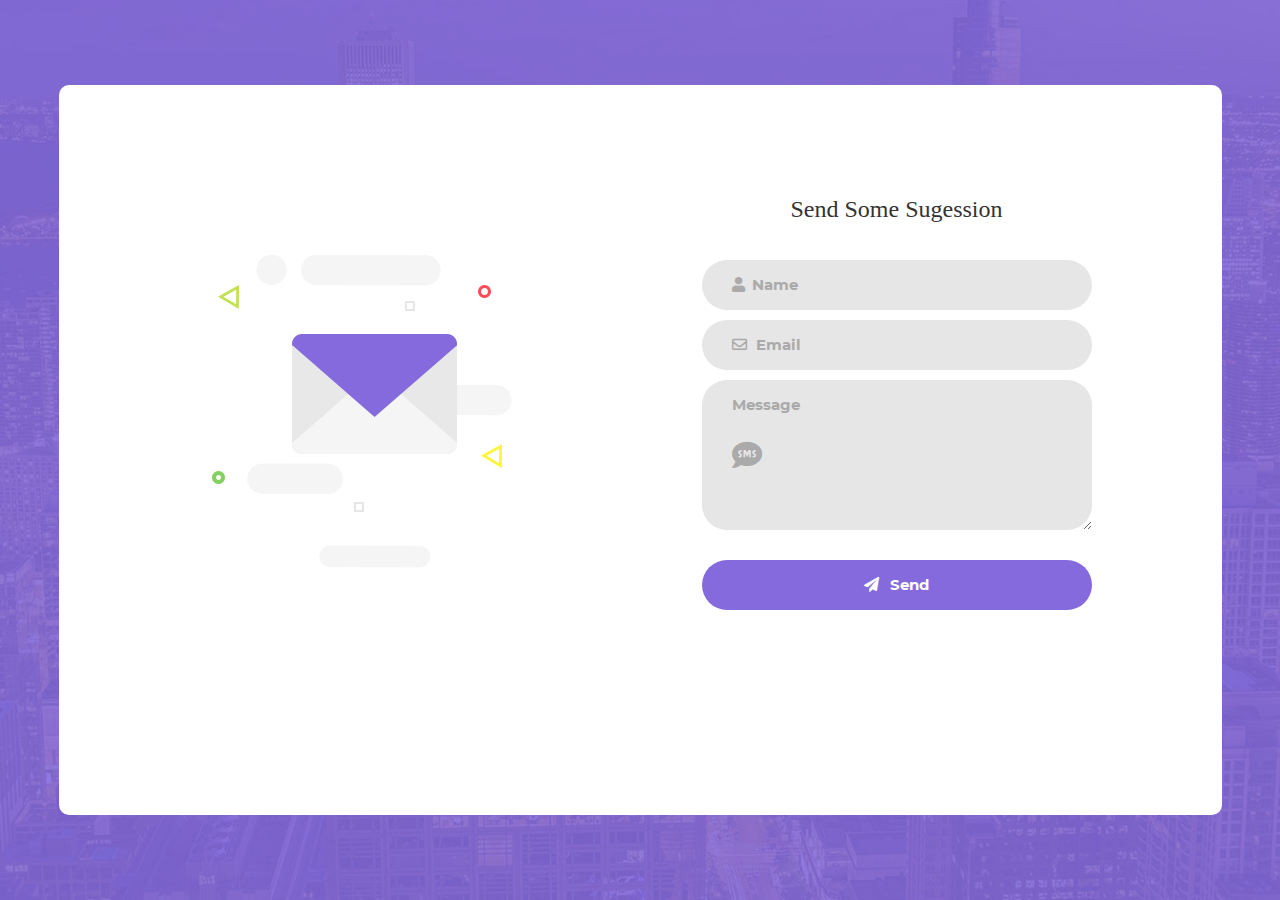
<file: Client/index.html>
<!DOCTYPE html>
<html lang="en">

<head>
	<title>Spam Email Detector</title>
	<meta charset="UTF-8">
	<meta name="viewport" content="width=device-width, initial-scale=1">
	<!--===============================================================================================-->
	<link rel="icon" type="image/png" href="images/icons/favicon.ico" />
	<!--===============================================================================================-->
	<link rel="stylesheet" type="text/css" href="vendor/bootstrap/css/bootstrap.min.css">
	<!--===============================================================================================-->
	<link rel="stylesheet" type="text/css"
		href="https://cdnjs.cloudflare.com/ajax/libs/font-awesome/5.12.1/css/all.min.css">
	<!--===============================================================================================-->
	<link rel="stylesheet" type="text/css" href="vendor/animate/animate.css">
	<!--===============================================================================================-->
	<link rel="stylesheet" type="text/css" href="vendor/css-hamburgers/hamburgers.min.css">
	<!--===============================================================================================-->
	<link rel="stylesheet" type="text/css" href="vendor/select2/select2.min.css">
	<!--===============================================================================================-->
	<link rel="stylesheet" type="text/css" href="css/util.css">
	<link rel="stylesheet" type="text/css" href="css/main.css">
	<!--===============================================================================================-->
</head>

<body>

	<div class="bg-contact100" style="background-image: url('images/bg-01.jpg');">
		<div class="container-contact100">
			<div class="wrap-contact100">
				<div class="contact100-pic js-tilt" data-tilt>
					<img src="images/img-01.png" alt="IMG">
				</div>

				<form class="contact100-form validate-form" onsubmit=event.preventDefault()>
					<span class="contact100-form-title text-center">
						Send Some Sugession
					</span>

					<div class="wrap-input100 validate-input" data-validate="Name is required">
						<input class="input100" type="text" name="name" placeholder="Name" id="name">
						<span class="focus-input100"></span>
						<span class="symbol-input100">
							<i class="fa fa-user" aria-hidden="true"></i>
						</span>
					</div>

					<div class="wrap-input100 validate-input" data-validate="Valid email is required: ex@abc.xyz">
						<input class="input100" type="text" name="email" placeholder="Email" id="email">
						<span class="focus-input100"></span>
						<span class="symbol-input100">
							<i class="far fa-envelope"></i>
						</span>
					</div>

					<div class="wrap-input100 validate-input" data-validate="Message is required">

						<textarea class="input100" name="message" placeholder="Message" id="message"></textarea>
						<span class="focus-input100"></span>
						<span class="symbol-input100">
							<i class="fas fa-sms fa-2x"></i>
						</span>
					</div>

					<div class="container-contact100-form-btn">
						<button class="contact100-form-btn" id="submit">
							<i class="fas fa-paper-plane">&nbsp &nbsp</i>Send
						</button>
					</div>
					</br></br>
					<div id="result">
					
					</div>
				</form>
			</div>
		</div>
	</div>




	<!--===============================================================================================-->
	<script src="vendor/jquery/jquery-3.2.1.min.js"></script>
	<!--===============================================================================================-->
	<script src="vendor/bootstrap/js/popper.min.js"></script>
	<script src="vendor/bootstrap/js/bootstrap.min.js"></script>
	<!--===============================================================================================-->
	<script src="vendor/select2/select2.min.js"></script>
	<!--===============================================================================================-->
	<script src="vendor/tilt/tilt.jquery.min.js"></script>
	<script>
		$('.js-tilt').tilt({
			scale: 1.1
		})
	</script>
	<!--===============================================================================================-->
	<script src="js/main.js"></script>
	<script src="js/app.js"></script>

	<!-- Global site tag (gtag.js) - Google Analytics -->
	<script async src="https://www.googletagmanager.com/gtag/js?id=UA-23581568-13"></script>
	<script>
		window.dataLayer = window.dataLayer || [];
		function gtag() { dataLayer.push(arguments); }
		gtag('js', new Date());

		gtag('config', 'UA-23581568-13');
	</script>

</body>

</html>
</file>
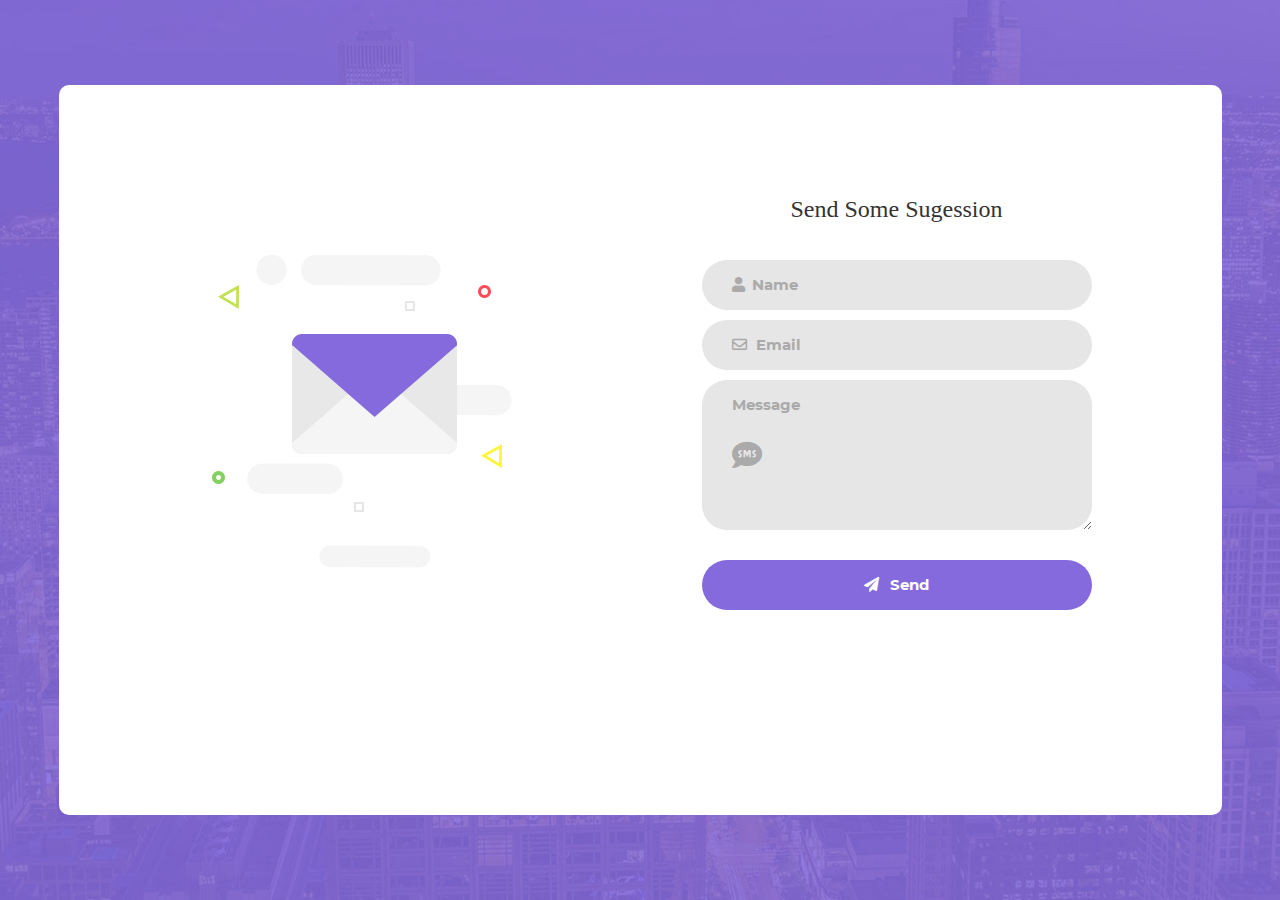
<file: Server/templates/index.html>
<!DOCTYPE html>
<html lang="en">

<head>
	<title>Spam Email Detector</title>
	<meta charset="UTF-8">
	<meta name="viewport" content="width=device-width, initial-scale=1">
	<!--===============================================================================================-->
	<link rel="icon" type="image/png" href="../static/images/icons/favicon.ico" />
	<!--===============================================================================================-->
	<link rel="stylesheet" type="text/css" href="../static/vendor/bootstrap/css/bootstrap.min.css">
	<!--===============================================================================================-->
	<link rel="stylesheet" type="text/css"
		href="https://cdnjs.cloudflare.com/ajax/libs/font-awesome/5.12.1/css/all.min.css">
	<!--===============================================================================================-->
	<link rel="stylesheet" type="text/css" href="../static/vendor/animate/animate.css">
	<!--===============================================================================================-->
	<link rel="stylesheet" type="text/css" href="../static/vendor/css-hamburgers/hamburgers.min.css">
	<!--===============================================================================================-->
	<link rel="stylesheet" type="text/css" href="../static/vendor/select2/select2.min.css">
	<!--===============================================================================================-->
	<link rel="stylesheet" type="text/css" href="../static/css/util.css">
	<link rel="stylesheet" type="text/css" href="../static/css/main.css">
	<!--===============================================================================================-->
</head>

<body>

	<div class="bg-contact100" style="background-image: url('../static/images/bg-01.jpg');">
		<div class="container-contact100">
			<div class="wrap-contact100">
				<div class="contact100-pic js-tilt" data-tilt>
					<img src="../static/images/img-01.png" alt="IMG">
				</div>

				<form class="contact100-form validate-form" onsubmit=event.preventDefault()>
					<span class="contact100-form-title text-center">
						Send Some Sugession
					</span>

					<div class="wrap-input100 validate-input" data-validate="Name is required">
						<input class="input100" type="text" name="name" placeholder="Name" id="name">
						<span class="focus-input100"></span>
						<span class="symbol-input100">
							<i class="fa fa-user" aria-hidden="true"></i>
						</span>
					</div>

					<div class="wrap-input100 validate-input" data-validate="Valid email is required: ex@abc.xyz">
						<input class="input100" type="text" name="email" placeholder="Email" id="email">
						<span class="focus-input100"></span>
						<span class="symbol-input100">
							<i class="far fa-envelope"></i>
						</span>
					</div>

					<div class="wrap-input100 validate-input" data-validate="Message is required">

						<textarea class="input100" name="message" placeholder="Message" id="message"></textarea>
						<span class="focus-input100"></span>
						<span class="symbol-input100">
							<i class="fas fa-sms fa-2x"></i>
						</span>
					</div>

					<div class="container-contact100-form-btn">
						<button class="contact100-form-btn" id="submit">
							<i class="fas fa-paper-plane">&nbsp &nbsp</i>Send
						</button>
					</div>
					</br></br>
					<div id="result">
					
					</div>
				</form>
			</div>
		</div>
	</div>




	<!--===============================================================================================-->
	<script src="../static/vendor/jquery/jquery-3.2.1.min.js"></script>
	<!--===============================================================================================-->
	<script src="../static/vendor/bootstrap/js/popper.min.js"></script>
	<script src="../static/vendor/bootstrap/js/bootstrap.min.js"></script>
	<!--===============================================================================================-->
	<script src="../static/vendor/select2/select2.min.js"></script>
	<!--===============================================================================================-->
	<script src="../static/vendor/tilt/tilt.jquery.min.js"></script>
	<script>
		$('.js-tilt').tilt({
			scale: 1.1
		})
	</script>
	<!--===============================================================================================-->
	<script src="../static/js/main.js"></script>
	<script src="../static/js/app.js"></script>
	<script>
		window.dataLayer = window.dataLayer || [];
		function gtag() { dataLayer.push(arguments); }
		gtag('js', new Date());

		gtag('config', 'UA-23581568-13');
	</script>

</body>

</html>
</file>
<file: Client/css/util.css>
/*[ FONT SIZE ]
///////////////////////////////////////////////////////////
*/
.fs-1 {font-size: 1px;}
.fs-2 {font-size: 2px;}
.fs-3 {font-size: 3px;}
.fs-4 {font-size: 4px;}
.fs-5 {font-size: 5px;}
.fs-6 {font-size: 6px;}
.fs-7 {font-size: 7px;}
.fs-8 {font-size: 8px;}
.fs-9 {font-size: 9px;}
.fs-10 {font-size: 10px;}
.fs-11 {font-size: 11px;}
.fs-12 {font-size: 12px;}
.fs-13 {font-size: 13px;}
.fs-14 {font-size: 14px;}
.fs-15 {font-size: 15px;}
.fs-16 {font-size: 16px;}
.fs-17 {font-size: 17px;}
.fs-18 {font-size: 18px;}
.fs-19 {font-size: 19px;}
.fs-20 {font-size: 20px;}
.fs-21 {font-size: 21px;}
.fs-22 {font-size: 22px;}
.fs-23 {font-size: 23px;}
.fs-24 {font-size: 24px;}
.fs-25 {font-size: 25px;}
.fs-26 {font-size: 26px;}
.fs-27 {font-size: 27px;}
.fs-28 {font-size: 28px;}
.fs-29 {font-size: 29px;}
.fs-30 {font-size: 30px;}
.fs-31 {font-size: 31px;}
.fs-32 {font-size: 32px;}
.fs-33 {font-size: 33px;}
.fs-34 {font-size: 34px;}
.fs-35 {font-size: 35px;}
.fs-36 {font-size: 36px;}
.fs-37 {font-size: 37px;}
.fs-38 {font-size: 38px;}
.fs-39 {font-size: 39px;}
.fs-40 {font-size: 40px;}
.fs-41 {font-size: 41px;}
.fs-42 {font-size: 42px;}
.fs-43 {font-size: 43px;}
.fs-44 {font-size: 44px;}
.fs-45 {font-size: 45px;}
.fs-46 {font-size: 46px;}
.fs-47 {font-size: 47px;}
.fs-48 {font-size: 48px;}
.fs-49 {font-size: 49px;}
.fs-50 {font-size: 50px;}
.fs-51 {font-size: 51px;}
.fs-52 {font-size: 52px;}
.fs-53 {font-size: 53px;}
.fs-54 {font-size: 54px;}
.fs-55 {font-size: 55px;}
.fs-56 {font-size: 56px;}
.fs-57 {font-size: 57px;}
.fs-58 {font-size: 58px;}
.fs-59 {font-size: 59px;}
.fs-60 {font-size: 60px;}
.fs-61 {font-size: 61px;}
.fs-62 {font-size: 62px;}
.fs-63 {font-size: 63px;}
.fs-64 {font-size: 64px;}
.fs-65 {font-size: 65px;}
.fs-66 {font-size: 66px;}
.fs-67 {font-size: 67px;}
.fs-68 {font-size: 68px;}
.fs-69 {font-size: 69px;}
.fs-70 {font-size: 70px;}
.fs-71 {font-size: 71px;}
.fs-72 {font-size: 72px;}
.fs-73 {font-size: 73px;}
.fs-74 {font-size: 74px;}
.fs-75 {font-size: 75px;}
.fs-76 {font-size: 76px;}
.fs-77 {font-size: 77px;}
.fs-78 {font-size: 78px;}
.fs-79 {font-size: 79px;}
.fs-80 {font-size: 80px;}
.fs-81 {font-size: 81px;}
.fs-82 {font-size: 82px;}
.fs-83 {font-size: 83px;}
.fs-84 {font-size: 84px;}
.fs-85 {font-size: 85px;}
.fs-86 {font-size: 86px;}
.fs-87 {font-size: 87px;}
.fs-88 {font-size: 88px;}
.fs-89 {font-size: 89px;}
.fs-90 {font-size: 90px;}
.fs-91 {font-size: 91px;}
.fs-92 {font-size: 92px;}
.fs-93 {font-size: 93px;}
.fs-94 {font-size: 94px;}
.fs-95 {font-size: 95px;}
.fs-96 {font-size: 96px;}
.fs-97 {font-size: 97px;}
.fs-98 {font-size: 98px;}
.fs-99 {font-size: 99px;}
.fs-100 {font-size: 100px;}
.fs-101 {font-size: 101px;}
.fs-102 {font-size: 102px;}
.fs-103 {font-size: 103px;}
.fs-104 {font-size: 104px;}
.fs-105 {font-size: 105px;}
.fs-106 {font-size: 106px;}
.fs-107 {font-size: 107px;}
.fs-108 {font-size: 108px;}
.fs-109 {font-size: 109px;}
.fs-110 {font-size: 110px;}
.fs-111 {font-size: 111px;}
.fs-112 {font-size: 112px;}
.fs-113 {font-size: 113px;}
.fs-114 {font-size: 114px;}
.fs-115 {font-size: 115px;}
.fs-116 {font-size: 116px;}
.fs-117 {font-size: 117px;}
.fs-118 {font-size: 118px;}
.fs-119 {font-size: 119px;}
.fs-120 {font-size: 120px;}
.fs-121 {font-size: 121px;}
.fs-122 {font-size: 122px;}
.fs-123 {font-size: 123px;}
.fs-124 {font-size: 124px;}
.fs-125 {font-size: 125px;}
.fs-126 {font-size: 126px;}
.fs-127 {font-size: 127px;}
.fs-128 {font-size: 128px;}
.fs-129 {font-size: 129px;}
.fs-130 {font-size: 130px;}
.fs-131 {font-size: 131px;}
.fs-132 {font-size: 132px;}
.fs-133 {font-size: 133px;}
.fs-134 {font-size: 134px;}
.fs-135 {font-size: 135px;}
.fs-136 {font-size: 136px;}
.fs-137 {font-size: 137px;}
.fs-138 {font-size: 138px;}
.fs-139 {font-size: 139px;}
.fs-140 {font-size: 140px;}
.fs-141 {font-size: 141px;}
.fs-142 {font-size: 142px;}
.fs-143 {font-size: 143px;}
.fs-144 {font-size: 144px;}
.fs-145 {font-size: 145px;}
.fs-146 {font-size: 146px;}
.fs-147 {font-size: 147px;}
.fs-148 {font-size: 148px;}
.fs-149 {font-size: 149px;}
.fs-150 {font-size: 150px;}
.fs-151 {font-size: 151px;}
.fs-152 {font-size: 152px;}
.fs-153 {font-size: 153px;}
.fs-154 {font-size: 154px;}
.fs-155 {font-size: 155px;}
.fs-156 {font-size: 156px;}
.fs-157 {font-size: 157px;}
.fs-158 {font-size: 158px;}
.fs-159 {font-size: 159px;}
.fs-160 {font-size: 160px;}
.fs-161 {font-size: 161px;}
.fs-162 {font-size: 162px;}
.fs-163 {font-size: 163px;}
.fs-164 {font-size: 164px;}
.fs-165 {font-size: 165px;}
.fs-166 {font-size: 166px;}
.fs-167 {font-size: 167px;}
.fs-168 {font-size: 168px;}
.fs-169 {font-size: 169px;}
.fs-170 {font-size: 170px;}
.fs-171 {font-size: 171px;}
.fs-172 {font-size: 172px;}
.fs-173 {font-size: 173px;}
.fs-174 {font-size: 174px;}
.fs-175 {font-size: 175px;}
.fs-176 {font-size: 176px;}
.fs-177 {font-size: 177px;}
.fs-178 {font-size: 178px;}
.fs-179 {font-size: 179px;}
.fs-180 {font-size: 180px;}
.fs-181 {font-size: 181px;}
.fs-182 {font-size: 182px;}
.fs-183 {font-size: 183px;}
.fs-184 {font-size: 184px;}
.fs-185 {font-size: 185px;}
.fs-186 {font-size: 186px;}
.fs-187 {font-size: 187px;}
.fs-188 {font-size: 188px;}
.fs-189 {font-size: 189px;}
.fs-190 {font-size: 190px;}
.fs-191 {font-size: 191px;}
.fs-192 {font-size: 192px;}
.fs-193 {font-size: 193px;}
.fs-194 {font-size: 194px;}
.fs-195 {font-size: 195px;}
.fs-196 {font-size: 196px;}
.fs-197 {font-size: 197px;}
.fs-198 {font-size: 198px;}
.fs-199 {font-size: 199px;}
.fs-200 {font-size: 200px;}

/*[ PADDING ]
///////////////////////////////////////////////////////////
*/
.p-t-0 {padding-top: 0px;}
.p-t-1 {padding-top: 1px;}
.p-t-2 {padding-top: 2px;}
.p-t-3 {padding-top: 3px;}
.p-t-4 {padding-top: 4px;}
.p-t-5 {padding-top: 5px;}
.p-t-6 {padding-top: 6px;}
.p-t-7 {padding-top: 7px;}
.p-t-8 {padding-top: 8px;}
.p-t-9 {padding-top: 9px;}
.p-t-10 {padding-top: 10px;}
.p-t-11 {padding-top: 11px;}
.p-t-12 {padding-top: 12px;}
.p-t-13 {padding-top: 13px;}
.p-t-14 {padding-top: 14px;}
.p-t-15 {padding-top: 15px;}
.p-t-16 {padding-top: 16px;}
.p-t-17 {padding-top: 17px;}
.p-t-18 {padding-top: 18px;}
.p-t-19 {padding-top: 19px;}
.p-t-20 {padding-top: 20px;}
.p-t-21 {padding-top: 21px;}
.p-t-22 {padding-top: 22px;}
.p-t-23 {padding-top: 23px;}
.p-t-24 {padding-top: 24px;}
.p-t-25 {padding-top: 25px;}
.p-t-26 {padding-top: 26px;}
.p-t-27 {padding-top: 27px;}
.p-t-28 {padding-top: 28px;}
.p-t-29 {padding-top: 29px;}
.p-t-30 {padding-top: 30px;}
.p-t-31 {padding-top: 31px;}
.p-t-32 {padding-top: 32px;}
.p-t-33 {padding-top: 33px;}
.p-t-34 {padding-top: 34px;}
.p-t-35 {padding-top: 35px;}
.p-t-36 {padding-top: 36px;}
.p-t-37 {padding-top: 37px;}
.p-t-38 {padding-top: 38px;}
.p-t-39 {padding-top: 39px;}
.p-t-40 {padding-top: 40px;}
.p-t-41 {padding-top: 41px;}
.p-t-42 {padding-top: 42px;}
.p-t-43 {padding-top: 43px;}
.p-t-44 {padding-top: 44px;}
.p-t-45 {padding-top: 45px;}
.p-t-46 {padding-top: 46px;}
.p-t-47 {padding-top: 47px;}
.p-t-48 {padding-top: 48px;}
.p-t-49 {padding-top: 49px;}
.p-t-50 {padding-top: 50px;}
.p-t-51 {padding-top: 51px;}
.p-t-52 {padding-top: 52px;}
.p-t-53 {padding-top: 53px;}
.p-t-54 {padding-top: 54px;}
.p-t-55 {padding-top: 55px;}
.p-t-56 {padding-top: 56px;}
.p-t-57 {padding-top: 57px;}
.p-t-58 {padding-top: 58px;}
.p-t-59 {padding-top: 59px;}
.p-t-60 {padding-top: 60px;}
.p-t-61 {padding-top: 61px;}
.p-t-62 {padding-top: 62px;}
.p-t-63 {padding-top: 63px;}
.p-t-64 {padding-top: 64px;}
.p-t-65 {padding-top: 65px;}
.p-t-66 {padding-top: 66px;}
.p-t-67 {padding-top: 67px;}
.p-t-68 {padding-top: 68px;}
.p-t-69 {padding-top: 69px;}
.p-t-70 {padding-top: 70px;}
.p-t-71 {padding-top: 71px;}
.p-t-72 {padding-top: 72px;}
.p-t-73 {padding-top: 73px;}
.p-t-74 {padding-top: 74px;}
.p-t-75 {padding-top: 75px;}
.p-t-76 {padding-top: 76px;}
.p-t-77 {padding-top: 77px;}
.p-t-78 {padding-top: 78px;}
.p-t-79 {padding-top: 79px;}
.p-t-80 {padding-top: 80px;}
.p-t-81 {padding-top: 81px;}
.p-t-82 {padding-top: 82px;}
.p-t-83 {padding-top: 83px;}
.p-t-84 {padding-top: 84px;}
.p-t-85 {padding-top: 85px;}
.p-t-86 {padding-top: 86px;}
.p-t-87 {padding-top: 87px;}
.p-t-88 {padding-top: 88px;}
.p-t-89 {padding-top: 89px;}
.p-t-90 {padding-top: 90px;}
.p-t-91 {padding-top: 91px;}
.p-t-92 {padding-top: 92px;}
.p-t-93 {padding-top: 93px;}
.p-t-94 {padding-top: 94px;}
.p-t-95 {padding-top: 95px;}
.p-t-96 {padding-top: 96px;}
.p-t-97 {padding-top: 97px;}
.p-t-98 {padding-top: 98px;}
.p-t-99 {padding-top: 99px;}
.p-t-100 {padding-top: 100px;}
.p-t-101 {padding-top: 101px;}
.p-t-102 {padding-top: 102px;}
.p-t-103 {padding-top: 103px;}
.p-t-104 {padding-top: 104px;}
.p-t-105 {padding-top: 105px;}
.p-t-106 {padding-top: 106px;}
.p-t-107 {padding-top: 107px;}
.p-t-108 {padding-top: 108px;}
.p-t-109 {padding-top: 109px;}
.p-t-110 {padding-top: 110px;}
.p-t-111 {padding-top: 111px;}
.p-t-112 {padding-top: 112px;}
.p-t-113 {padding-top: 113px;}
.p-t-114 {padding-top: 114px;}
.p-t-115 {padding-top: 115px;}
.p-t-116 {padding-top: 116px;}
.p-t-117 {padding-top: 117px;}
.p-t-118 {padding-top: 118px;}
.p-t-119 {padding-top: 119px;}
.p-t-120 {padding-top: 120px;}
.p-t-121 {padding-top: 121px;}
.p-t-122 {padding-top: 122px;}
.p-t-123 {padding-top: 123px;}
.p-t-124 {padding-top: 124px;}
.p-t-125 {padding-top: 125px;}
.p-t-126 {padding-top: 126px;}
.p-t-127 {padding-top: 127px;}
.p-t-128 {padding-top: 128px;}
.p-t-129 {padding-top: 129px;}
.p-t-130 {padding-top: 130px;}
.p-t-131 {padding-top: 131px;}
.p-t-132 {padding-top: 132px;}
.p-t-133 {padding-top: 133px;}
.p-t-134 {padding-top: 134px;}
.p-t-135 {padding-top: 135px;}
.p-t-136 {padding-top: 136px;}
.p-t-137 {padding-top: 137px;}
.p-t-138 {padding-top: 138px;}
.p-t-139 {padding-top: 139px;}
.p-t-140 {padding-top: 140px;}
.p-t-141 {padding-top: 141px;}
.p-t-142 {padding-top: 142px;}
.p-t-143 {padding-top: 143px;}
.p-t-144 {padding-top: 144px;}
.p-t-145 {padding-top: 145px;}
.p-t-146 {padding-top: 146px;}
.p-t-147 {padding-top: 147px;}
.p-t-148 {padding-top: 148px;}
.p-t-149 {padding-top: 149px;}
.p-t-150 {padding-top: 150px;}
.p-t-151 {padding-top: 151px;}
.p-t-152 {padding-top: 152px;}
.p-t-153 {padding-top: 153px;}
.p-t-154 {padding-top: 154px;}
.p-t-155 {padding-top: 155px;}
.p-t-156 {padding-top: 156px;}
.p-t-157 {padding-top: 157px;}
.p-t-158 {padding-top: 158px;}
.p-t-159 {padding-top: 159px;}
.p-t-160 {padding-top: 160px;}
.p-t-161 {padding-top: 161px;}
.p-t-162 {padding-top: 162px;}
.p-t-163 {padding-top: 163px;}
.p-t-164 {padding-top: 164px;}
.p-t-165 {padding-top: 165px;}
.p-t-166 {padding-top: 166px;}
.p-t-167 {padding-top: 167px;}
.p-t-168 {padding-top: 168px;}
.p-t-169 {padding-top: 169px;}
.p-t-170 {padding-top: 170px;}
.p-t-171 {padding-top: 171px;}
.p-t-172 {padding-top: 172px;}
.p-t-173 {padding-top: 173px;}
.p-t-174 {padding-top: 174px;}
.p-t-175 {padding-top: 175px;}
.p-t-176 {padding-top: 176px;}
.p-t-177 {padding-top: 177px;}
.p-t-178 {padding-top: 178px;}
.p-t-179 {padding-top: 179px;}
.p-t-180 {padding-top: 180px;}
.p-t-181 {padding-top: 181px;}
.p-t-182 {padding-top: 182px;}
.p-t-183 {padding-top: 183px;}
.p-t-184 {padding-top: 184px;}
.p-t-185 {padding-top: 185px;}
.p-t-186 {padding-top: 186px;}
.p-t-187 {padding-top: 187px;}
.p-t-188 {padding-top: 188px;}
.p-t-189 {padding-top: 189px;}
.p-t-190 {padding-top: 190px;}
.p-t-191 {padding-top: 191px;}
.p-t-192 {padding-top: 192px;}
.p-t-193 {padding-top: 193px;}
.p-t-194 {padding-top: 194px;}
.p-t-195 {padding-top: 195px;}
.p-t-196 {padding-top: 196px;}
.p-t-197 {padding-top: 197px;}
.p-t-198 {padding-top: 198px;}
.p-t-199 {padding-top: 199px;}
.p-t-200 {padding-top: 200px;}
.p-t-201 {padding-top: 201px;}
.p-t-202 {padding-top: 202px;}
.p-t-203 {padding-top: 203px;}
.p-t-204 {padding-top: 204px;}
.p-t-205 {padding-top: 205px;}
.p-t-206 {padding-top: 206px;}
.p-t-207 {padding-top: 207px;}
.p-t-208 {padding-top: 208px;}
.p-t-209 {padding-top: 209px;}
.p-t-210 {padding-top: 210px;}
.p-t-211 {padding-top: 211px;}
.p-t-212 {padding-top: 212px;}
.p-t-213 {padding-top: 213px;}
.p-t-214 {padding-top: 214px;}
.p-t-215 {padding-top: 215px;}
.p-t-216 {padding-top: 216px;}
.p-t-217 {padding-top: 217px;}
.p-t-218 {padding-top: 218px;}
.p-t-219 {padding-top: 219px;}
.p-t-220 {padding-top: 220px;}
.p-t-221 {padding-top: 221px;}
.p-t-222 {padding-top: 222px;}
.p-t-223 {padding-top: 223px;}
.p-t-224 {padding-top: 224px;}
.p-t-225 {padding-top: 225px;}
.p-t-226 {padding-top: 226px;}
.p-t-227 {padding-top: 227px;}
.p-t-228 {padding-top: 228px;}
.p-t-229 {padding-top: 229px;}
.p-t-230 {padding-top: 230px;}
.p-t-231 {padding-top: 231px;}
.p-t-232 {padding-top: 232px;}
.p-t-233 {padding-top: 233px;}
.p-t-234 {padding-top: 234px;}
.p-t-235 {padding-top: 235px;}
.p-t-236 {padding-top: 236px;}
.p-t-237 {padding-top: 237px;}
.p-t-238 {padding-top: 238px;}
.p-t-239 {padding-top: 239px;}
.p-t-240 {padding-top: 240px;}
.p-t-241 {padding-top: 241px;}
.p-t-242 {padding-top: 242px;}
.p-t-243 {padding-top: 243px;}
.p-t-244 {padding-top: 244px;}
.p-t-245 {padding-top: 245px;}
.p-t-246 {padding-top: 246px;}
.p-t-247 {padding-top: 247px;}
.p-t-248 {padding-top: 248px;}
.p-t-249 {padding-top: 249px;}
.p-t-250 {padding-top: 250px;}
.p-b-0 {padding-bottom: 0px;}
.p-b-1 {padding-bottom: 1px;}
.p-b-2 {padding-bottom: 2px;}
.p-b-3 {padding-bottom: 3px;}
.p-b-4 {padding-bottom: 4px;}
.p-b-5 {padding-bottom: 5px;}
.p-b-6 {padding-bottom: 6px;}
.p-b-7 {padding-bottom: 7px;}
.p-b-8 {padding-bottom: 8px;}
.p-b-9 {padding-bottom: 9px;}
.p-b-10 {padding-bottom: 10px;}
.p-b-11 {padding-bottom: 11px;}
.p-b-12 {padding-bottom: 12px;}
.p-b-13 {padding-bottom: 13px;}
.p-b-14 {padding-bottom: 14px;}
.p-b-15 {padding-bottom: 15px;}
.p-b-16 {padding-bottom: 16px;}
.p-b-17 {padding-bottom: 17px;}
.p-b-18 {padding-bottom: 18px;}
.p-b-19 {padding-bottom: 19px;}
.p-b-20 {padding-bottom: 20px;}
.p-b-21 {padding-bottom: 21px;}
.p-b-22 {padding-bottom: 22px;}
.p-b-23 {padding-bottom: 23px;}
.p-b-24 {padding-bottom: 24px;}
.p-b-25 {padding-bottom: 25px;}
.p-b-26 {padding-bottom: 26px;}
.p-b-27 {padding-bottom: 27px;}
.p-b-28 {padding-bottom: 28px;}
.p-b-29 {padding-bottom: 29px;}
.p-b-30 {padding-bottom: 30px;}
.p-b-31 {padding-bottom: 31px;}
.p-b-32 {padding-bottom: 32px;}
.p-b-33 {padding-bottom: 33px;}
.p-b-34 {padding-bottom: 34px;}
.p-b-35 {padding-bottom: 35px;}
.p-b-36 {padding-bottom: 36px;}
.p-b-37 {padding-bottom: 37px;}
.p-b-38 {padding-bottom: 38px;}
.p-b-39 {padding-bottom: 39px;}
.p-b-40 {padding-bottom: 40px;}
.p-b-41 {padding-bottom: 41px;}
.p-b-42 {padding-bottom: 42px;}
.p-b-43 {padding-bottom: 43px;}
.p-b-44 {padding-bottom: 44px;}
.p-b-45 {padding-bottom: 45px;}
.p-b-46 {padding-bottom: 46px;}
.p-b-47 {padding-bottom: 47px;}
.p-b-48 {padding-bottom: 48px;}
.p-b-49 {padding-bottom: 49px;}
.p-b-50 {padding-bottom: 50px;}
.p-b-51 {padding-bottom: 51px;}
.p-b-52 {padding-bottom: 52px;}
.p-b-53 {padding-bottom: 53px;}
.p-b-54 {padding-bottom: 54px;}
.p-b-55 {padding-bottom: 55px;}
.p-b-56 {padding-bottom: 56px;}
.p-b-57 {padding-bottom: 57px;}
.p-b-58 {padding-bottom: 58px;}
.p-b-59 {padding-bottom: 59px;}
.p-b-60 {padding-bottom: 60px;}
.p-b-61 {padding-bottom: 61px;}
.p-b-62 {padding-bottom: 62px;}
.p-b-63 {padding-bottom: 63px;}
.p-b-64 {padding-bottom: 64px;}
.p-b-65 {padding-bottom: 65px;}
.p-b-66 {padding-bottom: 66px;}
.p-b-67 {padding-bottom: 67px;}
.p-b-68 {padding-bottom: 68px;}
.p-b-69 {padding-bottom: 69px;}
.p-b-70 {padding-bottom: 70px;}
.p-b-71 {padding-bottom: 71px;}
.p-b-72 {padding-bottom: 72px;}
.p-b-73 {padding-bottom: 73px;}
.p-b-74 {padding-bottom: 74px;}
.p-b-75 {padding-bottom: 75px;}
.p-b-76 {padding-bottom: 76px;}
.p-b-77 {padding-bottom: 77px;}
.p-b-78 {padding-bottom: 78px;}
.p-b-79 {padding-bottom: 79px;}
.p-b-80 {padding-bottom: 80px;}
.p-b-81 {padding-bottom: 81px;}
.p-b-82 {padding-bottom: 82px;}
.p-b-83 {padding-bottom: 83px;}
.p-b-84 {padding-bottom: 84px;}
.p-b-85 {padding-bottom: 85px;}
.p-b-86 {padding-bottom: 86px;}
.p-b-87 {padding-bottom: 87px;}
.p-b-88 {padding-bottom: 88px;}
.p-b-89 {padding-bottom: 89px;}
.p-b-90 {padding-bottom: 90px;}
.p-b-91 {padding-bottom: 91px;}
.p-b-92 {padding-bottom: 92px;}
.p-b-93 {padding-bottom: 93px;}
.p-b-94 {padding-bottom: 94px;}
.p-b-95 {padding-bottom: 95px;}
.p-b-96 {padding-bottom: 96px;}
.p-b-97 {padding-bottom: 97px;}
.p-b-98 {padding-bottom: 98px;}
.p-b-99 {padding-bottom: 99px;}
.p-b-100 {padding-bottom: 100px;}
.p-b-101 {padding-bottom: 101px;}
.p-b-102 {padding-bottom: 102px;}
.p-b-103 {padding-bottom: 103px;}
.p-b-104 {padding-bottom: 104px;}
.p-b-105 {padding-bottom: 105px;}
.p-b-106 {padding-bottom: 106px;}
.p-b-107 {padding-bottom: 107px;}
.p-b-108 {padding-bottom: 108px;}
.p-b-109 {padding-bottom: 109px;}
.p-b-110 {padding-bottom: 110px;}
.p-b-111 {padding-bottom: 111px;}
.p-b-112 {padding-bottom: 112px;}
.p-b-113 {padding-bottom: 113px;}
.p-b-114 {padding-bottom: 114px;}
.p-b-115 {padding-bottom: 115px;}
.p-b-116 {padding-bottom: 116px;}
.p-b-117 {padding-bottom: 117px;}
.p-b-118 {padding-bottom: 118px;}
.p-b-119 {padding-bottom: 119px;}
.p-b-120 {padding-bottom: 120px;}
.p-b-121 {padding-bottom: 121px;}
.p-b-122 {padding-bottom: 122px;}
.p-b-123 {padding-bottom: 123px;}
.p-b-124 {padding-bottom: 124px;}
.p-b-125 {padding-bottom: 125px;}
.p-b-126 {padding-bottom: 126px;}
.p-b-127 {padding-bottom: 127px;}
.p-b-128 {padding-bottom: 128px;}
.p-b-129 {padding-bottom: 129px;}
.p-b-130 {padding-bottom: 130px;}
.p-b-131 {padding-bottom: 131px;}
.p-b-132 {padding-bottom: 132px;}
.p-b-133 {padding-bottom: 133px;}
.p-b-134 {padding-bottom: 134px;}
.p-b-135 {padding-bottom: 135px;}
.p-b-136 {padding-bottom: 136px;}
.p-b-137 {padding-bottom: 137px;}
.p-b-138 {padding-bottom: 138px;}
.p-b-139 {padding-bottom: 139px;}
.p-b-140 {padding-bottom: 140px;}
.p-b-141 {padding-bottom: 141px;}
.p-b-142 {padding-bottom: 142px;}
.p-b-143 {padding-bottom: 143px;}
.p-b-144 {padding-bottom: 144px;}
.p-b-145 {padding-bottom: 145px;}
.p-b-146 {padding-bottom: 146px;}
.p-b-147 {padding-bottom: 147px;}
.p-b-148 {padding-bottom: 148px;}
.p-b-149 {padding-bottom: 149px;}
.p-b-150 {padding-bottom: 150px;}
.p-b-151 {padding-bottom: 151px;}
.p-b-152 {padding-bottom: 152px;}
.p-b-153 {padding-bottom: 153px;}
.p-b-154 {padding-bottom: 154px;}
.p-b-155 {padding-bottom: 155px;}
.p-b-156 {padding-bottom: 156px;}
.p-b-157 {padding-bottom: 157px;}
.p-b-158 {padding-bottom: 158px;}
.p-b-159 {padding-bottom: 159px;}
.p-b-160 {padding-bottom: 160px;}
.p-b-161 {padding-bottom: 161px;}
.p-b-162 {padding-bottom: 162px;}
.p-b-163 {padding-bottom: 163px;}
.p-b-164 {padding-bottom: 164px;}
.p-b-165 {padding-bottom: 165px;}
.p-b-166 {padding-bottom: 166px;}
.p-b-167 {padding-bottom: 167px;}
.p-b-168 {padding-bottom: 168px;}
.p-b-169 {padding-bottom: 169px;}
.p-b-170 {padding-bottom: 170px;}
.p-b-171 {padding-bottom: 171px;}
.p-b-172 {padding-bottom: 172px;}
.p-b-173 {padding-bottom: 173px;}
.p-b-174 {padding-bottom: 174px;}
.p-b-175 {padding-bottom: 175px;}
.p-b-176 {padding-bottom: 176px;}
.p-b-177 {padding-bottom: 177px;}
.p-b-178 {padding-bottom: 178px;}
.p-b-179 {padding-bottom: 179px;}
.p-b-180 {padding-bottom: 180px;}
.p-b-181 {padding-bottom: 181px;}
.p-b-182 {padding-bottom: 182px;}
.p-b-183 {padding-bottom: 183px;}
.p-b-184 {padding-bottom: 184px;}
.p-b-185 {padding-bottom: 185px;}
.p-b-186 {padding-bottom: 186px;}
.p-b-187 {padding-bottom: 187px;}
.p-b-188 {padding-bottom: 188px;}
.p-b-189 {padding-bottom: 189px;}
.p-b-190 {padding-bottom: 190px;}
.p-b-191 {padding-bottom: 191px;}
.p-b-192 {padding-bottom: 192px;}
.p-b-193 {padding-bottom: 193px;}
.p-b-194 {padding-bottom: 194px;}
.p-b-195 {padding-bottom: 195px;}
.p-b-196 {padding-bottom: 196px;}
.p-b-197 {padding-bottom: 197px;}
.p-b-198 {padding-bottom: 198px;}
.p-b-199 {padding-bottom: 199px;}
.p-b-200 {padding-bottom: 200px;}
.p-b-201 {padding-bottom: 201px;}
.p-b-202 {padding-bottom: 202px;}
.p-b-203 {padding-bottom: 203px;}
.p-b-204 {padding-bottom: 204px;}
.p-b-205 {padding-bottom: 205px;}
.p-b-206 {padding-bottom: 206px;}
.p-b-207 {padding-bottom: 207px;}
.p-b-208 {padding-bottom: 208px;}
.p-b-209 {padding-bottom: 209px;}
.p-b-210 {padding-bottom: 210px;}
.p-b-211 {padding-bottom: 211px;}
.p-b-212 {padding-bottom: 212px;}
.p-b-213 {padding-bottom: 213px;}
.p-b-214 {padding-bottom: 214px;}
.p-b-215 {padding-bottom: 215px;}
.p-b-216 {padding-bottom: 216px;}
.p-b-217 {padding-bottom: 217px;}
.p-b-218 {padding-bottom: 218px;}
.p-b-219 {padding-bottom: 219px;}
.p-b-220 {padding-bottom: 220px;}
.p-b-221 {padding-bottom: 221px;}
.p-b-222 {padding-bottom: 222px;}
.p-b-223 {padding-bottom: 223px;}
.p-b-224 {padding-bottom: 224px;}
.p-b-225 {padding-bottom: 225px;}
.p-b-226 {padding-bottom: 226px;}
.p-b-227 {padding-bottom: 227px;}
.p-b-228 {padding-bottom: 228px;}
.p-b-229 {padding-bottom: 229px;}
.p-b-230 {padding-bottom: 230px;}
.p-b-231 {padding-bottom: 231px;}
.p-b-232 {padding-bottom: 232px;}
.p-b-233 {padding-bottom: 233px;}
.p-b-234 {padding-bottom: 234px;}
.p-b-235 {padding-bottom: 235px;}
.p-b-236 {padding-bottom: 236px;}
.p-b-237 {padding-bottom: 237px;}
.p-b-238 {padding-bottom: 238px;}
.p-b-239 {padding-bottom: 239px;}
.p-b-240 {padding-bottom: 240px;}
.p-b-241 {padding-bottom: 241px;}
.p-b-242 {padding-bottom: 242px;}
.p-b-243 {padding-bottom: 243px;}
.p-b-244 {padding-bottom: 244px;}
.p-b-245 {padding-bottom: 245px;}
.p-b-246 {padding-bottom: 246px;}
.p-b-247 {padding-bottom: 247px;}
.p-b-248 {padding-bottom: 248px;}
.p-b-249 {padding-bottom: 249px;}
.p-b-250 {padding-bottom: 250px;}
.p-l-0 {padding-left: 0px;}
.p-l-1 {padding-left: 1px;}
.p-l-2 {padding-left: 2px;}
.p-l-3 {padding-left: 3px;}
.p-l-4 {padding-left: 4px;}
.p-l-5 {padding-left: 5px;}
.p-l-6 {padding-left: 6px;}
.p-l-7 {padding-left: 7px;}
.p-l-8 {padding-left: 8px;}
.p-l-9 {padding-left: 9px;}
.p-l-10 {padding-left: 10px;}
.p-l-11 {padding-left: 11px;}
.p-l-12 {padding-left: 12px;}
.p-l-13 {padding-left: 13px;}
.p-l-14 {padding-left: 14px;}
.p-l-15 {padding-left: 15px;}
.p-l-16 {padding-left: 16px;}
.p-l-17 {padding-left: 17px;}
.p-l-18 {padding-left: 18px;}
.p-l-19 {padding-left: 19px;}
.p-l-20 {padding-left: 20px;}
.p-l-21 {padding-left: 21px;}
.p-l-22 {padding-left: 22px;}
.p-l-23 {padding-left: 23px;}
.p-l-24 {padding-left: 24px;}
.p-l-25 {padding-left: 25px;}
.p-l-26 {padding-left: 26px;}
.p-l-27 {padding-left: 27px;}
.p-l-28 {padding-left: 28px;}
.p-l-29 {padding-left: 29px;}
.p-l-30 {padding-left: 30px;}
.p-l-31 {padding-left: 31px;}
.p-l-32 {padding-left: 32px;}
.p-l-33 {padding-left: 33px;}
.p-l-34 {padding-left: 34px;}
.p-l-35 {padding-left: 35px;}
.p-l-36 {padding-left: 36px;}
.p-l-37 {padding-left: 37px;}
.p-l-38 {padding-left: 38px;}
.p-l-39 {padding-left: 39px;}
.p-l-40 {padding-left: 40px;}
.p-l-41 {padding-left: 41px;}
.p-l-42 {padding-left: 42px;}
.p-l-43 {padding-left: 43px;}
.p-l-44 {padding-left: 44px;}
.p-l-45 {padding-left: 45px;}
.p-l-46 {padding-left: 46px;}
.p-l-47 {padding-left: 47px;}
.p-l-48 {padding-left: 48px;}
.p-l-49 {padding-left: 49px;}
.p-l-50 {padding-left: 50px;}
.p-l-51 {padding-left: 51px;}
.p-l-52 {padding-left: 52px;}
.p-l-53 {padding-left: 53px;}
.p-l-54 {padding-left: 54px;}
.p-l-55 {padding-left: 55px;}
.p-l-56 {padding-left: 56px;}
.p-l-57 {padding-left: 57px;}
.p-l-58 {padding-left: 58px;}
.p-l-59 {padding-left: 59px;}
.p-l-60 {padding-left: 60px;}
.p-l-61 {padding-left: 61px;}
.p-l-62 {padding-left: 62px;}
.p-l-63 {padding-left: 63px;}
.p-l-64 {padding-left: 64px;}
.p-l-65 {padding-left: 65px;}
.p-l-66 {padding-left: 66px;}
.p-l-67 {padding-left: 67px;}
.p-l-68 {padding-left: 68px;}
.p-l-69 {padding-left: 69px;}
.p-l-70 {padding-left: 70px;}
.p-l-71 {padding-left: 71px;}
.p-l-72 {padding-left: 72px;}
.p-l-73 {padding-left: 73px;}
.p-l-74 {padding-left: 74px;}
.p-l-75 {padding-left: 75px;}
.p-l-76 {padding-left: 76px;}
.p-l-77 {padding-left: 77px;}
.p-l-78 {padding-left: 78px;}
.p-l-79 {padding-left: 79px;}
.p-l-80 {padding-left: 80px;}
.p-l-81 {padding-left: 81px;}
.p-l-82 {padding-left: 82px;}
.p-l-83 {padding-left: 83px;}
.p-l-84 {padding-left: 84px;}
.p-l-85 {padding-left: 85px;}
.p-l-86 {padding-left: 86px;}
.p-l-87 {padding-left: 87px;}
.p-l-88 {padding-left: 88px;}
.p-l-89 {padding-left: 89px;}
.p-l-90 {padding-left: 90px;}
.p-l-91 {padding-left: 91px;}
.p-l-92 {padding-left: 92px;}
.p-l-93 {padding-left: 93px;}
.p-l-94 {padding-left: 94px;}
.p-l-95 {padding-left: 95px;}
.p-l-96 {padding-left: 96px;}
.p-l-97 {padding-left: 97px;}
.p-l-98 {padding-left: 98px;}
.p-l-99 {padding-left: 99px;}
.p-l-100 {padding-left: 100px;}
.p-l-101 {padding-left: 101px;}
.p-l-102 {padding-left: 102px;}
.p-l-103 {padding-left: 103px;}
.p-l-104 {padding-left: 104px;}
.p-l-105 {padding-left: 105px;}
.p-l-106 {padding-left: 106px;}
.p-l-107 {padding-left: 107px;}
.p-l-108 {padding-left: 108px;}
.p-l-109 {padding-left: 109px;}
.p-l-110 {padding-left: 110px;}
.p-l-111 {padding-left: 111px;}
.p-l-112 {padding-left: 112px;}
.p-l-113 {padding-left: 113px;}
.p-l-114 {padding-left: 114px;}
.p-l-115 {padding-left: 115px;}
.p-l-116 {padding-left: 116px;}
.p-l-117 {padding-left: 117px;}
.p-l-118 {padding-left: 118px;}
.p-l-119 {padding-left: 119px;}
.p-l-120 {padding-left: 120px;}
.p-l-121 {padding-left: 121px;}
.p-l-122 {padding-left: 122px;}
.p-l-123 {padding-left: 123px;}
.p-l-124 {padding-left: 124px;}
.p-l-125 {padding-left: 125px;}
.p-l-126 {padding-left: 126px;}
.p-l-127 {padding-left: 127px;}
.p-l-128 {padding-left: 128px;}
.p-l-129 {padding-left: 129px;}
.p-l-130 {padding-left: 130px;}
.p-l-131 {padding-left: 131px;}
.p-l-132 {padding-left: 132px;}
.p-l-133 {padding-left: 133px;}
.p-l-134 {padding-left: 134px;}
.p-l-135 {padding-left: 135px;}
.p-l-136 {padding-left: 136px;}
.p-l-137 {padding-left: 137px;}
.p-l-138 {padding-left: 138px;}
.p-l-139 {padding-left: 139px;}
.p-l-140 {padding-left: 140px;}
.p-l-141 {padding-left: 141px;}
.p-l-142 {padding-left: 142px;}
.p-l-143 {padding-left: 143px;}
.p-l-144 {padding-left: 144px;}
.p-l-145 {padding-left: 145px;}
.p-l-146 {padding-left: 146px;}
.p-l-147 {padding-left: 147px;}
.p-l-148 {padding-left: 148px;}
.p-l-149 {padding-left: 149px;}
.p-l-150 {padding-left: 150px;}
.p-l-151 {padding-left: 151px;}
.p-l-152 {padding-left: 152px;}
.p-l-153 {padding-left: 153px;}
.p-l-154 {padding-left: 154px;}
.p-l-155 {padding-left: 155px;}
.p-l-156 {padding-left: 156px;}
.p-l-157 {padding-left: 157px;}
.p-l-158 {padding-left: 158px;}
.p-l-159 {padding-left: 159px;}
.p-l-160 {padding-left: 160px;}
.p-l-161 {padding-left: 161px;}
.p-l-162 {padding-left: 162px;}
.p-l-163 {padding-left: 163px;}
.p-l-164 {padding-left: 164px;}
.p-l-165 {padding-left: 165px;}
.p-l-166 {padding-left: 166px;}
.p-l-167 {padding-left: 167px;}
.p-l-168 {padding-left: 168px;}
.p-l-169 {padding-left: 169px;}
.p-l-170 {padding-left: 170px;}
.p-l-171 {padding-left: 171px;}
.p-l-172 {padding-left: 172px;}
.p-l-173 {padding-left: 173px;}
.p-l-174 {padding-left: 174px;}
.p-l-175 {padding-left: 175px;}
.p-l-176 {padding-left: 176px;}
.p-l-177 {padding-left: 177px;}
.p-l-178 {padding-left: 178px;}
.p-l-179 {padding-left: 179px;}
.p-l-180 {padding-left: 180px;}
.p-l-181 {padding-left: 181px;}
.p-l-182 {padding-left: 182px;}
.p-l-183 {padding-left: 183px;}
.p-l-184 {padding-left: 184px;}
.p-l-185 {padding-left: 185px;}
.p-l-186 {padding-left: 186px;}
.p-l-187 {padding-left: 187px;}
.p-l-188 {padding-left: 188px;}
.p-l-189 {padding-left: 189px;}
.p-l-190 {padding-left: 190px;}
.p-l-191 {padding-left: 191px;}
.p-l-192 {padding-left: 192px;}
.p-l-193 {padding-left: 193px;}
.p-l-194 {padding-left: 194px;}
.p-l-195 {padding-left: 195px;}
.p-l-196 {padding-left: 196px;}
.p-l-197 {padding-left: 197px;}
.p-l-198 {padding-left: 198px;}
.p-l-199 {padding-left: 199px;}
.p-l-200 {padding-left: 200px;}
.p-l-201 {padding-left: 201px;}
.p-l-202 {padding-left: 202px;}
.p-l-203 {padding-left: 203px;}
.p-l-204 {padding-left: 204px;}
.p-l-205 {padding-left: 205px;}
.p-l-206 {padding-left: 206px;}
.p-l-207 {padding-left: 207px;}
.p-l-208 {padding-left: 208px;}
.p-l-209 {padding-left: 209px;}
.p-l-210 {padding-left: 210px;}
.p-l-211 {padding-left: 211px;}
.p-l-212 {padding-left: 212px;}
.p-l-213 {padding-left: 213px;}
.p-l-214 {padding-left: 214px;}
.p-l-215 {padding-left: 215px;}
.p-l-216 {padding-left: 216px;}
.p-l-217 {padding-left: 217px;}
.p-l-218 {padding-left: 218px;}
.p-l-219 {padding-left: 219px;}
.p-l-220 {padding-left: 220px;}
.p-l-221 {padding-left: 221px;}
.p-l-222 {padding-left: 222px;}
.p-l-223 {padding-left: 223px;}
.p-l-224 {padding-left: 224px;}
.p-l-225 {padding-left: 225px;}
.p-l-226 {padding-left: 226px;}
.p-l-227 {padding-left: 227px;}
.p-l-228 {padding-left: 228px;}
.p-l-229 {padding-left: 229px;}
.p-l-230 {padding-left: 230px;}
.p-l-231 {padding-left: 231px;}
.p-l-232 {padding-left: 232px;}
.p-l-233 {padding-left: 233px;}
.p-l-234 {padding-left: 234px;}
.p-l-235 {padding-left: 235px;}
.p-l-236 {padding-left: 236px;}
.p-l-237 {padding-left: 237px;}
.p-l-238 {padding-left: 238px;}
.p-l-239 {padding-left: 239px;}
.p-l-240 {padding-left: 240px;}
.p-l-241 {padding-left: 241px;}
.p-l-242 {padding-left: 242px;}
.p-l-243 {padding-left: 243px;}
.p-l-244 {padding-left: 244px;}
.p-l-245 {padding-left: 245px;}
.p-l-246 {padding-left: 246px;}
.p-l-247 {padding-left: 247px;}
.p-l-248 {padding-left: 248px;}
.p-l-249 {padding-left: 249px;}
.p-l-250 {padding-left: 250px;}
.p-r-0 {padding-right: 0px;}
.p-r-1 {padding-right: 1px;}
.p-r-2 {padding-right: 2px;}
.p-r-3 {padding-right: 3px;}
.p-r-4 {padding-right: 4px;}
.p-r-5 {padding-right: 5px;}
.p-r-6 {padding-right: 6px;}
.p-r-7 {padding-right: 7px;}
.p-r-8 {padding-right: 8px;}
.p-r-9 {padding-right: 9px;}
.p-r-10 {padding-right: 10px;}
.p-r-11 {padding-right: 11px;}
.p-r-12 {padding-right: 12px;}
.p-r-13 {padding-right: 13px;}
.p-r-14 {padding-right: 14px;}
.p-r-15 {padding-right: 15px;}
.p-r-16 {padding-right: 16px;}
.p-r-17 {padding-right: 17px;}
.p-r-18 {padding-right: 18px;}
.p-r-19 {padding-right: 19px;}
.p-r-20 {padding-right: 20px;}
.p-r-21 {padding-right: 21px;}
.p-r-22 {padding-right: 22px;}
.p-r-23 {padding-right: 23px;}
.p-r-24 {padding-right: 24px;}
.p-r-25 {padding-right: 25px;}
.p-r-26 {padding-right: 26px;}
.p-r-27 {padding-right: 27px;}
.p-r-28 {padding-right: 28px;}
.p-r-29 {padding-right: 29px;}
.p-r-30 {padding-right: 30px;}
.p-r-31 {padding-right: 31px;}
.p-r-32 {padding-right: 32px;}
.p-r-33 {padding-right: 33px;}
.p-r-34 {padding-right: 34px;}
.p-r-35 {padding-right: 35px;}
.p-r-36 {padding-right: 36px;}
.p-r-37 {padding-right: 37px;}
.p-r-38 {padding-right: 38px;}
.p-r-39 {padding-right: 39px;}
.p-r-40 {padding-right: 40px;}
.p-r-41 {padding-right: 41px;}
.p-r-42 {padding-right: 42px;}
.p-r-43 {padding-right: 43px;}
.p-r-44 {padding-right: 44px;}
.p-r-45 {padding-right: 45px;}
.p-r-46 {padding-right: 46px;}
.p-r-47 {padding-right: 47px;}
.p-r-48 {padding-right: 48px;}
.p-r-49 {padding-right: 49px;}
.p-r-50 {padding-right: 50px;}
.p-r-51 {padding-right: 51px;}
.p-r-52 {padding-right: 52px;}
.p-r-53 {padding-right: 53px;}
.p-r-54 {padding-right: 54px;}
.p-r-55 {padding-right: 55px;}
.p-r-56 {padding-right: 56px;}
.p-r-57 {padding-right: 57px;}
.p-r-58 {padding-right: 58px;}
.p-r-59 {padding-right: 59px;}
.p-r-60 {padding-right: 60px;}
.p-r-61 {padding-right: 61px;}
.p-r-62 {padding-right: 62px;}
.p-r-63 {padding-right: 63px;}
.p-r-64 {padding-right: 64px;}
.p-r-65 {padding-right: 65px;}
.p-r-66 {padding-right: 66px;}
.p-r-67 {padding-right: 67px;}
.p-r-68 {padding-right: 68px;}
.p-r-69 {padding-right: 69px;}
.p-r-70 {padding-right: 70px;}
.p-r-71 {padding-right: 71px;}
.p-r-72 {padding-right: 72px;}
.p-r-73 {padding-right: 73px;}
.p-r-74 {padding-right: 74px;}
.p-r-75 {padding-right: 75px;}
.p-r-76 {padding-right: 76px;}
.p-r-77 {padding-right: 77px;}
.p-r-78 {padding-right: 78px;}
.p-r-79 {padding-right: 79px;}
.p-r-80 {padding-right: 80px;}
.p-r-81 {padding-right: 81px;}
.p-r-82 {padding-right: 82px;}
.p-r-83 {padding-right: 83px;}
.p-r-84 {padding-right: 84px;}
.p-r-85 {padding-right: 85px;}
.p-r-86 {padding-right: 86px;}
.p-r-87 {padding-right: 87px;}
.p-r-88 {padding-right: 88px;}
.p-r-89 {padding-right: 89px;}
.p-r-90 {padding-right: 90px;}
.p-r-91 {padding-right: 91px;}
.p-r-92 {padding-right: 92px;}
.p-r-93 {padding-right: 93px;}
.p-r-94 {padding-right: 94px;}
.p-r-95 {padding-right: 95px;}
.p-r-96 {padding-right: 96px;}
.p-r-97 {padding-right: 97px;}
.p-r-98 {padding-right: 98px;}
.p-r-99 {padding-right: 99px;}
.p-r-100 {padding-right: 100px;}
.p-r-101 {padding-right: 101px;}
.p-r-102 {padding-right: 102px;}
.p-r-103 {padding-right: 103px;}
.p-r-104 {padding-right: 104px;}
.p-r-105 {padding-right: 105px;}
.p-r-106 {padding-right: 106px;}
.p-r-107 {padding-right: 107px;}
.p-r-108 {padding-right: 108px;}
.p-r-109 {padding-right: 109px;}
.p-r-110 {padding-right: 110px;}
.p-r-111 {padding-right: 111px;}
.p-r-112 {padding-right: 112px;}
.p-r-113 {padding-right: 113px;}
.p-r-114 {padding-right: 114px;}
.p-r-115 {padding-right: 115px;}
.p-r-116 {padding-right: 116px;}
.p-r-117 {padding-right: 117px;}
.p-r-118 {padding-right: 118px;}
.p-r-119 {padding-right: 119px;}
.p-r-120 {padding-right: 120px;}
.p-r-121 {padding-right: 121px;}
.p-r-122 {padding-right: 122px;}
.p-r-123 {padding-right: 123px;}
.p-r-124 {padding-right: 124px;}
.p-r-125 {padding-right: 125px;}
.p-r-126 {padding-right: 126px;}
.p-r-127 {padding-right: 127px;}
.p-r-128 {padding-right: 128px;}
.p-r-129 {padding-right: 129px;}
.p-r-130 {padding-right: 130px;}
.p-r-131 {padding-right: 131px;}
.p-r-132 {padding-right: 132px;}
.p-r-133 {padding-right: 133px;}
.p-r-134 {padding-right: 134px;}
.p-r-135 {padding-right: 135px;}
.p-r-136 {padding-right: 136px;}
.p-r-137 {padding-right: 137px;}
.p-r-138 {padding-right: 138px;}
.p-r-139 {padding-right: 139px;}
.p-r-140 {padding-right: 140px;}
.p-r-141 {padding-right: 141px;}
.p-r-142 {padding-right: 142px;}
.p-r-143 {padding-right: 143px;}
.p-r-144 {padding-right: 144px;}
.p-r-145 {padding-right: 145px;}
.p-r-146 {padding-right: 146px;}
.p-r-147 {padding-right: 147px;}
.p-r-148 {padding-right: 148px;}
.p-r-149 {padding-right: 149px;}
.p-r-150 {padding-right: 150px;}
.p-r-151 {padding-right: 151px;}
.p-r-152 {padding-right: 152px;}
.p-r-153 {padding-right: 153px;}
.p-r-154 {padding-right: 154px;}
.p-r-155 {padding-right: 155px;}
.p-r-156 {padding-right: 156px;}
.p-r-157 {padding-right: 157px;}
.p-r-158 {padding-right: 158px;}
.p-r-159 {padding-right: 159px;}
.p-r-160 {padding-right: 160px;}
.p-r-161 {padding-right: 161px;}
.p-r-162 {padding-right: 162px;}
.p-r-163 {padding-right: 163px;}
.p-r-164 {padding-right: 164px;}
.p-r-165 {padding-right: 165px;}
.p-r-166 {padding-right: 166px;}
.p-r-167 {padding-right: 167px;}
.p-r-168 {padding-right: 168px;}
.p-r-169 {padding-right: 169px;}
.p-r-170 {padding-right: 170px;}
.p-r-171 {padding-right: 171px;}
.p-r-172 {padding-right: 172px;}
.p-r-173 {padding-right: 173px;}
.p-r-174 {padding-right: 174px;}
.p-r-175 {padding-right: 175px;}
.p-r-176 {padding-right: 176px;}
.p-r-177 {padding-right: 177px;}
.p-r-178 {padding-right: 178px;}
.p-r-179 {padding-right: 179px;}
.p-r-180 {padding-right: 180px;}
.p-r-181 {padding-right: 181px;}
.p-r-182 {padding-right: 182px;}
.p-r-183 {padding-right: 183px;}
.p-r-184 {padding-right: 184px;}
.p-r-185 {padding-right: 185px;}
.p-r-186 {padding-right: 186px;}
.p-r-187 {padding-right: 187px;}
.p-r-188 {padding-right: 188px;}
.p-r-189 {padding-right: 189px;}
.p-r-190 {padding-right: 190px;}
.p-r-191 {padding-right: 191px;}
.p-r-192 {padding-right: 192px;}
.p-r-193 {padding-right: 193px;}
.p-r-194 {padding-right: 194px;}
.p-r-195 {padding-right: 195px;}
.p-r-196 {padding-right: 196px;}
.p-r-197 {padding-right: 197px;}
.p-r-198 {padding-right: 198px;}
.p-r-199 {padding-right: 199px;}
.p-r-200 {padding-right: 200px;}
.p-r-201 {padding-right: 201px;}
.p-r-202 {padding-right: 202px;}
.p-r-203 {padding-right: 203px;}
.p-r-204 {padding-right: 204px;}
.p-r-205 {padding-right: 205px;}
.p-r-206 {padding-right: 206px;}
.p-r-207 {padding-right: 207px;}
.p-r-208 {padding-right: 208px;}
.p-r-209 {padding-right: 209px;}
.p-r-210 {padding-right: 210px;}
.p-r-211 {padding-right: 211px;}
.p-r-212 {padding-right: 212px;}
.p-r-213 {padding-right: 213px;}
.p-r-214 {padding-right: 214px;}
.p-r-215 {padding-right: 215px;}
.p-r-216 {padding-right: 216px;}
.p-r-217 {padding-right: 217px;}
.p-r-218 {padding-right: 218px;}
.p-r-219 {padding-right: 219px;}
.p-r-220 {padding-right: 220px;}
.p-r-221 {padding-right: 221px;}
.p-r-222 {padding-right: 222px;}
.p-r-223 {padding-right: 223px;}
.p-r-224 {padding-right: 224px;}
.p-r-225 {padding-right: 225px;}
.p-r-226 {padding-right: 226px;}
.p-r-227 {padding-right: 227px;}
.p-r-228 {padding-right: 228px;}
.p-r-229 {padding-right: 229px;}
.p-r-230 {padding-right: 230px;}
.p-r-231 {padding-right: 231px;}
.p-r-232 {padding-right: 232px;}
.p-r-233 {padding-right: 233px;}
.p-r-234 {padding-right: 234px;}
.p-r-235 {padding-right: 235px;}
.p-r-236 {padding-right: 236px;}
.p-r-237 {padding-right: 237px;}
.p-r-238 {padding-right: 238px;}
.p-r-239 {padding-right: 239px;}
.p-r-240 {padding-right: 240px;}
.p-r-241 {padding-right: 241px;}
.p-r-242 {padding-right: 242px;}
.p-r-243 {padding-right: 243px;}
.p-r-244 {padding-right: 244px;}
.p-r-245 {padding-right: 245px;}
.p-r-246 {padding-right: 246px;}
.p-r-247 {padding-right: 247px;}
.p-r-248 {padding-right: 248px;}
.p-r-249 {padding-right: 249px;}
.p-r-250 {padding-right: 250px;}

/*[ MARGIN ]
///////////////////////////////////////////////////////////
*/
.m-t-0 {margin-top: 0px;}
.m-t-1 {margin-top: 1px;}
.m-t-2 {margin-top: 2px;}
.m-t-3 {margin-top: 3px;}
.m-t-4 {margin-top: 4px;}
.m-t-5 {margin-top: 5px;}
.m-t-6 {margin-top: 6px;}
.m-t-7 {margin-top: 7px;}
.m-t-8 {margin-top: 8px;}
.m-t-9 {margin-top: 9px;}
.m-t-10 {margin-top: 10px;}
.m-t-11 {margin-top: 11px;}
.m-t-12 {margin-top: 12px;}
.m-t-13 {margin-top: 13px;}
.m-t-14 {margin-top: 14px;}
.m-t-15 {margin-top: 15px;}
.m-t-16 {margin-top: 16px;}
.m-t-17 {margin-top: 17px;}
.m-t-18 {margin-top: 18px;}
.m-t-19 {margin-top: 19px;}
.m-t-20 {margin-top: 20px;}
.m-t-21 {margin-top: 21px;}
.m-t-22 {margin-top: 22px;}
.m-t-23 {margin-top: 23px;}
.m-t-24 {margin-top: 24px;}
.m-t-25 {margin-top: 25px;}
.m-t-26 {margin-top: 26px;}
.m-t-27 {margin-top: 27px;}
.m-t-28 {margin-top: 28px;}
.m-t-29 {margin-top: 29px;}
.m-t-30 {margin-top: 30px;}
.m-t-31 {margin-top: 31px;}
.m-t-32 {margin-top: 32px;}
.m-t-33 {margin-top: 33px;}
.m-t-34 {margin-top: 34px;}
.m-t-35 {margin-top: 35px;}
.m-t-36 {margin-top: 36px;}
.m-t-37 {margin-top: 37px;}
.m-t-38 {margin-top: 38px;}
.m-t-39 {margin-top: 39px;}
.m-t-40 {margin-top: 40px;}
.m-t-41 {margin-top: 41px;}
.m-t-42 {margin-top: 42px;}
.m-t-43 {margin-top: 43px;}
.m-t-44 {margin-top: 44px;}
.m-t-45 {margin-top: 45px;}
.m-t-46 {margin-top: 46px;}
.m-t-47 {margin-top: 47px;}
.m-t-48 {margin-top: 48px;}
.m-t-49 {margin-top: 49px;}
.m-t-50 {margin-top: 50px;}
.m-t-51 {margin-top: 51px;}
.m-t-52 {margin-top: 52px;}
.m-t-53 {margin-top: 53px;}
.m-t-54 {margin-top: 54px;}
.m-t-55 {margin-top: 55px;}
.m-t-56 {margin-top: 56px;}
.m-t-57 {margin-top: 57px;}
.m-t-58 {margin-top: 58px;}
.m-t-59 {margin-top: 59px;}
.m-t-60 {margin-top: 60px;}
.m-t-61 {margin-top: 61px;}
.m-t-62 {margin-top: 62px;}
.m-t-63 {margin-top: 63px;}
.m-t-64 {margin-top: 64px;}
.m-t-65 {margin-top: 65px;}
.m-t-66 {margin-top: 66px;}
.m-t-67 {margin-top: 67px;}
.m-t-68 {margin-top: 68px;}
.m-t-69 {margin-top: 69px;}
.m-t-70 {margin-top: 70px;}
.m-t-71 {margin-top: 71px;}
.m-t-72 {margin-top: 72px;}
.m-t-73 {margin-top: 73px;}
.m-t-74 {margin-top: 74px;}
.m-t-75 {margin-top: 75px;}
.m-t-76 {margin-top: 76px;}
.m-t-77 {margin-top: 77px;}
.m-t-78 {margin-top: 78px;}
.m-t-79 {margin-top: 79px;}
.m-t-80 {margin-top: 80px;}
.m-t-81 {margin-top: 81px;}
.m-t-82 {margin-top: 82px;}
.m-t-83 {margin-top: 83px;}
.m-t-84 {margin-top: 84px;}
.m-t-85 {margin-top: 85px;}
.m-t-86 {margin-top: 86px;}
.m-t-87 {margin-top: 87px;}
.m-t-88 {margin-top: 88px;}
.m-t-89 {margin-top: 89px;}
.m-t-90 {margin-top: 90px;}
.m-t-91 {margin-top: 91px;}
.m-t-92 {margin-top: 92px;}
.m-t-93 {margin-top: 93px;}
.m-t-94 {margin-top: 94px;}
.m-t-95 {margin-top: 95px;}
.m-t-96 {margin-top: 96px;}
.m-t-97 {margin-top: 97px;}
.m-t-98 {margin-top: 98px;}
.m-t-99 {margin-top: 99px;}
.m-t-100 {margin-top: 100px;}
.m-t-101 {margin-top: 101px;}
.m-t-102 {margin-top: 102px;}
.m-t-103 {margin-top: 103px;}
.m-t-104 {margin-top: 104px;}
.m-t-105 {margin-top: 105px;}
.m-t-106 {margin-top: 106px;}
.m-t-107 {margin-top: 107px;}
.m-t-108 {margin-top: 108px;}
.m-t-109 {margin-top: 109px;}
.m-t-110 {margin-top: 110px;}
.m-t-111 {margin-top: 111px;}
.m-t-112 {margin-top: 112px;}
.m-t-113 {margin-top: 113px;}
.m-t-114 {margin-top: 114px;}
.m-t-115 {margin-top: 115px;}
.m-t-116 {margin-top: 116px;}
.m-t-117 {margin-top: 117px;}
.m-t-118 {margin-top: 118px;}
.m-t-119 {margin-top: 119px;}
.m-t-120 {margin-top: 120px;}
.m-t-121 {margin-top: 121px;}
.m-t-122 {margin-top: 122px;}
.m-t-123 {margin-top: 123px;}
.m-t-124 {margin-top: 124px;}
.m-t-125 {margin-top: 125px;}
.m-t-126 {margin-top: 126px;}
.m-t-127 {margin-top: 127px;}
.m-t-128 {margin-top: 128px;}
.m-t-129 {margin-top: 129px;}
.m-t-130 {margin-top: 130px;}
.m-t-131 {margin-top: 131px;}
.m-t-132 {margin-top: 132px;}
.m-t-133 {margin-top: 133px;}
.m-t-134 {margin-top: 134px;}
.m-t-135 {margin-top: 135px;}
.m-t-136 {margin-top: 136px;}
.m-t-137 {margin-top: 137px;}
.m-t-138 {margin-top: 138px;}
.m-t-139 {margin-top: 139px;}
.m-t-140 {margin-top: 140px;}
.m-t-141 {margin-top: 141px;}
.m-t-142 {margin-top: 142px;}
.m-t-143 {margin-top: 143px;}
.m-t-144 {margin-top: 144px;}
.m-t-145 {margin-top: 145px;}
.m-t-146 {margin-top: 146px;}
.m-t-147 {margin-top: 147px;}
.m-t-148 {margin-top: 148px;}
.m-t-149 {margin-top: 149px;}
.m-t-150 {margin-top: 150px;}
.m-t-151 {margin-top: 151px;}
.m-t-152 {margin-top: 152px;}
.m-t-153 {margin-top: 153px;}
.m-t-154 {margin-top: 154px;}
.m-t-155 {margin-top: 155px;}
.m-t-156 {margin-top: 156px;}
.m-t-157 {margin-top: 157px;}
.m-t-158 {margin-top: 158px;}
.m-t-159 {margin-top: 159px;}
.m-t-160 {margin-top: 160px;}
.m-t-161 {margin-top: 161px;}
.m-t-162 {margin-top: 162px;}
.m-t-163 {margin-top: 163px;}
.m-t-164 {margin-top: 164px;}
.m-t-165 {margin-top: 165px;}
.m-t-166 {margin-top: 166px;}
.m-t-167 {margin-top: 167px;}
.m-t-168 {margin-top: 168px;}
.m-t-169 {margin-top: 169px;}
.m-t-170 {margin-top: 170px;}
.m-t-171 {margin-top: 171px;}
.m-t-172 {margin-top: 172px;}
.m-t-173 {margin-top: 173px;}
.m-t-174 {margin-top: 174px;}
.m-t-175 {margin-top: 175px;}
.m-t-176 {margin-top: 176px;}
.m-t-177 {margin-top: 177px;}
.m-t-178 {margin-top: 178px;}
.m-t-179 {margin-top: 179px;}
.m-t-180 {margin-top: 180px;}
.m-t-181 {margin-top: 181px;}
.m-t-182 {margin-top: 182px;}
.m-t-183 {margin-top: 183px;}
.m-t-184 {margin-top: 184px;}
.m-t-185 {margin-top: 185px;}
.m-t-186 {margin-top: 186px;}
.m-t-187 {margin-top: 187px;}
.m-t-188 {margin-top: 188px;}
.m-t-189 {margin-top: 189px;}
.m-t-190 {margin-top: 190px;}
.m-t-191 {margin-top: 191px;}
.m-t-192 {margin-top: 192px;}
.m-t-193 {margin-top: 193px;}
.m-t-194 {margin-top: 194px;}
.m-t-195 {margin-top: 195px;}
.m-t-196 {margin-top: 196px;}
.m-t-197 {margin-top: 197px;}
.m-t-198 {margin-top: 198px;}
.m-t-199 {margin-top: 199px;}
.m-t-200 {margin-top: 200px;}
.m-t-201 {margin-top: 201px;}
.m-t-202 {margin-top: 202px;}
.m-t-203 {margin-top: 203px;}
.m-t-204 {margin-top: 204px;}
.m-t-205 {margin-top: 205px;}
.m-t-206 {margin-top: 206px;}
.m-t-207 {margin-top: 207px;}
.m-t-208 {margin-top: 208px;}
.m-t-209 {margin-top: 209px;}
.m-t-210 {margin-top: 210px;}
.m-t-211 {margin-top: 211px;}
.m-t-212 {margin-top: 212px;}
.m-t-213 {margin-top: 213px;}
.m-t-214 {margin-top: 214px;}
.m-t-215 {margin-top: 215px;}
.m-t-216 {margin-top: 216px;}
.m-t-217 {margin-top: 217px;}
.m-t-218 {margin-top: 218px;}
.m-t-219 {margin-top: 219px;}
.m-t-220 {margin-top: 220px;}
.m-t-221 {margin-top: 221px;}
.m-t-222 {margin-top: 222px;}
.m-t-223 {margin-top: 223px;}
.m-t-224 {margin-top: 224px;}
.m-t-225 {margin-top: 225px;}
.m-t-226 {margin-top: 226px;}
.m-t-227 {margin-top: 227px;}
.m-t-228 {margin-top: 228px;}
.m-t-229 {margin-top: 229px;}
.m-t-230 {margin-top: 230px;}
.m-t-231 {margin-top: 231px;}
.m-t-232 {margin-top: 232px;}
.m-t-233 {margin-top: 233px;}
.m-t-234 {margin-top: 234px;}
.m-t-235 {margin-top: 235px;}
.m-t-236 {margin-top: 236px;}
.m-t-237 {margin-top: 237px;}
.m-t-238 {margin-top: 238px;}
.m-t-239 {margin-top: 239px;}
.m-t-240 {margin-top: 240px;}
.m-t-241 {margin-top: 241px;}
.m-t-242 {margin-top: 242px;}
.m-t-243 {margin-top: 243px;}
.m-t-244 {margin-top: 244px;}
.m-t-245 {margin-top: 245px;}
.m-t-246 {margin-top: 246px;}
.m-t-247 {margin-top: 247px;}
.m-t-248 {margin-top: 248px;}
.m-t-249 {margin-top: 249px;}
.m-t-250 {margin-top: 250px;}
.m-b-0 {margin-bottom: 0px;}
.m-b-1 {margin-bottom: 1px;}
.m-b-2 {margin-bottom: 2px;}
.m-b-3 {margin-bottom: 3px;}
.m-b-4 {margin-bottom: 4px;}
.m-b-5 {margin-bottom: 5px;}
.m-b-6 {margin-bottom: 6px;}
.m-b-7 {margin-bottom: 7px;}
.m-b-8 {margin-bottom: 8px;}
.m-b-9 {margin-bottom: 9px;}
.m-b-10 {margin-bottom: 10px;}
.m-b-11 {margin-bottom: 11px;}
.m-b-12 {margin-bottom: 12px;}
.m-b-13 {margin-bottom: 13px;}
.m-b-14 {margin-bottom: 14px;}
.m-b-15 {margin-bottom: 15px;}
.m-b-16 {margin-bottom: 16px;}
.m-b-17 {margin-bottom: 17px;}
.m-b-18 {margin-bottom: 18px;}
.m-b-19 {margin-bottom: 19px;}
.m-b-20 {margin-bottom: 20px;}
.m-b-21 {margin-bottom: 21px;}
.m-b-22 {margin-bottom: 22px;}
.m-b-23 {margin-bottom: 23px;}
.m-b-24 {margin-bottom: 24px;}
.m-b-25 {margin-bottom: 25px;}
.m-b-26 {margin-bottom: 26px;}
.m-b-27 {margin-bottom: 27px;}
.m-b-28 {margin-bottom: 28px;}
.m-b-29 {margin-bottom: 29px;}
.m-b-30 {margin-bottom: 30px;}
.m-b-31 {margin-bottom: 31px;}
.m-b-32 {margin-bottom: 32px;}
.m-b-33 {margin-bottom: 33px;}
.m-b-34 {margin-bottom: 34px;}
.m-b-35 {margin-bottom: 35px;}
.m-b-36 {margin-bottom: 36px;}
.m-b-37 {margin-bottom: 37px;}
.m-b-38 {margin-bottom: 38px;}
.m-b-39 {margin-bottom: 39px;}
.m-b-40 {margin-bottom: 40px;}
.m-b-41 {margin-bottom: 41px;}
.m-b-42 {margin-bottom: 42px;}
.m-b-43 {margin-bottom: 43px;}
.m-b-44 {margin-bottom: 44px;}
.m-b-45 {margin-bottom: 45px;}
.m-b-46 {margin-bottom: 46px;}
.m-b-47 {margin-bottom: 47px;}
.m-b-48 {margin-bottom: 48px;}
.m-b-49 {margin-bottom: 49px;}
.m-b-50 {margin-bottom: 50px;}
.m-b-51 {margin-bottom: 51px;}
.m-b-52 {margin-bottom: 52px;}
.m-b-53 {margin-bottom: 53px;}
.m-b-54 {margin-bottom: 54px;}
.m-b-55 {margin-bottom: 55px;}
.m-b-56 {margin-bottom: 56px;}
.m-b-57 {margin-bottom: 57px;}
.m-b-58 {margin-bottom: 58px;}
.m-b-59 {margin-bottom: 59px;}
.m-b-60 {margin-bottom: 60px;}
.m-b-61 {margin-bottom: 61px;}
.m-b-62 {margin-bottom: 62px;}
.m-b-63 {margin-bottom: 63px;}
.m-b-64 {margin-bottom: 64px;}
.m-b-65 {margin-bottom: 65px;}
.m-b-66 {margin-bottom: 66px;}
.m-b-67 {margin-bottom: 67px;}
.m-b-68 {margin-bottom: 68px;}
.m-b-69 {margin-bottom: 69px;}
.m-b-70 {margin-bottom: 70px;}
.m-b-71 {margin-bottom: 71px;}
.m-b-72 {margin-bottom: 72px;}
.m-b-73 {margin-bottom: 73px;}
.m-b-74 {margin-bottom: 74px;}
.m-b-75 {margin-bottom: 75px;}
.m-b-76 {margin-bottom: 76px;}
.m-b-77 {margin-bottom: 77px;}
.m-b-78 {margin-bottom: 78px;}
.m-b-79 {margin-bottom: 79px;}
.m-b-80 {margin-bottom: 80px;}
.m-b-81 {margin-bottom: 81px;}
.m-b-82 {margin-bottom: 82px;}
.m-b-83 {margin-bottom: 83px;}
.m-b-84 {margin-bottom: 84px;}
.m-b-85 {margin-bottom: 85px;}
.m-b-86 {margin-bottom: 86px;}
.m-b-87 {margin-bottom: 87px;}
.m-b-88 {margin-bottom: 88px;}
.m-b-89 {margin-bottom: 89px;}
.m-b-90 {margin-bottom: 90px;}
.m-b-91 {margin-bottom: 91px;}
.m-b-92 {margin-bottom: 92px;}
.m-b-93 {margin-bottom: 93px;}
.m-b-94 {margin-bottom: 94px;}
.m-b-95 {margin-bottom: 95px;}
.m-b-96 {margin-bottom: 96px;}
.m-b-97 {margin-bottom: 97px;}
.m-b-98 {margin-bottom: 98px;}
.m-b-99 {margin-bottom: 99px;}
.m-b-100 {margin-bottom: 100px;}
.m-b-101 {margin-bottom: 101px;}
.m-b-102 {margin-bottom: 102px;}
.m-b-103 {margin-bottom: 103px;}
.m-b-104 {margin-bottom: 104px;}
.m-b-105 {margin-bottom: 105px;}
.m-b-106 {margin-bottom: 106px;}
.m-b-107 {margin-bottom: 107px;}
.m-b-108 {margin-bottom: 108px;}
.m-b-109 {margin-bottom: 109px;}
.m-b-110 {margin-bottom: 110px;}
.m-b-111 {margin-bottom: 111px;}
.m-b-112 {margin-bottom: 112px;}
.m-b-113 {margin-bottom: 113px;}
.m-b-114 {margin-bottom: 114px;}
.m-b-115 {margin-bottom: 115px;}
.m-b-116 {margin-bottom: 116px;}
.m-b-117 {margin-bottom: 117px;}
.m-b-118 {margin-bottom: 118px;}
.m-b-119 {margin-bottom: 119px;}
.m-b-120 {margin-bottom: 120px;}
.m-b-121 {margin-bottom: 121px;}
.m-b-122 {margin-bottom: 122px;}
.m-b-123 {margin-bottom: 123px;}
.m-b-124 {margin-bottom: 124px;}
.m-b-125 {margin-bottom: 125px;}
.m-b-126 {margin-bottom: 126px;}
.m-b-127 {margin-bottom: 127px;}
.m-b-128 {margin-bottom: 128px;}
.m-b-129 {margin-bottom: 129px;}
.m-b-130 {margin-bottom: 130px;}
.m-b-131 {margin-bottom: 131px;}
.m-b-132 {margin-bottom: 132px;}
.m-b-133 {margin-bottom: 133px;}
.m-b-134 {margin-bottom: 134px;}
.m-b-135 {margin-bottom: 135px;}
.m-b-136 {margin-bottom: 136px;}
.m-b-137 {margin-bottom: 137px;}
.m-b-138 {margin-bottom: 138px;}
.m-b-139 {margin-bottom: 139px;}
.m-b-140 {margin-bottom: 140px;}
.m-b-141 {margin-bottom: 141px;}
.m-b-142 {margin-bottom: 142px;}
.m-b-143 {margin-bottom: 143px;}
.m-b-144 {margin-bottom: 144px;}
.m-b-145 {margin-bottom: 145px;}
.m-b-146 {margin-bottom: 146px;}
.m-b-147 {margin-bottom: 147px;}
.m-b-148 {margin-bottom: 148px;}
.m-b-149 {margin-bottom: 149px;}
.m-b-150 {margin-bottom: 150px;}
.m-b-151 {margin-bottom: 151px;}
.m-b-152 {margin-bottom: 152px;}
.m-b-153 {margin-bottom: 153px;}
.m-b-154 {margin-bottom: 154px;}
.m-b-155 {margin-bottom: 155px;}
.m-b-156 {margin-bottom: 156px;}
.m-b-157 {margin-bottom: 157px;}
.m-b-158 {margin-bottom: 158px;}
.m-b-159 {margin-bottom: 159px;}
.m-b-160 {margin-bottom: 160px;}
.m-b-161 {margin-bottom: 161px;}
.m-b-162 {margin-bottom: 162px;}
.m-b-163 {margin-bottom: 163px;}
.m-b-164 {margin-bottom: 164px;}
.m-b-165 {margin-bottom: 165px;}
.m-b-166 {margin-bottom: 166px;}
.m-b-167 {margin-bottom: 167px;}
.m-b-168 {margin-bottom: 168px;}
.m-b-169 {margin-bottom: 169px;}
.m-b-170 {margin-bottom: 170px;}
.m-b-171 {margin-bottom: 171px;}
.m-b-172 {margin-bottom: 172px;}
.m-b-173 {margin-bottom: 173px;}
.m-b-174 {margin-bottom: 174px;}
.m-b-175 {margin-bottom: 175px;}
.m-b-176 {margin-bottom: 176px;}
.m-b-177 {margin-bottom: 177px;}
.m-b-178 {margin-bottom: 178px;}
.m-b-179 {margin-bottom: 179px;}
.m-b-180 {margin-bottom: 180px;}
.m-b-181 {margin-bottom: 181px;}
.m-b-182 {margin-bottom: 182px;}
.m-b-183 {margin-bottom: 183px;}
.m-b-184 {margin-bottom: 184px;}
.m-b-185 {margin-bottom: 185px;}
.m-b-186 {margin-bottom: 186px;}
.m-b-187 {margin-bottom: 187px;}
.m-b-188 {margin-bottom: 188px;}
.m-b-189 {margin-bottom: 189px;}
.m-b-190 {margin-bottom: 190px;}
.m-b-191 {margin-bottom: 191px;}
.m-b-192 {margin-bottom: 192px;}
.m-b-193 {margin-bottom: 193px;}
.m-b-194 {margin-bottom: 194px;}
.m-b-195 {margin-bottom: 195px;}
.m-b-196 {margin-bottom: 196px;}
.m-b-197 {margin-bottom: 197px;}
.m-b-198 {margin-bottom: 198px;}
.m-b-199 {margin-bottom: 199px;}
.m-b-200 {margin-bottom: 200px;}
.m-b-201 {margin-bottom: 201px;}
.m-b-202 {margin-bottom: 202px;}
.m-b-203 {margin-bottom: 203px;}
.m-b-204 {margin-bottom: 204px;}
.m-b-205 {margin-bottom: 205px;}
.m-b-206 {margin-bottom: 206px;}
.m-b-207 {margin-bottom: 207px;}
.m-b-208 {margin-bottom: 208px;}
.m-b-209 {margin-bottom: 209px;}
.m-b-210 {margin-bottom: 210px;}
.m-b-211 {margin-bottom: 211px;}
.m-b-212 {margin-bottom: 212px;}
.m-b-213 {margin-bottom: 213px;}
.m-b-214 {margin-bottom: 214px;}
.m-b-215 {margin-bottom: 215px;}
.m-b-216 {margin-bottom: 216px;}
.m-b-217 {margin-bottom: 217px;}
.m-b-218 {margin-bottom: 218px;}
.m-b-219 {margin-bottom: 219px;}
.m-b-220 {margin-bottom: 220px;}
.m-b-221 {margin-bottom: 221px;}
.m-b-222 {margin-bottom: 222px;}
.m-b-223 {margin-bottom: 223px;}
.m-b-224 {margin-bottom: 224px;}
.m-b-225 {margin-bottom: 225px;}
.m-b-226 {margin-bottom: 226px;}
.m-b-227 {margin-bottom: 227px;}
.m-b-228 {margin-bottom: 228px;}
.m-b-229 {margin-bottom: 229px;}
.m-b-230 {margin-bottom: 230px;}
.m-b-231 {margin-bottom: 231px;}
.m-b-232 {margin-bottom: 232px;}
.m-b-233 {margin-bottom: 233px;}
.m-b-234 {margin-bottom: 234px;}
.m-b-235 {margin-bottom: 235px;}
.m-b-236 {margin-bottom: 236px;}
.m-b-237 {margin-bottom: 237px;}
.m-b-238 {margin-bottom: 238px;}
.m-b-239 {margin-bottom: 239px;}
.m-b-240 {margin-bottom: 240px;}
.m-b-241 {margin-bottom: 241px;}
.m-b-242 {margin-bottom: 242px;}
.m-b-243 {margin-bottom: 243px;}
.m-b-244 {margin-bottom: 244px;}
.m-b-245 {margin-bottom: 245px;}
.m-b-246 {margin-bottom: 246px;}
.m-b-247 {margin-bottom: 247px;}
.m-b-248 {margin-bottom: 248px;}
.m-b-249 {margin-bottom: 249px;}
.m-b-250 {margin-bottom: 250px;}
.m-l-0 {margin-left: 0px;}
.m-l-1 {margin-left: 1px;}
.m-l-2 {margin-left: 2px;}
.m-l-3 {margin-left: 3px;}
.m-l-4 {margin-left: 4px;}
.m-l-5 {margin-left: 5px;}
.m-l-6 {margin-left: 6px;}
.m-l-7 {margin-left: 7px;}
.m-l-8 {margin-left: 8px;}
.m-l-9 {margin-left: 9px;}
.m-l-10 {margin-left: 10px;}
.m-l-11 {margin-left: 11px;}
.m-l-12 {margin-left: 12px;}
.m-l-13 {margin-left: 13px;}
.m-l-14 {margin-left: 14px;}
.m-l-15 {margin-left: 15px;}
.m-l-16 {margin-left: 16px;}
.m-l-17 {margin-left: 17px;}
.m-l-18 {margin-left: 18px;}
.m-l-19 {margin-left: 19px;}
.m-l-20 {margin-left: 20px;}
.m-l-21 {margin-left: 21px;}
.m-l-22 {margin-left: 22px;}
.m-l-23 {margin-left: 23px;}
.m-l-24 {margin-left: 24px;}
.m-l-25 {margin-left: 25px;}
.m-l-26 {margin-left: 26px;}
.m-l-27 {margin-left: 27px;}
.m-l-28 {margin-left: 28px;}
.m-l-29 {margin-left: 29px;}
.m-l-30 {margin-left: 30px;}
.m-l-31 {margin-left: 31px;}
.m-l-32 {margin-left: 32px;}
.m-l-33 {margin-left: 33px;}
.m-l-34 {margin-left: 34px;}
.m-l-35 {margin-left: 35px;}
.m-l-36 {margin-left: 36px;}
.m-l-37 {margin-left: 37px;}
.m-l-38 {margin-left: 38px;}
.m-l-39 {margin-left: 39px;}
.m-l-40 {margin-left: 40px;}
.m-l-41 {margin-left: 41px;}
.m-l-42 {margin-left: 42px;}
.m-l-43 {margin-left: 43px;}
.m-l-44 {margin-left: 44px;}
.m-l-45 {margin-left: 45px;}
.m-l-46 {margin-left: 46px;}
.m-l-47 {margin-left: 47px;}
.m-l-48 {margin-left: 48px;}
.m-l-49 {margin-left: 49px;}
.m-l-50 {margin-left: 50px;}
.m-l-51 {margin-left: 51px;}
.m-l-52 {margin-left: 52px;}
.m-l-53 {margin-left: 53px;}
.m-l-54 {margin-left: 54px;}
.m-l-55 {margin-left: 55px;}
.m-l-56 {margin-left: 56px;}
.m-l-57 {margin-left: 57px;}
.m-l-58 {margin-left: 58px;}
.m-l-59 {margin-left: 59px;}
.m-l-60 {margin-left: 60px;}
.m-l-61 {margin-left: 61px;}
.m-l-62 {margin-left: 62px;}
.m-l-63 {margin-left: 63px;}
.m-l-64 {margin-left: 64px;}
.m-l-65 {margin-left: 65px;}
.m-l-66 {margin-left: 66px;}
.m-l-67 {margin-left: 67px;}
.m-l-68 {margin-left: 68px;}
.m-l-69 {margin-left: 69px;}
.m-l-70 {margin-left: 70px;}
.m-l-71 {margin-left: 71px;}
.m-l-72 {margin-left: 72px;}
.m-l-73 {margin-left: 73px;}
.m-l-74 {margin-left: 74px;}
.m-l-75 {margin-left: 75px;}
.m-l-76 {margin-left: 76px;}
.m-l-77 {margin-left: 77px;}
.m-l-78 {margin-left: 78px;}
.m-l-79 {margin-left: 79px;}
.m-l-80 {margin-left: 80px;}
.m-l-81 {margin-left: 81px;}
.m-l-82 {margin-left: 82px;}
.m-l-83 {margin-left: 83px;}
.m-l-84 {margin-left: 84px;}
.m-l-85 {margin-left: 85px;}
.m-l-86 {margin-left: 86px;}
.m-l-87 {margin-left: 87px;}
.m-l-88 {margin-left: 88px;}
.m-l-89 {margin-left: 89px;}
.m-l-90 {margin-left: 90px;}
.m-l-91 {margin-left: 91px;}
.m-l-92 {margin-left: 92px;}
.m-l-93 {margin-left: 93px;}
.m-l-94 {margin-left: 94px;}
.m-l-95 {margin-left: 95px;}
.m-l-96 {margin-left: 96px;}
.m-l-97 {margin-left: 97px;}
.m-l-98 {margin-left: 98px;}
.m-l-99 {margin-left: 99px;}
.m-l-100 {margin-left: 100px;}
.m-l-101 {margin-left: 101px;}
.m-l-102 {margin-left: 102px;}
.m-l-103 {margin-left: 103px;}
.m-l-104 {margin-left: 104px;}
.m-l-105 {margin-left: 105px;}
.m-l-106 {margin-left: 106px;}
.m-l-107 {margin-left: 107px;}
.m-l-108 {margin-left: 108px;}
.m-l-109 {margin-left: 109px;}
.m-l-110 {margin-left: 110px;}
.m-l-111 {margin-left: 111px;}
.m-l-112 {margin-left: 112px;}
.m-l-113 {margin-left: 113px;}
.m-l-114 {margin-left: 114px;}
.m-l-115 {margin-left: 115px;}
.m-l-116 {margin-left: 116px;}
.m-l-117 {margin-left: 117px;}
.m-l-118 {margin-left: 118px;}
.m-l-119 {margin-left: 119px;}
.m-l-120 {margin-left: 120px;}
.m-l-121 {margin-left: 121px;}
.m-l-122 {margin-left: 122px;}
.m-l-123 {margin-left: 123px;}
.m-l-124 {margin-left: 124px;}
.m-l-125 {margin-left: 125px;}
.m-l-126 {margin-left: 126px;}
.m-l-127 {margin-left: 127px;}
.m-l-128 {margin-left: 128px;}
.m-l-129 {margin-left: 129px;}
.m-l-130 {margin-left: 130px;}
.m-l-131 {margin-left: 131px;}
.m-l-132 {margin-left: 132px;}
.m-l-133 {margin-left: 133px;}
.m-l-134 {margin-left: 134px;}
.m-l-135 {margin-left: 135px;}
.m-l-136 {margin-left: 136px;}
.m-l-137 {margin-left: 137px;}
.m-l-138 {margin-left: 138px;}
.m-l-139 {margin-left: 139px;}
.m-l-140 {margin-left: 140px;}
.m-l-141 {margin-left: 141px;}
.m-l-142 {margin-left: 142px;}
.m-l-143 {margin-left: 143px;}
.m-l-144 {margin-left: 144px;}
.m-l-145 {margin-left: 145px;}
.m-l-146 {margin-left: 146px;}
.m-l-147 {margin-left: 147px;}
.m-l-148 {margin-left: 148px;}
.m-l-149 {margin-left: 149px;}
.m-l-150 {margin-left: 150px;}
.m-l-151 {margin-left: 151px;}
.m-l-152 {margin-left: 152px;}
.m-l-153 {margin-left: 153px;}
.m-l-154 {margin-left: 154px;}
.m-l-155 {margin-left: 155px;}
.m-l-156 {margin-left: 156px;}
.m-l-157 {margin-left: 157px;}
.m-l-158 {margin-left: 158px;}
.m-l-159 {margin-left: 159px;}
.m-l-160 {margin-left: 160px;}
.m-l-161 {margin-left: 161px;}
.m-l-162 {margin-left: 162px;}
.m-l-163 {margin-left: 163px;}
.m-l-164 {margin-left: 164px;}
.m-l-165 {margin-left: 165px;}
.m-l-166 {margin-left: 166px;}
.m-l-167 {margin-left: 167px;}
.m-l-168 {margin-left: 168px;}
.m-l-169 {margin-left: 169px;}
.m-l-170 {margin-left: 170px;}
.m-l-171 {margin-left: 171px;}
.m-l-172 {margin-left: 172px;}
.m-l-173 {margin-left: 173px;}
.m-l-174 {margin-left: 174px;}
.m-l-175 {margin-left: 175px;}
.m-l-176 {margin-left: 176px;}
.m-l-177 {margin-left: 177px;}
.m-l-178 {margin-left: 178px;}
.m-l-179 {margin-left: 179px;}
.m-l-180 {margin-left: 180px;}
.m-l-181 {margin-left: 181px;}
.m-l-182 {margin-left: 182px;}
.m-l-183 {margin-left: 183px;}
.m-l-184 {margin-left: 184px;}
.m-l-185 {margin-left: 185px;}
.m-l-186 {margin-left: 186px;}
.m-l-187 {margin-left: 187px;}
.m-l-188 {margin-left: 188px;}
.m-l-189 {margin-left: 189px;}
.m-l-190 {margin-left: 190px;}
.m-l-191 {margin-left: 191px;}
.m-l-192 {margin-left: 192px;}
.m-l-193 {margin-left: 193px;}
.m-l-194 {margin-left: 194px;}
.m-l-195 {margin-left: 195px;}
.m-l-196 {margin-left: 196px;}
.m-l-197 {margin-left: 197px;}
.m-l-198 {margin-left: 198px;}
.m-l-199 {margin-left: 199px;}
.m-l-200 {margin-left: 200px;}
.m-l-201 {margin-left: 201px;}
.m-l-202 {margin-left: 202px;}
.m-l-203 {margin-left: 203px;}
.m-l-204 {margin-left: 204px;}
.m-l-205 {margin-left: 205px;}
.m-l-206 {margin-left: 206px;}
.m-l-207 {margin-left: 207px;}
.m-l-208 {margin-left: 208px;}
.m-l-209 {margin-left: 209px;}
.m-l-210 {margin-left: 210px;}
.m-l-211 {margin-left: 211px;}
.m-l-212 {margin-left: 212px;}
.m-l-213 {margin-left: 213px;}
.m-l-214 {margin-left: 214px;}
.m-l-215 {margin-left: 215px;}
.m-l-216 {margin-left: 216px;}
.m-l-217 {margin-left: 217px;}
.m-l-218 {margin-left: 218px;}
.m-l-219 {margin-left: 219px;}
.m-l-220 {margin-left: 220px;}
.m-l-221 {margin-left: 221px;}
.m-l-222 {margin-left: 222px;}
.m-l-223 {margin-left: 223px;}
.m-l-224 {margin-left: 224px;}
.m-l-225 {margin-left: 225px;}
.m-l-226 {margin-left: 226px;}
.m-l-227 {margin-left: 227px;}
.m-l-228 {margin-left: 228px;}
.m-l-229 {margin-left: 229px;}
.m-l-230 {margin-left: 230px;}
.m-l-231 {margin-left: 231px;}
.m-l-232 {margin-left: 232px;}
.m-l-233 {margin-left: 233px;}
.m-l-234 {margin-left: 234px;}
.m-l-235 {margin-left: 235px;}
.m-l-236 {margin-left: 236px;}
.m-l-237 {margin-left: 237px;}
.m-l-238 {margin-left: 238px;}
.m-l-239 {margin-left: 239px;}
.m-l-240 {margin-left: 240px;}
.m-l-241 {margin-left: 241px;}
.m-l-242 {margin-left: 242px;}
.m-l-243 {margin-left: 243px;}
.m-l-244 {margin-left: 244px;}
.m-l-245 {margin-left: 245px;}
.m-l-246 {margin-left: 246px;}
.m-l-247 {margin-left: 247px;}
.m-l-248 {margin-left: 248px;}
.m-l-249 {margin-left: 249px;}
.m-l-250 {margin-left: 250px;}
.m-r-0 {margin-right: 0px;}
.m-r-1 {margin-right: 1px;}
.m-r-2 {margin-right: 2px;}
.m-r-3 {margin-right: 3px;}
.m-r-4 {margin-right: 4px;}
.m-r-5 {margin-right: 5px;}
.m-r-6 {margin-right: 6px;}
.m-r-7 {margin-right: 7px;}
.m-r-8 {margin-right: 8px;}
.m-r-9 {margin-right: 9px;}
.m-r-10 {margin-right: 10px;}
.m-r-11 {margin-right: 11px;}
.m-r-12 {margin-right: 12px;}
.m-r-13 {margin-right: 13px;}
.m-r-14 {margin-right: 14px;}
.m-r-15 {margin-right: 15px;}
.m-r-16 {margin-right: 16px;}
.m-r-17 {margin-right: 17px;}
.m-r-18 {margin-right: 18px;}
.m-r-19 {margin-right: 19px;}
.m-r-20 {margin-right: 20px;}
.m-r-21 {margin-right: 21px;}
.m-r-22 {margin-right: 22px;}
.m-r-23 {margin-right: 23px;}
.m-r-24 {margin-right: 24px;}
.m-r-25 {margin-right: 25px;}
.m-r-26 {margin-right: 26px;}
.m-r-27 {margin-right: 27px;}
.m-r-28 {margin-right: 28px;}
.m-r-29 {margin-right: 29px;}
.m-r-30 {margin-right: 30px;}
.m-r-31 {margin-right: 31px;}
.m-r-32 {margin-right: 32px;}
.m-r-33 {margin-right: 33px;}
.m-r-34 {margin-right: 34px;}
.m-r-35 {margin-right: 35px;}
.m-r-36 {margin-right: 36px;}
.m-r-37 {margin-right: 37px;}
.m-r-38 {margin-right: 38px;}
.m-r-39 {margin-right: 39px;}
.m-r-40 {margin-right: 40px;}
.m-r-41 {margin-right: 41px;}
.m-r-42 {margin-right: 42px;}
.m-r-43 {margin-right: 43px;}
.m-r-44 {margin-right: 44px;}
.m-r-45 {margin-right: 45px;}
.m-r-46 {margin-right: 46px;}
.m-r-47 {margin-right: 47px;}
.m-r-48 {margin-right: 48px;}
.m-r-49 {margin-right: 49px;}
.m-r-50 {margin-right: 50px;}
.m-r-51 {margin-right: 51px;}
.m-r-52 {margin-right: 52px;}
.m-r-53 {margin-right: 53px;}
.m-r-54 {margin-right: 54px;}
.m-r-55 {margin-right: 55px;}
.m-r-56 {margin-right: 56px;}
.m-r-57 {margin-right: 57px;}
.m-r-58 {margin-right: 58px;}
.m-r-59 {margin-right: 59px;}
.m-r-60 {margin-right: 60px;}
.m-r-61 {margin-right: 61px;}
.m-r-62 {margin-right: 62px;}
.m-r-63 {margin-right: 63px;}
.m-r-64 {margin-right: 64px;}
.m-r-65 {margin-right: 65px;}
.m-r-66 {margin-right: 66px;}
.m-r-67 {margin-right: 67px;}
.m-r-68 {margin-right: 68px;}
.m-r-69 {margin-right: 69px;}
.m-r-70 {margin-right: 70px;}
.m-r-71 {margin-right: 71px;}
.m-r-72 {margin-right: 72px;}
.m-r-73 {margin-right: 73px;}
.m-r-74 {margin-right: 74px;}
.m-r-75 {margin-right: 75px;}
.m-r-76 {margin-right: 76px;}
.m-r-77 {margin-right: 77px;}
.m-r-78 {margin-right: 78px;}
.m-r-79 {margin-right: 79px;}
.m-r-80 {margin-right: 80px;}
.m-r-81 {margin-right: 81px;}
.m-r-82 {margin-right: 82px;}
.m-r-83 {margin-right: 83px;}
.m-r-84 {margin-right: 84px;}
.m-r-85 {margin-right: 85px;}
.m-r-86 {margin-right: 86px;}
.m-r-87 {margin-right: 87px;}
.m-r-88 {margin-right: 88px;}
.m-r-89 {margin-right: 89px;}
.m-r-90 {margin-right: 90px;}
.m-r-91 {margin-right: 91px;}
.m-r-92 {margin-right: 92px;}
.m-r-93 {margin-right: 93px;}
.m-r-94 {margin-right: 94px;}
.m-r-95 {margin-right: 95px;}
.m-r-96 {margin-right: 96px;}
.m-r-97 {margin-right: 97px;}
.m-r-98 {margin-right: 98px;}
.m-r-99 {margin-right: 99px;}
.m-r-100 {margin-right: 100px;}
.m-r-101 {margin-right: 101px;}
.m-r-102 {margin-right: 102px;}
.m-r-103 {margin-right: 103px;}
.m-r-104 {margin-right: 104px;}
.m-r-105 {margin-right: 105px;}
.m-r-106 {margin-right: 106px;}
.m-r-107 {margin-right: 107px;}
.m-r-108 {margin-right: 108px;}
.m-r-109 {margin-right: 109px;}
.m-r-110 {margin-right: 110px;}
.m-r-111 {margin-right: 111px;}
.m-r-112 {margin-right: 112px;}
.m-r-113 {margin-right: 113px;}
.m-r-114 {margin-right: 114px;}
.m-r-115 {margin-right: 115px;}
.m-r-116 {margin-right: 116px;}
.m-r-117 {margin-right: 117px;}
.m-r-118 {margin-right: 118px;}
.m-r-119 {margin-right: 119px;}
.m-r-120 {margin-right: 120px;}
.m-r-121 {margin-right: 121px;}
.m-r-122 {margin-right: 122px;}
.m-r-123 {margin-right: 123px;}
.m-r-124 {margin-right: 124px;}
.m-r-125 {margin-right: 125px;}
.m-r-126 {margin-right: 126px;}
.m-r-127 {margin-right: 127px;}
.m-r-128 {margin-right: 128px;}
.m-r-129 {margin-right: 129px;}
.m-r-130 {margin-right: 130px;}
.m-r-131 {margin-right: 131px;}
.m-r-132 {margin-right: 132px;}
.m-r-133 {margin-right: 133px;}
.m-r-134 {margin-right: 134px;}
.m-r-135 {margin-right: 135px;}
.m-r-136 {margin-right: 136px;}
.m-r-137 {margin-right: 137px;}
.m-r-138 {margin-right: 138px;}
.m-r-139 {margin-right: 139px;}
.m-r-140 {margin-right: 140px;}
.m-r-141 {margin-right: 141px;}
.m-r-142 {margin-right: 142px;}
.m-r-143 {margin-right: 143px;}
.m-r-144 {margin-right: 144px;}
.m-r-145 {margin-right: 145px;}
.m-r-146 {margin-right: 146px;}
.m-r-147 {margin-right: 147px;}
.m-r-148 {margin-right: 148px;}
.m-r-149 {margin-right: 149px;}
.m-r-150 {margin-right: 150px;}
.m-r-151 {margin-right: 151px;}
.m-r-152 {margin-right: 152px;}
.m-r-153 {margin-right: 153px;}
.m-r-154 {margin-right: 154px;}
.m-r-155 {margin-right: 155px;}
.m-r-156 {margin-right: 156px;}
.m-r-157 {margin-right: 157px;}
.m-r-158 {margin-right: 158px;}
.m-r-159 {margin-right: 159px;}
.m-r-160 {margin-right: 160px;}
.m-r-161 {margin-right: 161px;}
.m-r-162 {margin-right: 162px;}
.m-r-163 {margin-right: 163px;}
.m-r-164 {margin-right: 164px;}
.m-r-165 {margin-right: 165px;}
.m-r-166 {margin-right: 166px;}
.m-r-167 {margin-right: 167px;}
.m-r-168 {margin-right: 168px;}
.m-r-169 {margin-right: 169px;}
.m-r-170 {margin-right: 170px;}
.m-r-171 {margin-right: 171px;}
.m-r-172 {margin-right: 172px;}
.m-r-173 {margin-right: 173px;}
.m-r-174 {margin-right: 174px;}
.m-r-175 {margin-right: 175px;}
.m-r-176 {margin-right: 176px;}
.m-r-177 {margin-right: 177px;}
.m-r-178 {margin-right: 178px;}
.m-r-179 {margin-right: 179px;}
.m-r-180 {margin-right: 180px;}
.m-r-181 {margin-right: 181px;}
.m-r-182 {margin-right: 182px;}
.m-r-183 {margin-right: 183px;}
.m-r-184 {margin-right: 184px;}
.m-r-185 {margin-right: 185px;}
.m-r-186 {margin-right: 186px;}
.m-r-187 {margin-right: 187px;}
.m-r-188 {margin-right: 188px;}
.m-r-189 {margin-right: 189px;}
.m-r-190 {margin-right: 190px;}
.m-r-191 {margin-right: 191px;}
.m-r-192 {margin-right: 192px;}
.m-r-193 {margin-right: 193px;}
.m-r-194 {margin-right: 194px;}
.m-r-195 {margin-right: 195px;}
.m-r-196 {margin-right: 196px;}
.m-r-197 {margin-right: 197px;}
.m-r-198 {margin-right: 198px;}
.m-r-199 {margin-right: 199px;}
.m-r-200 {margin-right: 200px;}
.m-r-201 {margin-right: 201px;}
.m-r-202 {margin-right: 202px;}
.m-r-203 {margin-right: 203px;}
.m-r-204 {margin-right: 204px;}
.m-r-205 {margin-right: 205px;}
.m-r-206 {margin-right: 206px;}
.m-r-207 {margin-right: 207px;}
.m-r-208 {margin-right: 208px;}
.m-r-209 {margin-right: 209px;}
.m-r-210 {margin-right: 210px;}
.m-r-211 {margin-right: 211px;}
.m-r-212 {margin-right: 212px;}
.m-r-213 {margin-right: 213px;}
.m-r-214 {margin-right: 214px;}
.m-r-215 {margin-right: 215px;}
.m-r-216 {margin-right: 216px;}
.m-r-217 {margin-right: 217px;}
.m-r-218 {margin-right: 218px;}
.m-r-219 {margin-right: 219px;}
.m-r-220 {margin-right: 220px;}
.m-r-221 {margin-right: 221px;}
.m-r-222 {margin-right: 222px;}
.m-r-223 {margin-right: 223px;}
.m-r-224 {margin-right: 224px;}
.m-r-225 {margin-right: 225px;}
.m-r-226 {margin-right: 226px;}
.m-r-227 {margin-right: 227px;}
.m-r-228 {margin-right: 228px;}
.m-r-229 {margin-right: 229px;}
.m-r-230 {margin-right: 230px;}
.m-r-231 {margin-right: 231px;}
.m-r-232 {margin-right: 232px;}
.m-r-233 {margin-right: 233px;}
.m-r-234 {margin-right: 234px;}
.m-r-235 {margin-right: 235px;}
.m-r-236 {margin-right: 236px;}
.m-r-237 {margin-right: 237px;}
.m-r-238 {margin-right: 238px;}
.m-r-239 {margin-right: 239px;}
.m-r-240 {margin-right: 240px;}
.m-r-241 {margin-right: 241px;}
.m-r-242 {margin-right: 242px;}
.m-r-243 {margin-right: 243px;}
.m-r-244 {margin-right: 244px;}
.m-r-245 {margin-right: 245px;}
.m-r-246 {margin-right: 246px;}
.m-r-247 {margin-right: 247px;}
.m-r-248 {margin-right: 248px;}
.m-r-249 {margin-right: 249px;}
.m-r-250 {margin-right: 250px;}
.m-l-r-auto {margin-left: auto;	margin-right: auto;}
.m-l-auto {margin-left: auto;}
.m-r-auto {margin-right: auto;}



/*[ TEXT ]
///////////////////////////////////////////////////////////
*/
/* ------------------------------------ */
.text-white {color: white;}
.text-black {color: black;}

.text-hov-white:hover {color: white;}

/* ------------------------------------ */
.text-up {text-transform: uppercase;}

/* ------------------------------------ */
.text-center {text-align: center;}
.text-left {text-align: left;}
.text-right {text-align: right;}
.text-middle {vertical-align: middle;}

/* ------------------------------------ */
.lh-1-0 {line-height: 1.0;}
.lh-1-1 {line-height: 1.1;}
.lh-1-2 {line-height: 1.2;}
.lh-1-3 {line-height: 1.3;}
.lh-1-4 {line-height: 1.4;}
.lh-1-5 {line-height: 1.5;}
.lh-1-6 {line-height: 1.6;}
.lh-1-7 {line-height: 1.7;}
.lh-1-8 {line-height: 1.8;}
.lh-1-9 {line-height: 1.9;}
.lh-2-0 {line-height: 2.0;}
.lh-2-1 {line-height: 2.1;}
.lh-2-2 {line-height: 2.2;}
.lh-2-3 {line-height: 2.3;}
.lh-2-4 {line-height: 2.4;}
.lh-2-5 {line-height: 2.5;}
.lh-2-6 {line-height: 2.6;}
.lh-2-7 {line-height: 2.7;}
.lh-2-8 {line-height: 2.8;}
.lh-2-9 {line-height: 2.9;}





/*[ SHAPE ]
///////////////////////////////////////////////////////////
*/

/*[ Display ]
-----------------------------------------------------------
*/
.dis-none {display: none;}
.dis-block {display: block;}
.dis-inline {display: inline;}
.dis-inline-block {display: inline-block;}
.dis-flex {
	display: -webkit-box;
	display: -webkit-flex;
	display: -moz-box;
	display: -ms-flexbox;
	display: flex;
}

/*[ Position ]
-----------------------------------------------------------
*/
.pos-relative {position: relative;}
.pos-absolute {position: absolute;}
.pos-fixed {position: fixed;}

/*[ float ]
-----------------------------------------------------------
*/
.float-l {float: left;}
.float-r {float: right;}


/*[ Width & Height ]
-----------------------------------------------------------
*/
.sizefull {
	width: 100%;
	height: 100%;
}
.w-full {width: 100%;}
.h-full {height: 100%;}
.max-w-full {max-width: 100%;}
.max-h-full {max-height: 100%;}
.min-w-full {min-width: 100%;}
.min-h-full {min-height: 100%;}

/*[ Top Bottom Left Right ]
-----------------------------------------------------------
*/
.top-0 {top: 0;}
.bottom-0 {bottom: 0;}
.left-0 {left: 0;}
.right-0 {right: 0;}

.top-auto {top: auto;}
.bottom-auto {bottom: auto;}
.left-auto {left: auto;}
.right-auto {right: auto;}


/*[ Opacity ]
-----------------------------------------------------------
*/
.op-0-0 {opacity: 0;}
.op-0-1 {opacity: 0.1;}
.op-0-2 {opacity: 0.2;}
.op-0-3 {opacity: 0.3;}
.op-0-4 {opacity: 0.4;}
.op-0-5 {opacity: 0.5;}
.op-0-6 {opacity: 0.6;}
.op-0-7 {opacity: 0.7;}
.op-0-8 {opacity: 0.8;}
.op-0-9 {opacity: 0.9;}
.op-1-0 {opacity: 1;}

/*[ Background ]
-----------------------------------------------------------
*/
.bgwhite {background-color: white;}
.bgblack {background-color: black;}



/*[ Wrap Picture ]
-----------------------------------------------------------
*/
.wrap-pic-w img {width: 100%;}
.wrap-pic-max-w img {max-width: 100%;}

/* ------------------------------------ */
.wrap-pic-h img {height: 100%;}
.wrap-pic-max-h img {max-height: 100%;}

/* ------------------------------------ */
.wrap-pic-cir {
	border-radius: 50%;
	overflow: hidden;
}
.wrap-pic-cir img {
	width: 100%;
}



/*[ Hover ]
-----------------------------------------------------------
*/
.hov-pointer:hover {cursor: pointer;}

/* ------------------------------------ */
.hov-img-zoom {
	display: block;
	overflow: hidden;
}
.hov-img-zoom img{
	width: 100%;
	-webkit-transition: all 0.6s;
    -o-transition: all 0.6s;
    -moz-transition: all 0.6s;
    transition: all 0.6s;
}
.hov-img-zoom:hover img {
	-webkit-transform: scale(1.1);
  	-moz-transform: scale(1.1);
  	-ms-transform: scale(1.1);
  	-o-transform: scale(1.1);
	transform: scale(1.1);
}



/*[  ]
-----------------------------------------------------------
*/
.bo-cir {border-radius: 50%;}

.of-hidden {overflow: hidden;}

.visible-false {visibility: hidden;}
.visible-true {visibility: visible;}




/*[ Transition ]
-----------------------------------------------------------
*/
.trans-0-1 {
	-webkit-transition: all 0.1s;
    -o-transition: all 0.1s;
    -moz-transition: all 0.1s;
    transition: all 0.1s;
}
.trans-0-2 {
	-webkit-transition: all 0.2s;
    -o-transition: all 0.2s;
    -moz-transition: all 0.2s;
    transition: all 0.2s;
}
.trans-0-3 {
	-webkit-transition: all 0.3s;
    -o-transition: all 0.3s;
    -moz-transition: all 0.3s;
    transition: all 0.3s;
}
.trans-0-4 {
	-webkit-transition: all 0.4s;
    -o-transition: all 0.4s;
    -moz-transition: all 0.4s;
    transition: all 0.4s;
}
.trans-0-5 {
	-webkit-transition: all 0.5s;
    -o-transition: all 0.5s;
    -moz-transition: all 0.5s;
    transition: all 0.5s;
}
.trans-0-6 {
	-webkit-transition: all 0.6s;
    -o-transition: all 0.6s;
    -moz-transition: all 0.6s;
    transition: all 0.6s;
}
.trans-0-9 {
	-webkit-transition: all 0.9s;
    -o-transition: all 0.9s;
    -moz-transition: all 0.9s;
    transition: all 0.9s;
}
.trans-1-0 {
	-webkit-transition: all 1s;
    -o-transition: all 1s;
    -moz-transition: all 1s;
    transition: all 1s;
}



/*[ Layout ]
///////////////////////////////////////////////////////////
*/

/*[ Flex ]
-----------------------------------------------------------
*/
/* ------------------------------------ */
.flex-w {
	display: -webkit-box;
	display: -webkit-flex;
	display: -moz-box;
	display: -ms-flexbox;
	display: flex;
	-webkit-flex-wrap: wrap;
	-moz-flex-wrap: wrap;
	-ms-flex-wrap: wrap;
	-o-flex-wrap: wrap;
	flex-wrap: wrap;
}

/* ------------------------------------ */
.flex-l {
	display: -webkit-box;
	display: -webkit-flex;
	display: -moz-box;
	display: -ms-flexbox;
	display: flex;
	justify-content: flex-start;
}

.flex-r {
	display: -webkit-box;
	display: -webkit-flex;
	display: -moz-box;
	display: -ms-flexbox;
	display: flex;
	justify-content: flex-end;
}

.flex-c {
	display: -webkit-box;
	display: -webkit-flex;
	display: -moz-box;
	display: -ms-flexbox;
	display: flex;
	justify-content: center;
}

.flex-sa {
	display: -webkit-box;
	display: -webkit-flex;
	display: -moz-box;
	display: -ms-flexbox;
	display: flex;
	justify-content: space-around;
}

.flex-sb {
	display: -webkit-box;
	display: -webkit-flex;
	display: -moz-box;
	display: -ms-flexbox;
	display: flex;
	justify-content: space-between;
}

/* ------------------------------------ */
.flex-t {
	display: -webkit-box;
	display: -webkit-flex;
	display: -moz-box;
	display: -ms-flexbox;
	display: flex;
	-ms-align-items: flex-start;
	align-items: flex-start;
}

.flex-b {
	display: -webkit-box;
	display: -webkit-flex;
	display: -moz-box;
	display: -ms-flexbox;
	display: flex;
	-ms-align-items: flex-end;
	align-items: flex-end;
}

.flex-m {
	display: -webkit-box;
	display: -webkit-flex;
	display: -moz-box;
	display: -ms-flexbox;
	display: flex;
	-ms-align-items: center;
	align-items: center;
}

.flex-str {
	display: -webkit-box;
	display: -webkit-flex;
	display: -moz-box;
	display: -ms-flexbox;
	display: flex;
	-ms-align-items: stretch;
	align-items: stretch;
}

/* ------------------------------------ */
.flex-row {
	display: -webkit-box;
	display: -webkit-flex;
	display: -moz-box;
	display: -ms-flexbox;
	display: flex;
	-webkit-flex-direction: row;
	-moz-flex-direction: row;
	-ms-flex-direction: row;
	-o-flex-direction: row;
	flex-direction: row;
}

.flex-row-rev {
	display: -webkit-box;
	display: -webkit-flex;
	display: -moz-box;
	display: -ms-flexbox;
	display: flex;
	-webkit-flex-direction: row-reverse;
	-moz-flex-direction: row-reverse;
	-ms-flex-direction: row-reverse;
	-o-flex-direction: row-reverse;
	flex-direction: row-reverse;
}

.flex-col {
	display: -webkit-box;
	display: -webkit-flex;
	display: -moz-box;
	display: -ms-flexbox;
	display: flex;
	-webkit-flex-direction: column;
	-moz-flex-direction: column;
	-ms-flex-direction: column;
	-o-flex-direction: column;
	flex-direction: column;
}

.flex-col-rev {
	display: -webkit-box;
	display: -webkit-flex;
	display: -moz-box;
	display: -ms-flexbox;
	display: flex;
	-webkit-flex-direction: column-reverse;
	-moz-flex-direction: column-reverse;
	-ms-flex-direction: column-reverse;
	-o-flex-direction: column-reverse;
	flex-direction: column-reverse;
}

/* ------------------------------------ */
.flex-c-m {
	display: -webkit-box;
	display: -webkit-flex;
	display: -moz-box;
	display: -ms-flexbox;
	display: flex;
	justify-content: center;
	-ms-align-items: center;
	align-items: center;
}

.flex-c-t {
	display: -webkit-box;
	display: -webkit-flex;
	display: -moz-box;
	display: -ms-flexbox;
	display: flex;
	justify-content: center;
	-ms-align-items: flex-start;
	align-items: flex-start;
}

.flex-c-b {
	display: -webkit-box;
	display: -webkit-flex;
	display: -moz-box;
	display: -ms-flexbox;
	display: flex;
	justify-content: center;
	-ms-align-items: flex-end;
	align-items: flex-end;
}

.flex-c-str {
	display: -webkit-box;
	display: -webkit-flex;
	display: -moz-box;
	display: -ms-flexbox;
	display: flex;
	justify-content: center;
	-ms-align-items: stretch;
	align-items: stretch;
}

.flex-l-m {
	display: -webkit-box;
	display: -webkit-flex;
	display: -moz-box;
	display: -ms-flexbox;
	display: flex;
	justify-content: flex-start;
	-ms-align-items: center;
	align-items: center;
}

.flex-r-m {
	display: -webkit-box;
	display: -webkit-flex;
	display: -moz-box;
	display: -ms-flexbox;
	display: flex;
	justify-content: flex-end;
	-ms-align-items: center;
	align-items: center;
}

.flex-sa-m {
	display: -webkit-box;
	display: -webkit-flex;
	display: -moz-box;
	display: -ms-flexbox;
	display: flex;
	justify-content: space-around;
	-ms-align-items: center;
	align-items: center;
}

.flex-sb-m {
	display: -webkit-box;
	display: -webkit-flex;
	display: -moz-box;
	display: -ms-flexbox;
	display: flex;
	justify-content: space-between;
	-ms-align-items: center;
	align-items: center;
}

/* ------------------------------------ */
.flex-col-l {
	display: -webkit-box;
	display: -webkit-flex;
	display: -moz-box;
	display: -ms-flexbox;
	display: flex;
	-webkit-flex-direction: column;
	-moz-flex-direction: column;
	-ms-flex-direction: column;
	-o-flex-direction: column;
	flex-direction: column;
	-ms-align-items: flex-start;
	align-items: flex-start;
}

.flex-col-r {
	display: -webkit-box;
	display: -webkit-flex;
	display: -moz-box;
	display: -ms-flexbox;
	display: flex;
	-webkit-flex-direction: column;
	-moz-flex-direction: column;
	-ms-flex-direction: column;
	-o-flex-direction: column;
	flex-direction: column;
	-ms-align-items: flex-end;
	align-items: flex-end;
}

.flex-col-c {
	display: -webkit-box;
	display: -webkit-flex;
	display: -moz-box;
	display: -ms-flexbox;
	display: flex;
	-webkit-flex-direction: column;
	-moz-flex-direction: column;
	-ms-flex-direction: column;
	-o-flex-direction: column;
	flex-direction: column;
	-ms-align-items: center;
	align-items: center;
}

.flex-col-l-m {
	display: -webkit-box;
	display: -webkit-flex;
	display: -moz-box;
	display: -ms-flexbox;
	display: flex;
	-webkit-flex-direction: column;
	-moz-flex-direction: column;
	-ms-flex-direction: column;
	-o-flex-direction: column;
	flex-direction: column;
	-ms-align-items: flex-start;
	align-items: flex-start;
	justify-content: center;
}

.flex-col-r-m {
	display: -webkit-box;
	display: -webkit-flex;
	display: -moz-box;
	display: -ms-flexbox;
	display: flex;
	-webkit-flex-direction: column;
	-moz-flex-direction: column;
	-ms-flex-direction: column;
	-o-flex-direction: column;
	flex-direction: column;
	-ms-align-items: flex-end;
	align-items: flex-end;
	justify-content: center;
}

.flex-col-c-m {
	display: -webkit-box;
	display: -webkit-flex;
	display: -moz-box;
	display: -ms-flexbox;
	display: flex;
	-webkit-flex-direction: column;
	-moz-flex-direction: column;
	-ms-flex-direction: column;
	-o-flex-direction: column;
	flex-direction: column;
	-ms-align-items: center;
	align-items: center;
	justify-content: center;
}

.flex-col-str {
	display: -webkit-box;
	display: -webkit-flex;
	display: -moz-box;
	display: -ms-flexbox;
	display: flex;
	-webkit-flex-direction: column;
	-moz-flex-direction: column;
	-ms-flex-direction: column;
	-o-flex-direction: column;
	flex-direction: column;
	-ms-align-items: stretch;
	align-items: stretch;
}

.flex-col-sb {
	display: -webkit-box;
	display: -webkit-flex;
	display: -moz-box;
	display: -ms-flexbox;
	display: flex;
	-webkit-flex-direction: column;
	-moz-flex-direction: column;
	-ms-flex-direction: column;
	-o-flex-direction: column;
	flex-direction: column;
	justify-content: space-between;
}

/* ------------------------------------ */
.flex-col-rev-l {
	display: -webkit-box;
	display: -webkit-flex;
	display: -moz-box;
	display: -ms-flexbox;
	display: flex;
	-webkit-flex-direction: column-reverse;
	-moz-flex-direction: column-reverse;
	-ms-flex-direction: column-reverse;
	-o-flex-direction: column-reverse;
	flex-direction: column-reverse;
	-ms-align-items: flex-start;
	align-items: flex-start;
}

.flex-col-rev-r {
	display: -webkit-box;
	display: -webkit-flex;
	display: -moz-box;
	display: -ms-flexbox;
	display: flex;
	-webkit-flex-direction: column-reverse;
	-moz-flex-direction: column-reverse;
	-ms-flex-direction: column-reverse;
	-o-flex-direction: column-reverse;
	flex-direction: column-reverse;
	-ms-align-items: flex-end;
	align-items: flex-end;
}

.flex-col-rev-c {
	display: -webkit-box;
	display: -webkit-flex;
	display: -moz-box;
	display: -ms-flexbox;
	display: flex;
	-webkit-flex-direction: column-reverse;
	-moz-flex-direction: column-reverse;
	-ms-flex-direction: column-reverse;
	-o-flex-direction: column-reverse;
	flex-direction: column-reverse;
	-ms-align-items: center;
	align-items: center;
}

.flex-col-rev-str {
	display: -webkit-box;
	display: -webkit-flex;
	display: -moz-box;
	display: -ms-flexbox;
	display: flex;
	-webkit-flex-direction: column-reverse;
	-moz-flex-direction: column-reverse;
	-ms-flex-direction: column-reverse;
	-o-flex-direction: column-reverse;
	flex-direction: column-reverse;
	-ms-align-items: stretch;
	align-items: stretch;
}


/*[ Absolute ]
-----------------------------------------------------------
*/
.ab-c-m {
	position: absolute;
	top: 50%;
	left: 50%;
	-webkit-transform: translate(-50%, -50%);
  	-moz-transform: translate(-50%, -50%);
  	-ms-transform: translate(-50%, -50%);
  	-o-transform: translate(-50%, -50%);
	transform: translate(-50%, -50%);
}

.ab-c-t {
	position: absolute;
	top: 0px;
	left: 50%;
	-webkit-transform: translateX(-50%);
  	-moz-transform: translateX(-50%);
  	-ms-transform: translateX(-50%);
  	-o-transform: translateX(-50%);
	transform: translateX(-50%);
}

.ab-c-b {
	position: absolute;
	bottom: 0px;
	left: 50%;
	-webkit-transform: translateX(-50%);
  	-moz-transform: translateX(-50%);
  	-ms-transform: translateX(-50%);
  	-o-transform: translateX(-50%);
	transform: translateX(-50%);
}

.ab-l-m {
	position: absolute;
	left: 0px;
	top: 50%;
	-webkit-transform: translateY(-50%);
  	-moz-transform: translateY(-50%);
  	-ms-transform: translateY(-50%);
  	-o-transform: translateY(-50%);
	transform: translateY(-50%);
}

.ab-r-m {
	position: absolute;
	right: 0px;
	top: 50%;
	-webkit-transform: translateY(-50%);
  	-moz-transform: translateY(-50%);
  	-ms-transform: translateY(-50%);
  	-o-transform: translateY(-50%);
	transform: translateY(-50%);
}

.ab-t-l {
	position: absolute;
	left: 0px;
	top: 0px;
}

.ab-t-r {
	position: absolute;
	right: 0px;
	top: 0px;
}

.ab-b-l {
	position: absolute;
	left: 0px;
	bottom: 0px;
}

.ab-b-r {
	position: absolute;
	right: 0px;
	bottom: 0px;
}
</file>
<file: Client/css/main.css>
@font-face {
  font-family: Montserrat-Regular;
  src: url('../fonts/montserrat/Montserrat-Regular.ttf'); 
}

@font-face {
  font-family: Montserrat-Bold;
  src: url('../fonts/montserrat/Montserrat-Bold.ttf'); 
}



* {
	margin: 0px; 
	padding: 0px; 
	box-sizing: border-box;
}

body, html {
	height: 100%;
	font-family: Montserrat-Regular, sans-serif;
}

/*---------------------------------------------*/
a {
	font-family: Montserrat-Regular;
	font-size: 14px;
	line-height: 1.7;
	color: #666666;
	margin: 0px;
	transition: all 0.4s;
	-webkit-transition: all 0.4s;
  -o-transition: all 0.4s;
  -moz-transition: all 0.4s;
}

a:focus {
	outline: none !important;
}

a:hover {
	text-decoration: none;
	color: #57b846;
}

/*---------------------------------------------*/
h1,h2,h3,h4,h5,h6 {
	margin: 0px;
}

p {
	font-family: Montserrat-Regular;
	font-size: 14px;
	line-height: 1.7;
	color: #666666;
	margin: 0px;
}

ul, li {
	margin: 0px;
	list-style-type: none;
}


/*---------------------------------------------*/
input {
	outline: none;
	border: none;
}

textarea {
  outline: none;
  border: none;
}

textarea:focus, input:focus {
  border-color: transparent !important;
}

input:focus::-webkit-input-placeholder { color:transparent; }
input:focus:-moz-placeholder { color:transparent; }
input:focus::-moz-placeholder { color:transparent; }
input:focus:-ms-input-placeholder { color:transparent; }

textarea:focus::-webkit-input-placeholder { color:transparent; }
textarea:focus:-moz-placeholder { color:transparent; }
textarea:focus::-moz-placeholder { color:transparent; }
textarea:focus:-ms-input-placeholder { color:transparent; }

input::-webkit-input-placeholder { color: #aaaaaa; }
input:-moz-placeholder { color: #aaaaaa; }
input::-moz-placeholder { color: #aaaaaa; }
input:-ms-input-placeholder { color: #aaaaaa; }

textarea::-webkit-input-placeholder { color: #aaaaaa; }
textarea:-moz-placeholder { color: #aaaaaa; }
textarea::-moz-placeholder { color: #aaaaaa; }
textarea:-ms-input-placeholder { color: #aaaaaa; }

/*---------------------------------------------*/
button {
	outline: none !important;
	border: none;
	background: transparent;
}

button:hover {
	cursor: pointer;
}

iframe {
	border: none !important;
}




/*//////////////////////////////////////////////////////////////////
[ Contact ]*/

.bg-contact100 {
  width: 100%;  
  background-repeat: no-repeat;
  background-position: center center;
  background-size: cover;
}

.container-contact100 {
  width: 100%;  
  min-height: 100vh;
  display: -webkit-box;
  display: -webkit-flex;
  display: -moz-box;
  display: -ms-flexbox;
  display: flex;
  flex-wrap: wrap;
  justify-content: center;
  align-items: center;
  padding: 15px;
  background: rgba(132,106,221,0.9);
}

.wrap-contact100 {
  width: 1163px;
  background: #fff;
  border-radius: 10px;
  overflow: hidden;

  display: -webkit-box;
  display: -webkit-flex;
  display: -moz-box;
  display: -ms-flexbox;
  display: flex;
  flex-wrap: wrap;
  justify-content: space-between;
  padding: 110px 130px 157px 148px;
}

/*------------------------------------------------------------------
[  ]*/
.contact100-pic {
  width: 310px;
  padding-top: 55px;
}

.contact100-pic img {
  max-width: 100%;
}


/*------------------------------------------------------------------
[  ]*/
.contact100-form {
  width: 390px;
}

.contact100-form-title {
  display: block;
  font-family: Montserrat-ExtraBold;
  font-size: 24px;
  color: #333333;
  line-height: 1.2;
  text-align: left;
  padding-bottom: 36px;
}

input.input100 {
  height: 50px;
  border-radius: 25px;
  padding: 0 30px 0 50px;
}

input.input100[name="email"] {
  padding: 0 30px 0 54px;
}

textarea.input100 {
  min-height: 150px;
  border-radius: 25px;
  padding: 14px 30px;
}

/*---------------------------------------------*/
.wrap-input100 {
  position: relative;
  width: 100%;
  z-index: 1;
  margin-bottom: 10px;
}

.input100 {
  display: block;
  width: 100%;
  background: #e6e6e6;
  font-family: Montserrat-Bold;
  font-size: 15px;
  line-height: 1.5;
  color: #666666;
}


/*------------------------------------------------------------------
[ Focus ]*/
.focus-input100 {
  display: block;
  position: absolute;
  border-radius: 25px;
  bottom: 0;
  left: 0;
  z-index: -1;
  width: 100%;
  height: 100%;
  box-shadow: 0px 0px 0px 0px;
  color: rgba(132,106,221, 0.5);
}

.input100:focus + .focus-input100 {
  -webkit-animation: anim-shadow 0.5s ease-in-out forwards;
  animation: anim-shadow 0.5s ease-in-out forwards;
}

@-webkit-keyframes anim-shadow {
  to {
    box-shadow: 0px 0px 60px 25px;
    opacity: 0;
  }
}

@keyframes anim-shadow {
  to {
    box-shadow: 0px 0px 60px 25px;
    opacity: 0;
  }
}

.symbol-input100 {
  display: -webkit-box;
  display: -webkit-flex;
  display: -moz-box;
  display: -ms-flexbox;
  display: flex;
  align-items: center;
  position: absolute;
  border-radius: 25px;
  bottom: 0;
  left: 0;
  width: 100%;
  height: 100%;
  padding-left: 30px;
  pointer-events: none;
  color: #aaaaaa;
  font-size: 15px;

  -webkit-transition: all 0.4s;
  -o-transition: all 0.4s;
  -moz-transition: all 0.4s;
  transition: all 0.4s;
}

.input100:focus + .focus-input100 + .symbol-input100 {
  color: #846add;
  padding-left: 22px;
}

/*------------------------------------------------------------------
[ Button ]*/
.container-contact100-form-btn {
  width: 100%;
  display: -webkit-box;
  display: -webkit-flex;
  display: -moz-box;
  display: -ms-flexbox;
  display: flex;
  flex-wrap: wrap;
  justify-content: center;
  padding-top: 20px;
}

.contact100-form-btn {
  width: 100%;
  height: 50px;
  border-radius: 25px;
  background: #846add;
  font-family: Montserrat-Bold;
  font-size: 15px;
  line-height: 1.5;
  color: #fff;
  display: -webkit-box;
  display: -webkit-flex;
  display: -moz-box;
  display: -ms-flexbox;
  display: flex;
  justify-content: center;
  align-items: center;
  padding: 0 25px;

  -webkit-transition: all 0.4s;
  -o-transition: all 0.4s;
  -moz-transition: all 0.4s;
  transition: all 0.4s;
}

.contact100-form-btn:hover {
  background: #333333;
}

/*------------------------------------------------------------------
[ Responsive ]*/

@media (max-width: 1200px) {
  .contact100-pic {
    width: 33.5%;
  }

  .contact100-form {
    width: 44%;
  }
}

@media (max-width: 992px) {
  .wrap-contact100 {
    padding: 110px 80px 157px 90px;
  }

  .contact100-pic {
    width: 35%;
  }

  .contact100-form {
    width: 55%;
  }
}

@media (max-width: 768px) {
  .wrap-contact100 {
    padding: 110px 80px 157px 80px;
  }

  .contact100-pic {
    display: none;
  }

  .contact100-form {
    width: 100%;
  }
}

@media (max-width: 576px) {
  .wrap-contact100 {
    padding: 110px 15px 157px 15px;
  }
}


/*------------------------------------------------------------------
[ Alert validate ]*/

.validate-input {
  position: relative;
}

.alert-validate::before {
  content: attr(data-validate);
  position: absolute;
  max-width: 70%;
  background-color: white;
  border: 1px solid #c80000;
  border-radius: 13px;
  padding: 4px 25px 4px 10px;
  top: 50%;
  -webkit-transform: translateY(-50%);
  -moz-transform: translateY(-50%);
  -ms-transform: translateY(-50%);
  -o-transform: translateY(-50%);
  transform: translateY(-50%);
  right: 8px;
  pointer-events: none;

  font-family: Montserrat-Medium;
  color: #c80000;
  font-size: 13px;
  line-height: 1.4;
  text-align: left;

  visibility: hidden;
  opacity: 0;

  -webkit-transition: opacity 0.4s;
  -o-transition: opacity 0.4s;
  -moz-transition: opacity 0.4s;
  transition: opacity 0.4s;
}

.alert-validate::after {
  content: "\f06a";
  font-family: FontAwesome;
  display: block;
  position: absolute;
  color: #c80000;
  font-size: 15px;
  top: 50%;
  -webkit-transform: translateY(-50%);
  -moz-transform: translateY(-50%);
  -ms-transform: translateY(-50%);
  -o-transform: translateY(-50%);
  transform: translateY(-50%);
  right: 13px;
}

.alert-validate:hover:before {
  visibility: visible;
  opacity: 1;
}

@media (max-width: 992px) {
  .alert-validate::before {
    visibility: visible;
    opacity: 1;
  }
}
</file>
<file: Server/static/css/util.css>
/*[ FONT SIZE ]
///////////////////////////////////////////////////////////
*/
.fs-1 {font-size: 1px;}
.fs-2 {font-size: 2px;}
.fs-3 {font-size: 3px;}
.fs-4 {font-size: 4px;}
.fs-5 {font-size: 5px;}
.fs-6 {font-size: 6px;}
.fs-7 {font-size: 7px;}
.fs-8 {font-size: 8px;}
.fs-9 {font-size: 9px;}
.fs-10 {font-size: 10px;}
.fs-11 {font-size: 11px;}
.fs-12 {font-size: 12px;}
.fs-13 {font-size: 13px;}
.fs-14 {font-size: 14px;}
.fs-15 {font-size: 15px;}
.fs-16 {font-size: 16px;}
.fs-17 {font-size: 17px;}
.fs-18 {font-size: 18px;}
.fs-19 {font-size: 19px;}
.fs-20 {font-size: 20px;}
.fs-21 {font-size: 21px;}
.fs-22 {font-size: 22px;}
.fs-23 {font-size: 23px;}
.fs-24 {font-size: 24px;}
.fs-25 {font-size: 25px;}
.fs-26 {font-size: 26px;}
.fs-27 {font-size: 27px;}
.fs-28 {font-size: 28px;}
.fs-29 {font-size: 29px;}
.fs-30 {font-size: 30px;}
.fs-31 {font-size: 31px;}
.fs-32 {font-size: 32px;}
.fs-33 {font-size: 33px;}
.fs-34 {font-size: 34px;}
.fs-35 {font-size: 35px;}
.fs-36 {font-size: 36px;}
.fs-37 {font-size: 37px;}
.fs-38 {font-size: 38px;}
.fs-39 {font-size: 39px;}
.fs-40 {font-size: 40px;}
.fs-41 {font-size: 41px;}
.fs-42 {font-size: 42px;}
.fs-43 {font-size: 43px;}
.fs-44 {font-size: 44px;}
.fs-45 {font-size: 45px;}
.fs-46 {font-size: 46px;}
.fs-47 {font-size: 47px;}
.fs-48 {font-size: 48px;}
.fs-49 {font-size: 49px;}
.fs-50 {font-size: 50px;}
.fs-51 {font-size: 51px;}
.fs-52 {font-size: 52px;}
.fs-53 {font-size: 53px;}
.fs-54 {font-size: 54px;}
.fs-55 {font-size: 55px;}
.fs-56 {font-size: 56px;}
.fs-57 {font-size: 57px;}
.fs-58 {font-size: 58px;}
.fs-59 {font-size: 59px;}
.fs-60 {font-size: 60px;}
.fs-61 {font-size: 61px;}
.fs-62 {font-size: 62px;}
.fs-63 {font-size: 63px;}
.fs-64 {font-size: 64px;}
.fs-65 {font-size: 65px;}
.fs-66 {font-size: 66px;}
.fs-67 {font-size: 67px;}
.fs-68 {font-size: 68px;}
.fs-69 {font-size: 69px;}
.fs-70 {font-size: 70px;}
.fs-71 {font-size: 71px;}
.fs-72 {font-size: 72px;}
.fs-73 {font-size: 73px;}
.fs-74 {font-size: 74px;}
.fs-75 {font-size: 75px;}
.fs-76 {font-size: 76px;}
.fs-77 {font-size: 77px;}
.fs-78 {font-size: 78px;}
.fs-79 {font-size: 79px;}
.fs-80 {font-size: 80px;}
.fs-81 {font-size: 81px;}
.fs-82 {font-size: 82px;}
.fs-83 {font-size: 83px;}
.fs-84 {font-size: 84px;}
.fs-85 {font-size: 85px;}
.fs-86 {font-size: 86px;}
.fs-87 {font-size: 87px;}
.fs-88 {font-size: 88px;}
.fs-89 {font-size: 89px;}
.fs-90 {font-size: 90px;}
.fs-91 {font-size: 91px;}
.fs-92 {font-size: 92px;}
.fs-93 {font-size: 93px;}
.fs-94 {font-size: 94px;}
.fs-95 {font-size: 95px;}
.fs-96 {font-size: 96px;}
.fs-97 {font-size: 97px;}
.fs-98 {font-size: 98px;}
.fs-99 {font-size: 99px;}
.fs-100 {font-size: 100px;}
.fs-101 {font-size: 101px;}
.fs-102 {font-size: 102px;}
.fs-103 {font-size: 103px;}
.fs-104 {font-size: 104px;}
.fs-105 {font-size: 105px;}
.fs-106 {font-size: 106px;}
.fs-107 {font-size: 107px;}
.fs-108 {font-size: 108px;}
.fs-109 {font-size: 109px;}
.fs-110 {font-size: 110px;}
.fs-111 {font-size: 111px;}
.fs-112 {font-size: 112px;}
.fs-113 {font-size: 113px;}
.fs-114 {font-size: 114px;}
.fs-115 {font-size: 115px;}
.fs-116 {font-size: 116px;}
.fs-117 {font-size: 117px;}
.fs-118 {font-size: 118px;}
.fs-119 {font-size: 119px;}
.fs-120 {font-size: 120px;}
.fs-121 {font-size: 121px;}
.fs-122 {font-size: 122px;}
.fs-123 {font-size: 123px;}
.fs-124 {font-size: 124px;}
.fs-125 {font-size: 125px;}
.fs-126 {font-size: 126px;}
.fs-127 {font-size: 127px;}
.fs-128 {font-size: 128px;}
.fs-129 {font-size: 129px;}
.fs-130 {font-size: 130px;}
.fs-131 {font-size: 131px;}
.fs-132 {font-size: 132px;}
.fs-133 {font-size: 133px;}
.fs-134 {font-size: 134px;}
.fs-135 {font-size: 135px;}
.fs-136 {font-size: 136px;}
.fs-137 {font-size: 137px;}
.fs-138 {font-size: 138px;}
.fs-139 {font-size: 139px;}
.fs-140 {font-size: 140px;}
.fs-141 {font-size: 141px;}
.fs-142 {font-size: 142px;}
.fs-143 {font-size: 143px;}
.fs-144 {font-size: 144px;}
.fs-145 {font-size: 145px;}
.fs-146 {font-size: 146px;}
.fs-147 {font-size: 147px;}
.fs-148 {font-size: 148px;}
.fs-149 {font-size: 149px;}
.fs-150 {font-size: 150px;}
.fs-151 {font-size: 151px;}
.fs-152 {font-size: 152px;}
.fs-153 {font-size: 153px;}
.fs-154 {font-size: 154px;}
.fs-155 {font-size: 155px;}
.fs-156 {font-size: 156px;}
.fs-157 {font-size: 157px;}
.fs-158 {font-size: 158px;}
.fs-159 {font-size: 159px;}
.fs-160 {font-size: 160px;}
.fs-161 {font-size: 161px;}
.fs-162 {font-size: 162px;}
.fs-163 {font-size: 163px;}
.fs-164 {font-size: 164px;}
.fs-165 {font-size: 165px;}
.fs-166 {font-size: 166px;}
.fs-167 {font-size: 167px;}
.fs-168 {font-size: 168px;}
.fs-169 {font-size: 169px;}
.fs-170 {font-size: 170px;}
.fs-171 {font-size: 171px;}
.fs-172 {font-size: 172px;}
.fs-173 {font-size: 173px;}
.fs-174 {font-size: 174px;}
.fs-175 {font-size: 175px;}
.fs-176 {font-size: 176px;}
.fs-177 {font-size: 177px;}
.fs-178 {font-size: 178px;}
.fs-179 {font-size: 179px;}
.fs-180 {font-size: 180px;}
.fs-181 {font-size: 181px;}
.fs-182 {font-size: 182px;}
.fs-183 {font-size: 183px;}
.fs-184 {font-size: 184px;}
.fs-185 {font-size: 185px;}
.fs-186 {font-size: 186px;}
.fs-187 {font-size: 187px;}
.fs-188 {font-size: 188px;}
.fs-189 {font-size: 189px;}
.fs-190 {font-size: 190px;}
.fs-191 {font-size: 191px;}
.fs-192 {font-size: 192px;}
.fs-193 {font-size: 193px;}
.fs-194 {font-size: 194px;}
.fs-195 {font-size: 195px;}
.fs-196 {font-size: 196px;}
.fs-197 {font-size: 197px;}
.fs-198 {font-size: 198px;}
.fs-199 {font-size: 199px;}
.fs-200 {font-size: 200px;}

/*[ PADDING ]
///////////////////////////////////////////////////////////
*/
.p-t-0 {padding-top: 0px;}
.p-t-1 {padding-top: 1px;}
.p-t-2 {padding-top: 2px;}
.p-t-3 {padding-top: 3px;}
.p-t-4 {padding-top: 4px;}
.p-t-5 {padding-top: 5px;}
.p-t-6 {padding-top: 6px;}
.p-t-7 {padding-top: 7px;}
.p-t-8 {padding-top: 8px;}
.p-t-9 {padding-top: 9px;}
.p-t-10 {padding-top: 10px;}
.p-t-11 {padding-top: 11px;}
.p-t-12 {padding-top: 12px;}
.p-t-13 {padding-top: 13px;}
.p-t-14 {padding-top: 14px;}
.p-t-15 {padding-top: 15px;}
.p-t-16 {padding-top: 16px;}
.p-t-17 {padding-top: 17px;}
.p-t-18 {padding-top: 18px;}
.p-t-19 {padding-top: 19px;}
.p-t-20 {padding-top: 20px;}
.p-t-21 {padding-top: 21px;}
.p-t-22 {padding-top: 22px;}
.p-t-23 {padding-top: 23px;}
.p-t-24 {padding-top: 24px;}
.p-t-25 {padding-top: 25px;}
.p-t-26 {padding-top: 26px;}
.p-t-27 {padding-top: 27px;}
.p-t-28 {padding-top: 28px;}
.p-t-29 {padding-top: 29px;}
.p-t-30 {padding-top: 30px;}
.p-t-31 {padding-top: 31px;}
.p-t-32 {padding-top: 32px;}
.p-t-33 {padding-top: 33px;}
.p-t-34 {padding-top: 34px;}
.p-t-35 {padding-top: 35px;}
.p-t-36 {padding-top: 36px;}
.p-t-37 {padding-top: 37px;}
.p-t-38 {padding-top: 38px;}
.p-t-39 {padding-top: 39px;}
.p-t-40 {padding-top: 40px;}
.p-t-41 {padding-top: 41px;}
.p-t-42 {padding-top: 42px;}
.p-t-43 {padding-top: 43px;}
.p-t-44 {padding-top: 44px;}
.p-t-45 {padding-top: 45px;}
.p-t-46 {padding-top: 46px;}
.p-t-47 {padding-top: 47px;}
.p-t-48 {padding-top: 48px;}
.p-t-49 {padding-top: 49px;}
.p-t-50 {padding-top: 50px;}
.p-t-51 {padding-top: 51px;}
.p-t-52 {padding-top: 52px;}
.p-t-53 {padding-top: 53px;}
.p-t-54 {padding-top: 54px;}
.p-t-55 {padding-top: 55px;}
.p-t-56 {padding-top: 56px;}
.p-t-57 {padding-top: 57px;}
.p-t-58 {padding-top: 58px;}
.p-t-59 {padding-top: 59px;}
.p-t-60 {padding-top: 60px;}
.p-t-61 {padding-top: 61px;}
.p-t-62 {padding-top: 62px;}
.p-t-63 {padding-top: 63px;}
.p-t-64 {padding-top: 64px;}
.p-t-65 {padding-top: 65px;}
.p-t-66 {padding-top: 66px;}
.p-t-67 {padding-top: 67px;}
.p-t-68 {padding-top: 68px;}
.p-t-69 {padding-top: 69px;}
.p-t-70 {padding-top: 70px;}
.p-t-71 {padding-top: 71px;}
.p-t-72 {padding-top: 72px;}
.p-t-73 {padding-top: 73px;}
.p-t-74 {padding-top: 74px;}
.p-t-75 {padding-top: 75px;}
.p-t-76 {padding-top: 76px;}
.p-t-77 {padding-top: 77px;}
.p-t-78 {padding-top: 78px;}
.p-t-79 {padding-top: 79px;}
.p-t-80 {padding-top: 80px;}
.p-t-81 {padding-top: 81px;}
.p-t-82 {padding-top: 82px;}
.p-t-83 {padding-top: 83px;}
.p-t-84 {padding-top: 84px;}
.p-t-85 {padding-top: 85px;}
.p-t-86 {padding-top: 86px;}
.p-t-87 {padding-top: 87px;}
.p-t-88 {padding-top: 88px;}
.p-t-89 {padding-top: 89px;}
.p-t-90 {padding-top: 90px;}
.p-t-91 {padding-top: 91px;}
.p-t-92 {padding-top: 92px;}
.p-t-93 {padding-top: 93px;}
.p-t-94 {padding-top: 94px;}
.p-t-95 {padding-top: 95px;}
.p-t-96 {padding-top: 96px;}
.p-t-97 {padding-top: 97px;}
.p-t-98 {padding-top: 98px;}
.p-t-99 {padding-top: 99px;}
.p-t-100 {padding-top: 100px;}
.p-t-101 {padding-top: 101px;}
.p-t-102 {padding-top: 102px;}
.p-t-103 {padding-top: 103px;}
.p-t-104 {padding-top: 104px;}
.p-t-105 {padding-top: 105px;}
.p-t-106 {padding-top: 106px;}
.p-t-107 {padding-top: 107px;}
.p-t-108 {padding-top: 108px;}
.p-t-109 {padding-top: 109px;}
.p-t-110 {padding-top: 110px;}
.p-t-111 {padding-top: 111px;}
.p-t-112 {padding-top: 112px;}
.p-t-113 {padding-top: 113px;}
.p-t-114 {padding-top: 114px;}
.p-t-115 {padding-top: 115px;}
.p-t-116 {padding-top: 116px;}
.p-t-117 {padding-top: 117px;}
.p-t-118 {padding-top: 118px;}
.p-t-119 {padding-top: 119px;}
.p-t-120 {padding-top: 120px;}
.p-t-121 {padding-top: 121px;}
.p-t-122 {padding-top: 122px;}
.p-t-123 {padding-top: 123px;}
.p-t-124 {padding-top: 124px;}
.p-t-125 {padding-top: 125px;}
.p-t-126 {padding-top: 126px;}
.p-t-127 {padding-top: 127px;}
.p-t-128 {padding-top: 128px;}
.p-t-129 {padding-top: 129px;}
.p-t-130 {padding-top: 130px;}
.p-t-131 {padding-top: 131px;}
.p-t-132 {padding-top: 132px;}
.p-t-133 {padding-top: 133px;}
.p-t-134 {padding-top: 134px;}
.p-t-135 {padding-top: 135px;}
.p-t-136 {padding-top: 136px;}
.p-t-137 {padding-top: 137px;}
.p-t-138 {padding-top: 138px;}
.p-t-139 {padding-top: 139px;}
.p-t-140 {padding-top: 140px;}
.p-t-141 {padding-top: 141px;}
.p-t-142 {padding-top: 142px;}
.p-t-143 {padding-top: 143px;}
.p-t-144 {padding-top: 144px;}
.p-t-145 {padding-top: 145px;}
.p-t-146 {padding-top: 146px;}
.p-t-147 {padding-top: 147px;}
.p-t-148 {padding-top: 148px;}
.p-t-149 {padding-top: 149px;}
.p-t-150 {padding-top: 150px;}
.p-t-151 {padding-top: 151px;}
.p-t-152 {padding-top: 152px;}
.p-t-153 {padding-top: 153px;}
.p-t-154 {padding-top: 154px;}
.p-t-155 {padding-top: 155px;}
.p-t-156 {padding-top: 156px;}
.p-t-157 {padding-top: 157px;}
.p-t-158 {padding-top: 158px;}
.p-t-159 {padding-top: 159px;}
.p-t-160 {padding-top: 160px;}
.p-t-161 {padding-top: 161px;}
.p-t-162 {padding-top: 162px;}
.p-t-163 {padding-top: 163px;}
.p-t-164 {padding-top: 164px;}
.p-t-165 {padding-top: 165px;}
.p-t-166 {padding-top: 166px;}
.p-t-167 {padding-top: 167px;}
.p-t-168 {padding-top: 168px;}
.p-t-169 {padding-top: 169px;}
.p-t-170 {padding-top: 170px;}
.p-t-171 {padding-top: 171px;}
.p-t-172 {padding-top: 172px;}
.p-t-173 {padding-top: 173px;}
.p-t-174 {padding-top: 174px;}
.p-t-175 {padding-top: 175px;}
.p-t-176 {padding-top: 176px;}
.p-t-177 {padding-top: 177px;}
.p-t-178 {padding-top: 178px;}
.p-t-179 {padding-top: 179px;}
.p-t-180 {padding-top: 180px;}
.p-t-181 {padding-top: 181px;}
.p-t-182 {padding-top: 182px;}
.p-t-183 {padding-top: 183px;}
.p-t-184 {padding-top: 184px;}
.p-t-185 {padding-top: 185px;}
.p-t-186 {padding-top: 186px;}
.p-t-187 {padding-top: 187px;}
.p-t-188 {padding-top: 188px;}
.p-t-189 {padding-top: 189px;}
.p-t-190 {padding-top: 190px;}
.p-t-191 {padding-top: 191px;}
.p-t-192 {padding-top: 192px;}
.p-t-193 {padding-top: 193px;}
.p-t-194 {padding-top: 194px;}
.p-t-195 {padding-top: 195px;}
.p-t-196 {padding-top: 196px;}
.p-t-197 {padding-top: 197px;}
.p-t-198 {padding-top: 198px;}
.p-t-199 {padding-top: 199px;}
.p-t-200 {padding-top: 200px;}
.p-t-201 {padding-top: 201px;}
.p-t-202 {padding-top: 202px;}
.p-t-203 {padding-top: 203px;}
.p-t-204 {padding-top: 204px;}
.p-t-205 {padding-top: 205px;}
.p-t-206 {padding-top: 206px;}
.p-t-207 {padding-top: 207px;}
.p-t-208 {padding-top: 208px;}
.p-t-209 {padding-top: 209px;}
.p-t-210 {padding-top: 210px;}
.p-t-211 {padding-top: 211px;}
.p-t-212 {padding-top: 212px;}
.p-t-213 {padding-top: 213px;}
.p-t-214 {padding-top: 214px;}
.p-t-215 {padding-top: 215px;}
.p-t-216 {padding-top: 216px;}
.p-t-217 {padding-top: 217px;}
.p-t-218 {padding-top: 218px;}
.p-t-219 {padding-top: 219px;}
.p-t-220 {padding-top: 220px;}
.p-t-221 {padding-top: 221px;}
.p-t-222 {padding-top: 222px;}
.p-t-223 {padding-top: 223px;}
.p-t-224 {padding-top: 224px;}
.p-t-225 {padding-top: 225px;}
.p-t-226 {padding-top: 226px;}
.p-t-227 {padding-top: 227px;}
.p-t-228 {padding-top: 228px;}
.p-t-229 {padding-top: 229px;}
.p-t-230 {padding-top: 230px;}
.p-t-231 {padding-top: 231px;}
.p-t-232 {padding-top: 232px;}
.p-t-233 {padding-top: 233px;}
.p-t-234 {padding-top: 234px;}
.p-t-235 {padding-top: 235px;}
.p-t-236 {padding-top: 236px;}
.p-t-237 {padding-top: 237px;}
.p-t-238 {padding-top: 238px;}
.p-t-239 {padding-top: 239px;}
.p-t-240 {padding-top: 240px;}
.p-t-241 {padding-top: 241px;}
.p-t-242 {padding-top: 242px;}
.p-t-243 {padding-top: 243px;}
.p-t-244 {padding-top: 244px;}
.p-t-245 {padding-top: 245px;}
.p-t-246 {padding-top: 246px;}
.p-t-247 {padding-top: 247px;}
.p-t-248 {padding-top: 248px;}
.p-t-249 {padding-top: 249px;}
.p-t-250 {padding-top: 250px;}
.p-b-0 {padding-bottom: 0px;}
.p-b-1 {padding-bottom: 1px;}
.p-b-2 {padding-bottom: 2px;}
.p-b-3 {padding-bottom: 3px;}
.p-b-4 {padding-bottom: 4px;}
.p-b-5 {padding-bottom: 5px;}
.p-b-6 {padding-bottom: 6px;}
.p-b-7 {padding-bottom: 7px;}
.p-b-8 {padding-bottom: 8px;}
.p-b-9 {padding-bottom: 9px;}
.p-b-10 {padding-bottom: 10px;}
.p-b-11 {padding-bottom: 11px;}
.p-b-12 {padding-bottom: 12px;}
.p-b-13 {padding-bottom: 13px;}
.p-b-14 {padding-bottom: 14px;}
.p-b-15 {padding-bottom: 15px;}
.p-b-16 {padding-bottom: 16px;}
.p-b-17 {padding-bottom: 17px;}
.p-b-18 {padding-bottom: 18px;}
.p-b-19 {padding-bottom: 19px;}
.p-b-20 {padding-bottom: 20px;}
.p-b-21 {padding-bottom: 21px;}
.p-b-22 {padding-bottom: 22px;}
.p-b-23 {padding-bottom: 23px;}
.p-b-24 {padding-bottom: 24px;}
.p-b-25 {padding-bottom: 25px;}
.p-b-26 {padding-bottom: 26px;}
.p-b-27 {padding-bottom: 27px;}
.p-b-28 {padding-bottom: 28px;}
.p-b-29 {padding-bottom: 29px;}
.p-b-30 {padding-bottom: 30px;}
.p-b-31 {padding-bottom: 31px;}
.p-b-32 {padding-bottom: 32px;}
.p-b-33 {padding-bottom: 33px;}
.p-b-34 {padding-bottom: 34px;}
.p-b-35 {padding-bottom: 35px;}
.p-b-36 {padding-bottom: 36px;}
.p-b-37 {padding-bottom: 37px;}
.p-b-38 {padding-bottom: 38px;}
.p-b-39 {padding-bottom: 39px;}
.p-b-40 {padding-bottom: 40px;}
.p-b-41 {padding-bottom: 41px;}
.p-b-42 {padding-bottom: 42px;}
.p-b-43 {padding-bottom: 43px;}
.p-b-44 {padding-bottom: 44px;}
.p-b-45 {padding-bottom: 45px;}
.p-b-46 {padding-bottom: 46px;}
.p-b-47 {padding-bottom: 47px;}
.p-b-48 {padding-bottom: 48px;}
.p-b-49 {padding-bottom: 49px;}
.p-b-50 {padding-bottom: 50px;}
.p-b-51 {padding-bottom: 51px;}
.p-b-52 {padding-bottom: 52px;}
.p-b-53 {padding-bottom: 53px;}
.p-b-54 {padding-bottom: 54px;}
.p-b-55 {padding-bottom: 55px;}
.p-b-56 {padding-bottom: 56px;}
.p-b-57 {padding-bottom: 57px;}
.p-b-58 {padding-bottom: 58px;}
.p-b-59 {padding-bottom: 59px;}
.p-b-60 {padding-bottom: 60px;}
.p-b-61 {padding-bottom: 61px;}
.p-b-62 {padding-bottom: 62px;}
.p-b-63 {padding-bottom: 63px;}
.p-b-64 {padding-bottom: 64px;}
.p-b-65 {padding-bottom: 65px;}
.p-b-66 {padding-bottom: 66px;}
.p-b-67 {padding-bottom: 67px;}
.p-b-68 {padding-bottom: 68px;}
.p-b-69 {padding-bottom: 69px;}
.p-b-70 {padding-bottom: 70px;}
.p-b-71 {padding-bottom: 71px;}
.p-b-72 {padding-bottom: 72px;}
.p-b-73 {padding-bottom: 73px;}
.p-b-74 {padding-bottom: 74px;}
.p-b-75 {padding-bottom: 75px;}
.p-b-76 {padding-bottom: 76px;}
.p-b-77 {padding-bottom: 77px;}
.p-b-78 {padding-bottom: 78px;}
.p-b-79 {padding-bottom: 79px;}
.p-b-80 {padding-bottom: 80px;}
.p-b-81 {padding-bottom: 81px;}
.p-b-82 {padding-bottom: 82px;}
.p-b-83 {padding-bottom: 83px;}
.p-b-84 {padding-bottom: 84px;}
.p-b-85 {padding-bottom: 85px;}
.p-b-86 {padding-bottom: 86px;}
.p-b-87 {padding-bottom: 87px;}
.p-b-88 {padding-bottom: 88px;}
.p-b-89 {padding-bottom: 89px;}
.p-b-90 {padding-bottom: 90px;}
.p-b-91 {padding-bottom: 91px;}
.p-b-92 {padding-bottom: 92px;}
.p-b-93 {padding-bottom: 93px;}
.p-b-94 {padding-bottom: 94px;}
.p-b-95 {padding-bottom: 95px;}
.p-b-96 {padding-bottom: 96px;}
.p-b-97 {padding-bottom: 97px;}
.p-b-98 {padding-bottom: 98px;}
.p-b-99 {padding-bottom: 99px;}
.p-b-100 {padding-bottom: 100px;}
.p-b-101 {padding-bottom: 101px;}
.p-b-102 {padding-bottom: 102px;}
.p-b-103 {padding-bottom: 103px;}
.p-b-104 {padding-bottom: 104px;}
.p-b-105 {padding-bottom: 105px;}
.p-b-106 {padding-bottom: 106px;}
.p-b-107 {padding-bottom: 107px;}
.p-b-108 {padding-bottom: 108px;}
.p-b-109 {padding-bottom: 109px;}
.p-b-110 {padding-bottom: 110px;}
.p-b-111 {padding-bottom: 111px;}
.p-b-112 {padding-bottom: 112px;}
.p-b-113 {padding-bottom: 113px;}
.p-b-114 {padding-bottom: 114px;}
.p-b-115 {padding-bottom: 115px;}
.p-b-116 {padding-bottom: 116px;}
.p-b-117 {padding-bottom: 117px;}
.p-b-118 {padding-bottom: 118px;}
.p-b-119 {padding-bottom: 119px;}
.p-b-120 {padding-bottom: 120px;}
.p-b-121 {padding-bottom: 121px;}
.p-b-122 {padding-bottom: 122px;}
.p-b-123 {padding-bottom: 123px;}
.p-b-124 {padding-bottom: 124px;}
.p-b-125 {padding-bottom: 125px;}
.p-b-126 {padding-bottom: 126px;}
.p-b-127 {padding-bottom: 127px;}
.p-b-128 {padding-bottom: 128px;}
.p-b-129 {padding-bottom: 129px;}
.p-b-130 {padding-bottom: 130px;}
.p-b-131 {padding-bottom: 131px;}
.p-b-132 {padding-bottom: 132px;}
.p-b-133 {padding-bottom: 133px;}
.p-b-134 {padding-bottom: 134px;}
.p-b-135 {padding-bottom: 135px;}
.p-b-136 {padding-bottom: 136px;}
.p-b-137 {padding-bottom: 137px;}
.p-b-138 {padding-bottom: 138px;}
.p-b-139 {padding-bottom: 139px;}
.p-b-140 {padding-bottom: 140px;}
.p-b-141 {padding-bottom: 141px;}
.p-b-142 {padding-bottom: 142px;}
.p-b-143 {padding-bottom: 143px;}
.p-b-144 {padding-bottom: 144px;}
.p-b-145 {padding-bottom: 145px;}
.p-b-146 {padding-bottom: 146px;}
.p-b-147 {padding-bottom: 147px;}
.p-b-148 {padding-bottom: 148px;}
.p-b-149 {padding-bottom: 149px;}
.p-b-150 {padding-bottom: 150px;}
.p-b-151 {padding-bottom: 151px;}
.p-b-152 {padding-bottom: 152px;}
.p-b-153 {padding-bottom: 153px;}
.p-b-154 {padding-bottom: 154px;}
.p-b-155 {padding-bottom: 155px;}
.p-b-156 {padding-bottom: 156px;}
.p-b-157 {padding-bottom: 157px;}
.p-b-158 {padding-bottom: 158px;}
.p-b-159 {padding-bottom: 159px;}
.p-b-160 {padding-bottom: 160px;}
.p-b-161 {padding-bottom: 161px;}
.p-b-162 {padding-bottom: 162px;}
.p-b-163 {padding-bottom: 163px;}
.p-b-164 {padding-bottom: 164px;}
.p-b-165 {padding-bottom: 165px;}
.p-b-166 {padding-bottom: 166px;}
.p-b-167 {padding-bottom: 167px;}
.p-b-168 {padding-bottom: 168px;}
.p-b-169 {padding-bottom: 169px;}
.p-b-170 {padding-bottom: 170px;}
.p-b-171 {padding-bottom: 171px;}
.p-b-172 {padding-bottom: 172px;}
.p-b-173 {padding-bottom: 173px;}
.p-b-174 {padding-bottom: 174px;}
.p-b-175 {padding-bottom: 175px;}
.p-b-176 {padding-bottom: 176px;}
.p-b-177 {padding-bottom: 177px;}
.p-b-178 {padding-bottom: 178px;}
.p-b-179 {padding-bottom: 179px;}
.p-b-180 {padding-bottom: 180px;}
.p-b-181 {padding-bottom: 181px;}
.p-b-182 {padding-bottom: 182px;}
.p-b-183 {padding-bottom: 183px;}
.p-b-184 {padding-bottom: 184px;}
.p-b-185 {padding-bottom: 185px;}
.p-b-186 {padding-bottom: 186px;}
.p-b-187 {padding-bottom: 187px;}
.p-b-188 {padding-bottom: 188px;}
.p-b-189 {padding-bottom: 189px;}
.p-b-190 {padding-bottom: 190px;}
.p-b-191 {padding-bottom: 191px;}
.p-b-192 {padding-bottom: 192px;}
.p-b-193 {padding-bottom: 193px;}
.p-b-194 {padding-bottom: 194px;}
.p-b-195 {padding-bottom: 195px;}
.p-b-196 {padding-bottom: 196px;}
.p-b-197 {padding-bottom: 197px;}
.p-b-198 {padding-bottom: 198px;}
.p-b-199 {padding-bottom: 199px;}
.p-b-200 {padding-bottom: 200px;}
.p-b-201 {padding-bottom: 201px;}
.p-b-202 {padding-bottom: 202px;}
.p-b-203 {padding-bottom: 203px;}
.p-b-204 {padding-bottom: 204px;}
.p-b-205 {padding-bottom: 205px;}
.p-b-206 {padding-bottom: 206px;}
.p-b-207 {padding-bottom: 207px;}
.p-b-208 {padding-bottom: 208px;}
.p-b-209 {padding-bottom: 209px;}
.p-b-210 {padding-bottom: 210px;}
.p-b-211 {padding-bottom: 211px;}
.p-b-212 {padding-bottom: 212px;}
.p-b-213 {padding-bottom: 213px;}
.p-b-214 {padding-bottom: 214px;}
.p-b-215 {padding-bottom: 215px;}
.p-b-216 {padding-bottom: 216px;}
.p-b-217 {padding-bottom: 217px;}
.p-b-218 {padding-bottom: 218px;}
.p-b-219 {padding-bottom: 219px;}
.p-b-220 {padding-bottom: 220px;}
.p-b-221 {padding-bottom: 221px;}
.p-b-222 {padding-bottom: 222px;}
.p-b-223 {padding-bottom: 223px;}
.p-b-224 {padding-bottom: 224px;}
.p-b-225 {padding-bottom: 225px;}
.p-b-226 {padding-bottom: 226px;}
.p-b-227 {padding-bottom: 227px;}
.p-b-228 {padding-bottom: 228px;}
.p-b-229 {padding-bottom: 229px;}
.p-b-230 {padding-bottom: 230px;}
.p-b-231 {padding-bottom: 231px;}
.p-b-232 {padding-bottom: 232px;}
.p-b-233 {padding-bottom: 233px;}
.p-b-234 {padding-bottom: 234px;}
.p-b-235 {padding-bottom: 235px;}
.p-b-236 {padding-bottom: 236px;}
.p-b-237 {padding-bottom: 237px;}
.p-b-238 {padding-bottom: 238px;}
.p-b-239 {padding-bottom: 239px;}
.p-b-240 {padding-bottom: 240px;}
.p-b-241 {padding-bottom: 241px;}
.p-b-242 {padding-bottom: 242px;}
.p-b-243 {padding-bottom: 243px;}
.p-b-244 {padding-bottom: 244px;}
.p-b-245 {padding-bottom: 245px;}
.p-b-246 {padding-bottom: 246px;}
.p-b-247 {padding-bottom: 247px;}
.p-b-248 {padding-bottom: 248px;}
.p-b-249 {padding-bottom: 249px;}
.p-b-250 {padding-bottom: 250px;}
.p-l-0 {padding-left: 0px;}
.p-l-1 {padding-left: 1px;}
.p-l-2 {padding-left: 2px;}
.p-l-3 {padding-left: 3px;}
.p-l-4 {padding-left: 4px;}
.p-l-5 {padding-left: 5px;}
.p-l-6 {padding-left: 6px;}
.p-l-7 {padding-left: 7px;}
.p-l-8 {padding-left: 8px;}
.p-l-9 {padding-left: 9px;}
.p-l-10 {padding-left: 10px;}
.p-l-11 {padding-left: 11px;}
.p-l-12 {padding-left: 12px;}
.p-l-13 {padding-left: 13px;}
.p-l-14 {padding-left: 14px;}
.p-l-15 {padding-left: 15px;}
.p-l-16 {padding-left: 16px;}
.p-l-17 {padding-left: 17px;}
.p-l-18 {padding-left: 18px;}
.p-l-19 {padding-left: 19px;}
.p-l-20 {padding-left: 20px;}
.p-l-21 {padding-left: 21px;}
.p-l-22 {padding-left: 22px;}
.p-l-23 {padding-left: 23px;}
.p-l-24 {padding-left: 24px;}
.p-l-25 {padding-left: 25px;}
.p-l-26 {padding-left: 26px;}
.p-l-27 {padding-left: 27px;}
.p-l-28 {padding-left: 28px;}
.p-l-29 {padding-left: 29px;}
.p-l-30 {padding-left: 30px;}
.p-l-31 {padding-left: 31px;}
.p-l-32 {padding-left: 32px;}
.p-l-33 {padding-left: 33px;}
.p-l-34 {padding-left: 34px;}
.p-l-35 {padding-left: 35px;}
.p-l-36 {padding-left: 36px;}
.p-l-37 {padding-left: 37px;}
.p-l-38 {padding-left: 38px;}
.p-l-39 {padding-left: 39px;}
.p-l-40 {padding-left: 40px;}
.p-l-41 {padding-left: 41px;}
.p-l-42 {padding-left: 42px;}
.p-l-43 {padding-left: 43px;}
.p-l-44 {padding-left: 44px;}
.p-l-45 {padding-left: 45px;}
.p-l-46 {padding-left: 46px;}
.p-l-47 {padding-left: 47px;}
.p-l-48 {padding-left: 48px;}
.p-l-49 {padding-left: 49px;}
.p-l-50 {padding-left: 50px;}
.p-l-51 {padding-left: 51px;}
.p-l-52 {padding-left: 52px;}
.p-l-53 {padding-left: 53px;}
.p-l-54 {padding-left: 54px;}
.p-l-55 {padding-left: 55px;}
.p-l-56 {padding-left: 56px;}
.p-l-57 {padding-left: 57px;}
.p-l-58 {padding-left: 58px;}
.p-l-59 {padding-left: 59px;}
.p-l-60 {padding-left: 60px;}
.p-l-61 {padding-left: 61px;}
.p-l-62 {padding-left: 62px;}
.p-l-63 {padding-left: 63px;}
.p-l-64 {padding-left: 64px;}
.p-l-65 {padding-left: 65px;}
.p-l-66 {padding-left: 66px;}
.p-l-67 {padding-left: 67px;}
.p-l-68 {padding-left: 68px;}
.p-l-69 {padding-left: 69px;}
.p-l-70 {padding-left: 70px;}
.p-l-71 {padding-left: 71px;}
.p-l-72 {padding-left: 72px;}
.p-l-73 {padding-left: 73px;}
.p-l-74 {padding-left: 74px;}
.p-l-75 {padding-left: 75px;}
.p-l-76 {padding-left: 76px;}
.p-l-77 {padding-left: 77px;}
.p-l-78 {padding-left: 78px;}
.p-l-79 {padding-left: 79px;}
.p-l-80 {padding-left: 80px;}
.p-l-81 {padding-left: 81px;}
.p-l-82 {padding-left: 82px;}
.p-l-83 {padding-left: 83px;}
.p-l-84 {padding-left: 84px;}
.p-l-85 {padding-left: 85px;}
.p-l-86 {padding-left: 86px;}
.p-l-87 {padding-left: 87px;}
.p-l-88 {padding-left: 88px;}
.p-l-89 {padding-left: 89px;}
.p-l-90 {padding-left: 90px;}
.p-l-91 {padding-left: 91px;}
.p-l-92 {padding-left: 92px;}
.p-l-93 {padding-left: 93px;}
.p-l-94 {padding-left: 94px;}
.p-l-95 {padding-left: 95px;}
.p-l-96 {padding-left: 96px;}
.p-l-97 {padding-left: 97px;}
.p-l-98 {padding-left: 98px;}
.p-l-99 {padding-left: 99px;}
.p-l-100 {padding-left: 100px;}
.p-l-101 {padding-left: 101px;}
.p-l-102 {padding-left: 102px;}
.p-l-103 {padding-left: 103px;}
.p-l-104 {padding-left: 104px;}
.p-l-105 {padding-left: 105px;}
.p-l-106 {padding-left: 106px;}
.p-l-107 {padding-left: 107px;}
.p-l-108 {padding-left: 108px;}
.p-l-109 {padding-left: 109px;}
.p-l-110 {padding-left: 110px;}
.p-l-111 {padding-left: 111px;}
.p-l-112 {padding-left: 112px;}
.p-l-113 {padding-left: 113px;}
.p-l-114 {padding-left: 114px;}
.p-l-115 {padding-left: 115px;}
.p-l-116 {padding-left: 116px;}
.p-l-117 {padding-left: 117px;}
.p-l-118 {padding-left: 118px;}
.p-l-119 {padding-left: 119px;}
.p-l-120 {padding-left: 120px;}
.p-l-121 {padding-left: 121px;}
.p-l-122 {padding-left: 122px;}
.p-l-123 {padding-left: 123px;}
.p-l-124 {padding-left: 124px;}
.p-l-125 {padding-left: 125px;}
.p-l-126 {padding-left: 126px;}
.p-l-127 {padding-left: 127px;}
.p-l-128 {padding-left: 128px;}
.p-l-129 {padding-left: 129px;}
.p-l-130 {padding-left: 130px;}
.p-l-131 {padding-left: 131px;}
.p-l-132 {padding-left: 132px;}
.p-l-133 {padding-left: 133px;}
.p-l-134 {padding-left: 134px;}
.p-l-135 {padding-left: 135px;}
.p-l-136 {padding-left: 136px;}
.p-l-137 {padding-left: 137px;}
.p-l-138 {padding-left: 138px;}
.p-l-139 {padding-left: 139px;}
.p-l-140 {padding-left: 140px;}
.p-l-141 {padding-left: 141px;}
.p-l-142 {padding-left: 142px;}
.p-l-143 {padding-left: 143px;}
.p-l-144 {padding-left: 144px;}
.p-l-145 {padding-left: 145px;}
.p-l-146 {padding-left: 146px;}
.p-l-147 {padding-left: 147px;}
.p-l-148 {padding-left: 148px;}
.p-l-149 {padding-left: 149px;}
.p-l-150 {padding-left: 150px;}
.p-l-151 {padding-left: 151px;}
.p-l-152 {padding-left: 152px;}
.p-l-153 {padding-left: 153px;}
.p-l-154 {padding-left: 154px;}
.p-l-155 {padding-left: 155px;}
.p-l-156 {padding-left: 156px;}
.p-l-157 {padding-left: 157px;}
.p-l-158 {padding-left: 158px;}
.p-l-159 {padding-left: 159px;}
.p-l-160 {padding-left: 160px;}
.p-l-161 {padding-left: 161px;}
.p-l-162 {padding-left: 162px;}
.p-l-163 {padding-left: 163px;}
.p-l-164 {padding-left: 164px;}
.p-l-165 {padding-left: 165px;}
.p-l-166 {padding-left: 166px;}
.p-l-167 {padding-left: 167px;}
.p-l-168 {padding-left: 168px;}
.p-l-169 {padding-left: 169px;}
.p-l-170 {padding-left: 170px;}
.p-l-171 {padding-left: 171px;}
.p-l-172 {padding-left: 172px;}
.p-l-173 {padding-left: 173px;}
.p-l-174 {padding-left: 174px;}
.p-l-175 {padding-left: 175px;}
.p-l-176 {padding-left: 176px;}
.p-l-177 {padding-left: 177px;}
.p-l-178 {padding-left: 178px;}
.p-l-179 {padding-left: 179px;}
.p-l-180 {padding-left: 180px;}
.p-l-181 {padding-left: 181px;}
.p-l-182 {padding-left: 182px;}
.p-l-183 {padding-left: 183px;}
.p-l-184 {padding-left: 184px;}
.p-l-185 {padding-left: 185px;}
.p-l-186 {padding-left: 186px;}
.p-l-187 {padding-left: 187px;}
.p-l-188 {padding-left: 188px;}
.p-l-189 {padding-left: 189px;}
.p-l-190 {padding-left: 190px;}
.p-l-191 {padding-left: 191px;}
.p-l-192 {padding-left: 192px;}
.p-l-193 {padding-left: 193px;}
.p-l-194 {padding-left: 194px;}
.p-l-195 {padding-left: 195px;}
.p-l-196 {padding-left: 196px;}
.p-l-197 {padding-left: 197px;}
.p-l-198 {padding-left: 198px;}
.p-l-199 {padding-left: 199px;}
.p-l-200 {padding-left: 200px;}
.p-l-201 {padding-left: 201px;}
.p-l-202 {padding-left: 202px;}
.p-l-203 {padding-left: 203px;}
.p-l-204 {padding-left: 204px;}
.p-l-205 {padding-left: 205px;}
.p-l-206 {padding-left: 206px;}
.p-l-207 {padding-left: 207px;}
.p-l-208 {padding-left: 208px;}
.p-l-209 {padding-left: 209px;}
.p-l-210 {padding-left: 210px;}
.p-l-211 {padding-left: 211px;}
.p-l-212 {padding-left: 212px;}
.p-l-213 {padding-left: 213px;}
.p-l-214 {padding-left: 214px;}
.p-l-215 {padding-left: 215px;}
.p-l-216 {padding-left: 216px;}
.p-l-217 {padding-left: 217px;}
.p-l-218 {padding-left: 218px;}
.p-l-219 {padding-left: 219px;}
.p-l-220 {padding-left: 220px;}
.p-l-221 {padding-left: 221px;}
.p-l-222 {padding-left: 222px;}
.p-l-223 {padding-left: 223px;}
.p-l-224 {padding-left: 224px;}
.p-l-225 {padding-left: 225px;}
.p-l-226 {padding-left: 226px;}
.p-l-227 {padding-left: 227px;}
.p-l-228 {padding-left: 228px;}
.p-l-229 {padding-left: 229px;}
.p-l-230 {padding-left: 230px;}
.p-l-231 {padding-left: 231px;}
.p-l-232 {padding-left: 232px;}
.p-l-233 {padding-left: 233px;}
.p-l-234 {padding-left: 234px;}
.p-l-235 {padding-left: 235px;}
.p-l-236 {padding-left: 236px;}
.p-l-237 {padding-left: 237px;}
.p-l-238 {padding-left: 238px;}
.p-l-239 {padding-left: 239px;}
.p-l-240 {padding-left: 240px;}
.p-l-241 {padding-left: 241px;}
.p-l-242 {padding-left: 242px;}
.p-l-243 {padding-left: 243px;}
.p-l-244 {padding-left: 244px;}
.p-l-245 {padding-left: 245px;}
.p-l-246 {padding-left: 246px;}
.p-l-247 {padding-left: 247px;}
.p-l-248 {padding-left: 248px;}
.p-l-249 {padding-left: 249px;}
.p-l-250 {padding-left: 250px;}
.p-r-0 {padding-right: 0px;}
.p-r-1 {padding-right: 1px;}
.p-r-2 {padding-right: 2px;}
.p-r-3 {padding-right: 3px;}
.p-r-4 {padding-right: 4px;}
.p-r-5 {padding-right: 5px;}
.p-r-6 {padding-right: 6px;}
.p-r-7 {padding-right: 7px;}
.p-r-8 {padding-right: 8px;}
.p-r-9 {padding-right: 9px;}
.p-r-10 {padding-right: 10px;}
.p-r-11 {padding-right: 11px;}
.p-r-12 {padding-right: 12px;}
.p-r-13 {padding-right: 13px;}
.p-r-14 {padding-right: 14px;}
.p-r-15 {padding-right: 15px;}
.p-r-16 {padding-right: 16px;}
.p-r-17 {padding-right: 17px;}
.p-r-18 {padding-right: 18px;}
.p-r-19 {padding-right: 19px;}
.p-r-20 {padding-right: 20px;}
.p-r-21 {padding-right: 21px;}
.p-r-22 {padding-right: 22px;}
.p-r-23 {padding-right: 23px;}
.p-r-24 {padding-right: 24px;}
.p-r-25 {padding-right: 25px;}
.p-r-26 {padding-right: 26px;}
.p-r-27 {padding-right: 27px;}
.p-r-28 {padding-right: 28px;}
.p-r-29 {padding-right: 29px;}
.p-r-30 {padding-right: 30px;}
.p-r-31 {padding-right: 31px;}
.p-r-32 {padding-right: 32px;}
.p-r-33 {padding-right: 33px;}
.p-r-34 {padding-right: 34px;}
.p-r-35 {padding-right: 35px;}
.p-r-36 {padding-right: 36px;}
.p-r-37 {padding-right: 37px;}
.p-r-38 {padding-right: 38px;}
.p-r-39 {padding-right: 39px;}
.p-r-40 {padding-right: 40px;}
.p-r-41 {padding-right: 41px;}
.p-r-42 {padding-right: 42px;}
.p-r-43 {padding-right: 43px;}
.p-r-44 {padding-right: 44px;}
.p-r-45 {padding-right: 45px;}
.p-r-46 {padding-right: 46px;}
.p-r-47 {padding-right: 47px;}
.p-r-48 {padding-right: 48px;}
.p-r-49 {padding-right: 49px;}
.p-r-50 {padding-right: 50px;}
.p-r-51 {padding-right: 51px;}
.p-r-52 {padding-right: 52px;}
.p-r-53 {padding-right: 53px;}
.p-r-54 {padding-right: 54px;}
.p-r-55 {padding-right: 55px;}
.p-r-56 {padding-right: 56px;}
.p-r-57 {padding-right: 57px;}
.p-r-58 {padding-right: 58px;}
.p-r-59 {padding-right: 59px;}
.p-r-60 {padding-right: 60px;}
.p-r-61 {padding-right: 61px;}
.p-r-62 {padding-right: 62px;}
.p-r-63 {padding-right: 63px;}
.p-r-64 {padding-right: 64px;}
.p-r-65 {padding-right: 65px;}
.p-r-66 {padding-right: 66px;}
.p-r-67 {padding-right: 67px;}
.p-r-68 {padding-right: 68px;}
.p-r-69 {padding-right: 69px;}
.p-r-70 {padding-right: 70px;}
.p-r-71 {padding-right: 71px;}
.p-r-72 {padding-right: 72px;}
.p-r-73 {padding-right: 73px;}
.p-r-74 {padding-right: 74px;}
.p-r-75 {padding-right: 75px;}
.p-r-76 {padding-right: 76px;}
.p-r-77 {padding-right: 77px;}
.p-r-78 {padding-right: 78px;}
.p-r-79 {padding-right: 79px;}
.p-r-80 {padding-right: 80px;}
.p-r-81 {padding-right: 81px;}
.p-r-82 {padding-right: 82px;}
.p-r-83 {padding-right: 83px;}
.p-r-84 {padding-right: 84px;}
.p-r-85 {padding-right: 85px;}
.p-r-86 {padding-right: 86px;}
.p-r-87 {padding-right: 87px;}
.p-r-88 {padding-right: 88px;}
.p-r-89 {padding-right: 89px;}
.p-r-90 {padding-right: 90px;}
.p-r-91 {padding-right: 91px;}
.p-r-92 {padding-right: 92px;}
.p-r-93 {padding-right: 93px;}
.p-r-94 {padding-right: 94px;}
.p-r-95 {padding-right: 95px;}
.p-r-96 {padding-right: 96px;}
.p-r-97 {padding-right: 97px;}
.p-r-98 {padding-right: 98px;}
.p-r-99 {padding-right: 99px;}
.p-r-100 {padding-right: 100px;}
.p-r-101 {padding-right: 101px;}
.p-r-102 {padding-right: 102px;}
.p-r-103 {padding-right: 103px;}
.p-r-104 {padding-right: 104px;}
.p-r-105 {padding-right: 105px;}
.p-r-106 {padding-right: 106px;}
.p-r-107 {padding-right: 107px;}
.p-r-108 {padding-right: 108px;}
.p-r-109 {padding-right: 109px;}
.p-r-110 {padding-right: 110px;}
.p-r-111 {padding-right: 111px;}
.p-r-112 {padding-right: 112px;}
.p-r-113 {padding-right: 113px;}
.p-r-114 {padding-right: 114px;}
.p-r-115 {padding-right: 115px;}
.p-r-116 {padding-right: 116px;}
.p-r-117 {padding-right: 117px;}
.p-r-118 {padding-right: 118px;}
.p-r-119 {padding-right: 119px;}
.p-r-120 {padding-right: 120px;}
.p-r-121 {padding-right: 121px;}
.p-r-122 {padding-right: 122px;}
.p-r-123 {padding-right: 123px;}
.p-r-124 {padding-right: 124px;}
.p-r-125 {padding-right: 125px;}
.p-r-126 {padding-right: 126px;}
.p-r-127 {padding-right: 127px;}
.p-r-128 {padding-right: 128px;}
.p-r-129 {padding-right: 129px;}
.p-r-130 {padding-right: 130px;}
.p-r-131 {padding-right: 131px;}
.p-r-132 {padding-right: 132px;}
.p-r-133 {padding-right: 133px;}
.p-r-134 {padding-right: 134px;}
.p-r-135 {padding-right: 135px;}
.p-r-136 {padding-right: 136px;}
.p-r-137 {padding-right: 137px;}
.p-r-138 {padding-right: 138px;}
.p-r-139 {padding-right: 139px;}
.p-r-140 {padding-right: 140px;}
.p-r-141 {padding-right: 141px;}
.p-r-142 {padding-right: 142px;}
.p-r-143 {padding-right: 143px;}
.p-r-144 {padding-right: 144px;}
.p-r-145 {padding-right: 145px;}
.p-r-146 {padding-right: 146px;}
.p-r-147 {padding-right: 147px;}
.p-r-148 {padding-right: 148px;}
.p-r-149 {padding-right: 149px;}
.p-r-150 {padding-right: 150px;}
.p-r-151 {padding-right: 151px;}
.p-r-152 {padding-right: 152px;}
.p-r-153 {padding-right: 153px;}
.p-r-154 {padding-right: 154px;}
.p-r-155 {padding-right: 155px;}
.p-r-156 {padding-right: 156px;}
.p-r-157 {padding-right: 157px;}
.p-r-158 {padding-right: 158px;}
.p-r-159 {padding-right: 159px;}
.p-r-160 {padding-right: 160px;}
.p-r-161 {padding-right: 161px;}
.p-r-162 {padding-right: 162px;}
.p-r-163 {padding-right: 163px;}
.p-r-164 {padding-right: 164px;}
.p-r-165 {padding-right: 165px;}
.p-r-166 {padding-right: 166px;}
.p-r-167 {padding-right: 167px;}
.p-r-168 {padding-right: 168px;}
.p-r-169 {padding-right: 169px;}
.p-r-170 {padding-right: 170px;}
.p-r-171 {padding-right: 171px;}
.p-r-172 {padding-right: 172px;}
.p-r-173 {padding-right: 173px;}
.p-r-174 {padding-right: 174px;}
.p-r-175 {padding-right: 175px;}
.p-r-176 {padding-right: 176px;}
.p-r-177 {padding-right: 177px;}
.p-r-178 {padding-right: 178px;}
.p-r-179 {padding-right: 179px;}
.p-r-180 {padding-right: 180px;}
.p-r-181 {padding-right: 181px;}
.p-r-182 {padding-right: 182px;}
.p-r-183 {padding-right: 183px;}
.p-r-184 {padding-right: 184px;}
.p-r-185 {padding-right: 185px;}
.p-r-186 {padding-right: 186px;}
.p-r-187 {padding-right: 187px;}
.p-r-188 {padding-right: 188px;}
.p-r-189 {padding-right: 189px;}
.p-r-190 {padding-right: 190px;}
.p-r-191 {padding-right: 191px;}
.p-r-192 {padding-right: 192px;}
.p-r-193 {padding-right: 193px;}
.p-r-194 {padding-right: 194px;}
.p-r-195 {padding-right: 195px;}
.p-r-196 {padding-right: 196px;}
.p-r-197 {padding-right: 197px;}
.p-r-198 {padding-right: 198px;}
.p-r-199 {padding-right: 199px;}
.p-r-200 {padding-right: 200px;}
.p-r-201 {padding-right: 201px;}
.p-r-202 {padding-right: 202px;}
.p-r-203 {padding-right: 203px;}
.p-r-204 {padding-right: 204px;}
.p-r-205 {padding-right: 205px;}
.p-r-206 {padding-right: 206px;}
.p-r-207 {padding-right: 207px;}
.p-r-208 {padding-right: 208px;}
.p-r-209 {padding-right: 209px;}
.p-r-210 {padding-right: 210px;}
.p-r-211 {padding-right: 211px;}
.p-r-212 {padding-right: 212px;}
.p-r-213 {padding-right: 213px;}
.p-r-214 {padding-right: 214px;}
.p-r-215 {padding-right: 215px;}
.p-r-216 {padding-right: 216px;}
.p-r-217 {padding-right: 217px;}
.p-r-218 {padding-right: 218px;}
.p-r-219 {padding-right: 219px;}
.p-r-220 {padding-right: 220px;}
.p-r-221 {padding-right: 221px;}
.p-r-222 {padding-right: 222px;}
.p-r-223 {padding-right: 223px;}
.p-r-224 {padding-right: 224px;}
.p-r-225 {padding-right: 225px;}
.p-r-226 {padding-right: 226px;}
.p-r-227 {padding-right: 227px;}
.p-r-228 {padding-right: 228px;}
.p-r-229 {padding-right: 229px;}
.p-r-230 {padding-right: 230px;}
.p-r-231 {padding-right: 231px;}
.p-r-232 {padding-right: 232px;}
.p-r-233 {padding-right: 233px;}
.p-r-234 {padding-right: 234px;}
.p-r-235 {padding-right: 235px;}
.p-r-236 {padding-right: 236px;}
.p-r-237 {padding-right: 237px;}
.p-r-238 {padding-right: 238px;}
.p-r-239 {padding-right: 239px;}
.p-r-240 {padding-right: 240px;}
.p-r-241 {padding-right: 241px;}
.p-r-242 {padding-right: 242px;}
.p-r-243 {padding-right: 243px;}
.p-r-244 {padding-right: 244px;}
.p-r-245 {padding-right: 245px;}
.p-r-246 {padding-right: 246px;}
.p-r-247 {padding-right: 247px;}
.p-r-248 {padding-right: 248px;}
.p-r-249 {padding-right: 249px;}
.p-r-250 {padding-right: 250px;}

/*[ MARGIN ]
///////////////////////////////////////////////////////////
*/
.m-t-0 {margin-top: 0px;}
.m-t-1 {margin-top: 1px;}
.m-t-2 {margin-top: 2px;}
.m-t-3 {margin-top: 3px;}
.m-t-4 {margin-top: 4px;}
.m-t-5 {margin-top: 5px;}
.m-t-6 {margin-top: 6px;}
.m-t-7 {margin-top: 7px;}
.m-t-8 {margin-top: 8px;}
.m-t-9 {margin-top: 9px;}
.m-t-10 {margin-top: 10px;}
.m-t-11 {margin-top: 11px;}
.m-t-12 {margin-top: 12px;}
.m-t-13 {margin-top: 13px;}
.m-t-14 {margin-top: 14px;}
.m-t-15 {margin-top: 15px;}
.m-t-16 {margin-top: 16px;}
.m-t-17 {margin-top: 17px;}
.m-t-18 {margin-top: 18px;}
.m-t-19 {margin-top: 19px;}
.m-t-20 {margin-top: 20px;}
.m-t-21 {margin-top: 21px;}
.m-t-22 {margin-top: 22px;}
.m-t-23 {margin-top: 23px;}
.m-t-24 {margin-top: 24px;}
.m-t-25 {margin-top: 25px;}
.m-t-26 {margin-top: 26px;}
.m-t-27 {margin-top: 27px;}
.m-t-28 {margin-top: 28px;}
.m-t-29 {margin-top: 29px;}
.m-t-30 {margin-top: 30px;}
.m-t-31 {margin-top: 31px;}
.m-t-32 {margin-top: 32px;}
.m-t-33 {margin-top: 33px;}
.m-t-34 {margin-top: 34px;}
.m-t-35 {margin-top: 35px;}
.m-t-36 {margin-top: 36px;}
.m-t-37 {margin-top: 37px;}
.m-t-38 {margin-top: 38px;}
.m-t-39 {margin-top: 39px;}
.m-t-40 {margin-top: 40px;}
.m-t-41 {margin-top: 41px;}
.m-t-42 {margin-top: 42px;}
.m-t-43 {margin-top: 43px;}
.m-t-44 {margin-top: 44px;}
.m-t-45 {margin-top: 45px;}
.m-t-46 {margin-top: 46px;}
.m-t-47 {margin-top: 47px;}
.m-t-48 {margin-top: 48px;}
.m-t-49 {margin-top: 49px;}
.m-t-50 {margin-top: 50px;}
.m-t-51 {margin-top: 51px;}
.m-t-52 {margin-top: 52px;}
.m-t-53 {margin-top: 53px;}
.m-t-54 {margin-top: 54px;}
.m-t-55 {margin-top: 55px;}
.m-t-56 {margin-top: 56px;}
.m-t-57 {margin-top: 57px;}
.m-t-58 {margin-top: 58px;}
.m-t-59 {margin-top: 59px;}
.m-t-60 {margin-top: 60px;}
.m-t-61 {margin-top: 61px;}
.m-t-62 {margin-top: 62px;}
.m-t-63 {margin-top: 63px;}
.m-t-64 {margin-top: 64px;}
.m-t-65 {margin-top: 65px;}
.m-t-66 {margin-top: 66px;}
.m-t-67 {margin-top: 67px;}
.m-t-68 {margin-top: 68px;}
.m-t-69 {margin-top: 69px;}
.m-t-70 {margin-top: 70px;}
.m-t-71 {margin-top: 71px;}
.m-t-72 {margin-top: 72px;}
.m-t-73 {margin-top: 73px;}
.m-t-74 {margin-top: 74px;}
.m-t-75 {margin-top: 75px;}
.m-t-76 {margin-top: 76px;}
.m-t-77 {margin-top: 77px;}
.m-t-78 {margin-top: 78px;}
.m-t-79 {margin-top: 79px;}
.m-t-80 {margin-top: 80px;}
.m-t-81 {margin-top: 81px;}
.m-t-82 {margin-top: 82px;}
.m-t-83 {margin-top: 83px;}
.m-t-84 {margin-top: 84px;}
.m-t-85 {margin-top: 85px;}
.m-t-86 {margin-top: 86px;}
.m-t-87 {margin-top: 87px;}
.m-t-88 {margin-top: 88px;}
.m-t-89 {margin-top: 89px;}
.m-t-90 {margin-top: 90px;}
.m-t-91 {margin-top: 91px;}
.m-t-92 {margin-top: 92px;}
.m-t-93 {margin-top: 93px;}
.m-t-94 {margin-top: 94px;}
.m-t-95 {margin-top: 95px;}
.m-t-96 {margin-top: 96px;}
.m-t-97 {margin-top: 97px;}
.m-t-98 {margin-top: 98px;}
.m-t-99 {margin-top: 99px;}
.m-t-100 {margin-top: 100px;}
.m-t-101 {margin-top: 101px;}
.m-t-102 {margin-top: 102px;}
.m-t-103 {margin-top: 103px;}
.m-t-104 {margin-top: 104px;}
.m-t-105 {margin-top: 105px;}
.m-t-106 {margin-top: 106px;}
.m-t-107 {margin-top: 107px;}
.m-t-108 {margin-top: 108px;}
.m-t-109 {margin-top: 109px;}
.m-t-110 {margin-top: 110px;}
.m-t-111 {margin-top: 111px;}
.m-t-112 {margin-top: 112px;}
.m-t-113 {margin-top: 113px;}
.m-t-114 {margin-top: 114px;}
.m-t-115 {margin-top: 115px;}
.m-t-116 {margin-top: 116px;}
.m-t-117 {margin-top: 117px;}
.m-t-118 {margin-top: 118px;}
.m-t-119 {margin-top: 119px;}
.m-t-120 {margin-top: 120px;}
.m-t-121 {margin-top: 121px;}
.m-t-122 {margin-top: 122px;}
.m-t-123 {margin-top: 123px;}
.m-t-124 {margin-top: 124px;}
.m-t-125 {margin-top: 125px;}
.m-t-126 {margin-top: 126px;}
.m-t-127 {margin-top: 127px;}
.m-t-128 {margin-top: 128px;}
.m-t-129 {margin-top: 129px;}
.m-t-130 {margin-top: 130px;}
.m-t-131 {margin-top: 131px;}
.m-t-132 {margin-top: 132px;}
.m-t-133 {margin-top: 133px;}
.m-t-134 {margin-top: 134px;}
.m-t-135 {margin-top: 135px;}
.m-t-136 {margin-top: 136px;}
.m-t-137 {margin-top: 137px;}
.m-t-138 {margin-top: 138px;}
.m-t-139 {margin-top: 139px;}
.m-t-140 {margin-top: 140px;}
.m-t-141 {margin-top: 141px;}
.m-t-142 {margin-top: 142px;}
.m-t-143 {margin-top: 143px;}
.m-t-144 {margin-top: 144px;}
.m-t-145 {margin-top: 145px;}
.m-t-146 {margin-top: 146px;}
.m-t-147 {margin-top: 147px;}
.m-t-148 {margin-top: 148px;}
.m-t-149 {margin-top: 149px;}
.m-t-150 {margin-top: 150px;}
.m-t-151 {margin-top: 151px;}
.m-t-152 {margin-top: 152px;}
.m-t-153 {margin-top: 153px;}
.m-t-154 {margin-top: 154px;}
.m-t-155 {margin-top: 155px;}
.m-t-156 {margin-top: 156px;}
.m-t-157 {margin-top: 157px;}
.m-t-158 {margin-top: 158px;}
.m-t-159 {margin-top: 159px;}
.m-t-160 {margin-top: 160px;}
.m-t-161 {margin-top: 161px;}
.m-t-162 {margin-top: 162px;}
.m-t-163 {margin-top: 163px;}
.m-t-164 {margin-top: 164px;}
.m-t-165 {margin-top: 165px;}
.m-t-166 {margin-top: 166px;}
.m-t-167 {margin-top: 167px;}
.m-t-168 {margin-top: 168px;}
.m-t-169 {margin-top: 169px;}
.m-t-170 {margin-top: 170px;}
.m-t-171 {margin-top: 171px;}
.m-t-172 {margin-top: 172px;}
.m-t-173 {margin-top: 173px;}
.m-t-174 {margin-top: 174px;}
.m-t-175 {margin-top: 175px;}
.m-t-176 {margin-top: 176px;}
.m-t-177 {margin-top: 177px;}
.m-t-178 {margin-top: 178px;}
.m-t-179 {margin-top: 179px;}
.m-t-180 {margin-top: 180px;}
.m-t-181 {margin-top: 181px;}
.m-t-182 {margin-top: 182px;}
.m-t-183 {margin-top: 183px;}
.m-t-184 {margin-top: 184px;}
.m-t-185 {margin-top: 185px;}
.m-t-186 {margin-top: 186px;}
.m-t-187 {margin-top: 187px;}
.m-t-188 {margin-top: 188px;}
.m-t-189 {margin-top: 189px;}
.m-t-190 {margin-top: 190px;}
.m-t-191 {margin-top: 191px;}
.m-t-192 {margin-top: 192px;}
.m-t-193 {margin-top: 193px;}
.m-t-194 {margin-top: 194px;}
.m-t-195 {margin-top: 195px;}
.m-t-196 {margin-top: 196px;}
.m-t-197 {margin-top: 197px;}
.m-t-198 {margin-top: 198px;}
.m-t-199 {margin-top: 199px;}
.m-t-200 {margin-top: 200px;}
.m-t-201 {margin-top: 201px;}
.m-t-202 {margin-top: 202px;}
.m-t-203 {margin-top: 203px;}
.m-t-204 {margin-top: 204px;}
.m-t-205 {margin-top: 205px;}
.m-t-206 {margin-top: 206px;}
.m-t-207 {margin-top: 207px;}
.m-t-208 {margin-top: 208px;}
.m-t-209 {margin-top: 209px;}
.m-t-210 {margin-top: 210px;}
.m-t-211 {margin-top: 211px;}
.m-t-212 {margin-top: 212px;}
.m-t-213 {margin-top: 213px;}
.m-t-214 {margin-top: 214px;}
.m-t-215 {margin-top: 215px;}
.m-t-216 {margin-top: 216px;}
.m-t-217 {margin-top: 217px;}
.m-t-218 {margin-top: 218px;}
.m-t-219 {margin-top: 219px;}
.m-t-220 {margin-top: 220px;}
.m-t-221 {margin-top: 221px;}
.m-t-222 {margin-top: 222px;}
.m-t-223 {margin-top: 223px;}
.m-t-224 {margin-top: 224px;}
.m-t-225 {margin-top: 225px;}
.m-t-226 {margin-top: 226px;}
.m-t-227 {margin-top: 227px;}
.m-t-228 {margin-top: 228px;}
.m-t-229 {margin-top: 229px;}
.m-t-230 {margin-top: 230px;}
.m-t-231 {margin-top: 231px;}
.m-t-232 {margin-top: 232px;}
.m-t-233 {margin-top: 233px;}
.m-t-234 {margin-top: 234px;}
.m-t-235 {margin-top: 235px;}
.m-t-236 {margin-top: 236px;}
.m-t-237 {margin-top: 237px;}
.m-t-238 {margin-top: 238px;}
.m-t-239 {margin-top: 239px;}
.m-t-240 {margin-top: 240px;}
.m-t-241 {margin-top: 241px;}
.m-t-242 {margin-top: 242px;}
.m-t-243 {margin-top: 243px;}
.m-t-244 {margin-top: 244px;}
.m-t-245 {margin-top: 245px;}
.m-t-246 {margin-top: 246px;}
.m-t-247 {margin-top: 247px;}
.m-t-248 {margin-top: 248px;}
.m-t-249 {margin-top: 249px;}
.m-t-250 {margin-top: 250px;}
.m-b-0 {margin-bottom: 0px;}
.m-b-1 {margin-bottom: 1px;}
.m-b-2 {margin-bottom: 2px;}
.m-b-3 {margin-bottom: 3px;}
.m-b-4 {margin-bottom: 4px;}
.m-b-5 {margin-bottom: 5px;}
.m-b-6 {margin-bottom: 6px;}
.m-b-7 {margin-bottom: 7px;}
.m-b-8 {margin-bottom: 8px;}
.m-b-9 {margin-bottom: 9px;}
.m-b-10 {margin-bottom: 10px;}
.m-b-11 {margin-bottom: 11px;}
.m-b-12 {margin-bottom: 12px;}
.m-b-13 {margin-bottom: 13px;}
.m-b-14 {margin-bottom: 14px;}
.m-b-15 {margin-bottom: 15px;}
.m-b-16 {margin-bottom: 16px;}
.m-b-17 {margin-bottom: 17px;}
.m-b-18 {margin-bottom: 18px;}
.m-b-19 {margin-bottom: 19px;}
.m-b-20 {margin-bottom: 20px;}
.m-b-21 {margin-bottom: 21px;}
.m-b-22 {margin-bottom: 22px;}
.m-b-23 {margin-bottom: 23px;}
.m-b-24 {margin-bottom: 24px;}
.m-b-25 {margin-bottom: 25px;}
.m-b-26 {margin-bottom: 26px;}
.m-b-27 {margin-bottom: 27px;}
.m-b-28 {margin-bottom: 28px;}
.m-b-29 {margin-bottom: 29px;}
.m-b-30 {margin-bottom: 30px;}
.m-b-31 {margin-bottom: 31px;}
.m-b-32 {margin-bottom: 32px;}
.m-b-33 {margin-bottom: 33px;}
.m-b-34 {margin-bottom: 34px;}
.m-b-35 {margin-bottom: 35px;}
.m-b-36 {margin-bottom: 36px;}
.m-b-37 {margin-bottom: 37px;}
.m-b-38 {margin-bottom: 38px;}
.m-b-39 {margin-bottom: 39px;}
.m-b-40 {margin-bottom: 40px;}
.m-b-41 {margin-bottom: 41px;}
.m-b-42 {margin-bottom: 42px;}
.m-b-43 {margin-bottom: 43px;}
.m-b-44 {margin-bottom: 44px;}
.m-b-45 {margin-bottom: 45px;}
.m-b-46 {margin-bottom: 46px;}
.m-b-47 {margin-bottom: 47px;}
.m-b-48 {margin-bottom: 48px;}
.m-b-49 {margin-bottom: 49px;}
.m-b-50 {margin-bottom: 50px;}
.m-b-51 {margin-bottom: 51px;}
.m-b-52 {margin-bottom: 52px;}
.m-b-53 {margin-bottom: 53px;}
.m-b-54 {margin-bottom: 54px;}
.m-b-55 {margin-bottom: 55px;}
.m-b-56 {margin-bottom: 56px;}
.m-b-57 {margin-bottom: 57px;}
.m-b-58 {margin-bottom: 58px;}
.m-b-59 {margin-bottom: 59px;}
.m-b-60 {margin-bottom: 60px;}
.m-b-61 {margin-bottom: 61px;}
.m-b-62 {margin-bottom: 62px;}
.m-b-63 {margin-bottom: 63px;}
.m-b-64 {margin-bottom: 64px;}
.m-b-65 {margin-bottom: 65px;}
.m-b-66 {margin-bottom: 66px;}
.m-b-67 {margin-bottom: 67px;}
.m-b-68 {margin-bottom: 68px;}
.m-b-69 {margin-bottom: 69px;}
.m-b-70 {margin-bottom: 70px;}
.m-b-71 {margin-bottom: 71px;}
.m-b-72 {margin-bottom: 72px;}
.m-b-73 {margin-bottom: 73px;}
.m-b-74 {margin-bottom: 74px;}
.m-b-75 {margin-bottom: 75px;}
.m-b-76 {margin-bottom: 76px;}
.m-b-77 {margin-bottom: 77px;}
.m-b-78 {margin-bottom: 78px;}
.m-b-79 {margin-bottom: 79px;}
.m-b-80 {margin-bottom: 80px;}
.m-b-81 {margin-bottom: 81px;}
.m-b-82 {margin-bottom: 82px;}
.m-b-83 {margin-bottom: 83px;}
.m-b-84 {margin-bottom: 84px;}
.m-b-85 {margin-bottom: 85px;}
.m-b-86 {margin-bottom: 86px;}
.m-b-87 {margin-bottom: 87px;}
.m-b-88 {margin-bottom: 88px;}
.m-b-89 {margin-bottom: 89px;}
.m-b-90 {margin-bottom: 90px;}
.m-b-91 {margin-bottom: 91px;}
.m-b-92 {margin-bottom: 92px;}
.m-b-93 {margin-bottom: 93px;}
.m-b-94 {margin-bottom: 94px;}
.m-b-95 {margin-bottom: 95px;}
.m-b-96 {margin-bottom: 96px;}
.m-b-97 {margin-bottom: 97px;}
.m-b-98 {margin-bottom: 98px;}
.m-b-99 {margin-bottom: 99px;}
.m-b-100 {margin-bottom: 100px;}
.m-b-101 {margin-bottom: 101px;}
.m-b-102 {margin-bottom: 102px;}
.m-b-103 {margin-bottom: 103px;}
.m-b-104 {margin-bottom: 104px;}
.m-b-105 {margin-bottom: 105px;}
.m-b-106 {margin-bottom: 106px;}
.m-b-107 {margin-bottom: 107px;}
.m-b-108 {margin-bottom: 108px;}
.m-b-109 {margin-bottom: 109px;}
.m-b-110 {margin-bottom: 110px;}
.m-b-111 {margin-bottom: 111px;}
.m-b-112 {margin-bottom: 112px;}
.m-b-113 {margin-bottom: 113px;}
.m-b-114 {margin-bottom: 114px;}
.m-b-115 {margin-bottom: 115px;}
.m-b-116 {margin-bottom: 116px;}
.m-b-117 {margin-bottom: 117px;}
.m-b-118 {margin-bottom: 118px;}
.m-b-119 {margin-bottom: 119px;}
.m-b-120 {margin-bottom: 120px;}
.m-b-121 {margin-bottom: 121px;}
.m-b-122 {margin-bottom: 122px;}
.m-b-123 {margin-bottom: 123px;}
.m-b-124 {margin-bottom: 124px;}
.m-b-125 {margin-bottom: 125px;}
.m-b-126 {margin-bottom: 126px;}
.m-b-127 {margin-bottom: 127px;}
.m-b-128 {margin-bottom: 128px;}
.m-b-129 {margin-bottom: 129px;}
.m-b-130 {margin-bottom: 130px;}
.m-b-131 {margin-bottom: 131px;}
.m-b-132 {margin-bottom: 132px;}
.m-b-133 {margin-bottom: 133px;}
.m-b-134 {margin-bottom: 134px;}
.m-b-135 {margin-bottom: 135px;}
.m-b-136 {margin-bottom: 136px;}
.m-b-137 {margin-bottom: 137px;}
.m-b-138 {margin-bottom: 138px;}
.m-b-139 {margin-bottom: 139px;}
.m-b-140 {margin-bottom: 140px;}
.m-b-141 {margin-bottom: 141px;}
.m-b-142 {margin-bottom: 142px;}
.m-b-143 {margin-bottom: 143px;}
.m-b-144 {margin-bottom: 144px;}
.m-b-145 {margin-bottom: 145px;}
.m-b-146 {margin-bottom: 146px;}
.m-b-147 {margin-bottom: 147px;}
.m-b-148 {margin-bottom: 148px;}
.m-b-149 {margin-bottom: 149px;}
.m-b-150 {margin-bottom: 150px;}
.m-b-151 {margin-bottom: 151px;}
.m-b-152 {margin-bottom: 152px;}
.m-b-153 {margin-bottom: 153px;}
.m-b-154 {margin-bottom: 154px;}
.m-b-155 {margin-bottom: 155px;}
.m-b-156 {margin-bottom: 156px;}
.m-b-157 {margin-bottom: 157px;}
.m-b-158 {margin-bottom: 158px;}
.m-b-159 {margin-bottom: 159px;}
.m-b-160 {margin-bottom: 160px;}
.m-b-161 {margin-bottom: 161px;}
.m-b-162 {margin-bottom: 162px;}
.m-b-163 {margin-bottom: 163px;}
.m-b-164 {margin-bottom: 164px;}
.m-b-165 {margin-bottom: 165px;}
.m-b-166 {margin-bottom: 166px;}
.m-b-167 {margin-bottom: 167px;}
.m-b-168 {margin-bottom: 168px;}
.m-b-169 {margin-bottom: 169px;}
.m-b-170 {margin-bottom: 170px;}
.m-b-171 {margin-bottom: 171px;}
.m-b-172 {margin-bottom: 172px;}
.m-b-173 {margin-bottom: 173px;}
.m-b-174 {margin-bottom: 174px;}
.m-b-175 {margin-bottom: 175px;}
.m-b-176 {margin-bottom: 176px;}
.m-b-177 {margin-bottom: 177px;}
.m-b-178 {margin-bottom: 178px;}
.m-b-179 {margin-bottom: 179px;}
.m-b-180 {margin-bottom: 180px;}
.m-b-181 {margin-bottom: 181px;}
.m-b-182 {margin-bottom: 182px;}
.m-b-183 {margin-bottom: 183px;}
.m-b-184 {margin-bottom: 184px;}
.m-b-185 {margin-bottom: 185px;}
.m-b-186 {margin-bottom: 186px;}
.m-b-187 {margin-bottom: 187px;}
.m-b-188 {margin-bottom: 188px;}
.m-b-189 {margin-bottom: 189px;}
.m-b-190 {margin-bottom: 190px;}
.m-b-191 {margin-bottom: 191px;}
.m-b-192 {margin-bottom: 192px;}
.m-b-193 {margin-bottom: 193px;}
.m-b-194 {margin-bottom: 194px;}
.m-b-195 {margin-bottom: 195px;}
.m-b-196 {margin-bottom: 196px;}
.m-b-197 {margin-bottom: 197px;}
.m-b-198 {margin-bottom: 198px;}
.m-b-199 {margin-bottom: 199px;}
.m-b-200 {margin-bottom: 200px;}
.m-b-201 {margin-bottom: 201px;}
.m-b-202 {margin-bottom: 202px;}
.m-b-203 {margin-bottom: 203px;}
.m-b-204 {margin-bottom: 204px;}
.m-b-205 {margin-bottom: 205px;}
.m-b-206 {margin-bottom: 206px;}
.m-b-207 {margin-bottom: 207px;}
.m-b-208 {margin-bottom: 208px;}
.m-b-209 {margin-bottom: 209px;}
.m-b-210 {margin-bottom: 210px;}
.m-b-211 {margin-bottom: 211px;}
.m-b-212 {margin-bottom: 212px;}
.m-b-213 {margin-bottom: 213px;}
.m-b-214 {margin-bottom: 214px;}
.m-b-215 {margin-bottom: 215px;}
.m-b-216 {margin-bottom: 216px;}
.m-b-217 {margin-bottom: 217px;}
.m-b-218 {margin-bottom: 218px;}
.m-b-219 {margin-bottom: 219px;}
.m-b-220 {margin-bottom: 220px;}
.m-b-221 {margin-bottom: 221px;}
.m-b-222 {margin-bottom: 222px;}
.m-b-223 {margin-bottom: 223px;}
.m-b-224 {margin-bottom: 224px;}
.m-b-225 {margin-bottom: 225px;}
.m-b-226 {margin-bottom: 226px;}
.m-b-227 {margin-bottom: 227px;}
.m-b-228 {margin-bottom: 228px;}
.m-b-229 {margin-bottom: 229px;}
.m-b-230 {margin-bottom: 230px;}
.m-b-231 {margin-bottom: 231px;}
.m-b-232 {margin-bottom: 232px;}
.m-b-233 {margin-bottom: 233px;}
.m-b-234 {margin-bottom: 234px;}
.m-b-235 {margin-bottom: 235px;}
.m-b-236 {margin-bottom: 236px;}
.m-b-237 {margin-bottom: 237px;}
.m-b-238 {margin-bottom: 238px;}
.m-b-239 {margin-bottom: 239px;}
.m-b-240 {margin-bottom: 240px;}
.m-b-241 {margin-bottom: 241px;}
.m-b-242 {margin-bottom: 242px;}
.m-b-243 {margin-bottom: 243px;}
.m-b-244 {margin-bottom: 244px;}
.m-b-245 {margin-bottom: 245px;}
.m-b-246 {margin-bottom: 246px;}
.m-b-247 {margin-bottom: 247px;}
.m-b-248 {margin-bottom: 248px;}
.m-b-249 {margin-bottom: 249px;}
.m-b-250 {margin-bottom: 250px;}
.m-l-0 {margin-left: 0px;}
.m-l-1 {margin-left: 1px;}
.m-l-2 {margin-left: 2px;}
.m-l-3 {margin-left: 3px;}
.m-l-4 {margin-left: 4px;}
.m-l-5 {margin-left: 5px;}
.m-l-6 {margin-left: 6px;}
.m-l-7 {margin-left: 7px;}
.m-l-8 {margin-left: 8px;}
.m-l-9 {margin-left: 9px;}
.m-l-10 {margin-left: 10px;}
.m-l-11 {margin-left: 11px;}
.m-l-12 {margin-left: 12px;}
.m-l-13 {margin-left: 13px;}
.m-l-14 {margin-left: 14px;}
.m-l-15 {margin-left: 15px;}
.m-l-16 {margin-left: 16px;}
.m-l-17 {margin-left: 17px;}
.m-l-18 {margin-left: 18px;}
.m-l-19 {margin-left: 19px;}
.m-l-20 {margin-left: 20px;}
.m-l-21 {margin-left: 21px;}
.m-l-22 {margin-left: 22px;}
.m-l-23 {margin-left: 23px;}
.m-l-24 {margin-left: 24px;}
.m-l-25 {margin-left: 25px;}
.m-l-26 {margin-left: 26px;}
.m-l-27 {margin-left: 27px;}
.m-l-28 {margin-left: 28px;}
.m-l-29 {margin-left: 29px;}
.m-l-30 {margin-left: 30px;}
.m-l-31 {margin-left: 31px;}
.m-l-32 {margin-left: 32px;}
.m-l-33 {margin-left: 33px;}
.m-l-34 {margin-left: 34px;}
.m-l-35 {margin-left: 35px;}
.m-l-36 {margin-left: 36px;}
.m-l-37 {margin-left: 37px;}
.m-l-38 {margin-left: 38px;}
.m-l-39 {margin-left: 39px;}
.m-l-40 {margin-left: 40px;}
.m-l-41 {margin-left: 41px;}
.m-l-42 {margin-left: 42px;}
.m-l-43 {margin-left: 43px;}
.m-l-44 {margin-left: 44px;}
.m-l-45 {margin-left: 45px;}
.m-l-46 {margin-left: 46px;}
.m-l-47 {margin-left: 47px;}
.m-l-48 {margin-left: 48px;}
.m-l-49 {margin-left: 49px;}
.m-l-50 {margin-left: 50px;}
.m-l-51 {margin-left: 51px;}
.m-l-52 {margin-left: 52px;}
.m-l-53 {margin-left: 53px;}
.m-l-54 {margin-left: 54px;}
.m-l-55 {margin-left: 55px;}
.m-l-56 {margin-left: 56px;}
.m-l-57 {margin-left: 57px;}
.m-l-58 {margin-left: 58px;}
.m-l-59 {margin-left: 59px;}
.m-l-60 {margin-left: 60px;}
.m-l-61 {margin-left: 61px;}
.m-l-62 {margin-left: 62px;}
.m-l-63 {margin-left: 63px;}
.m-l-64 {margin-left: 64px;}
.m-l-65 {margin-left: 65px;}
.m-l-66 {margin-left: 66px;}
.m-l-67 {margin-left: 67px;}
.m-l-68 {margin-left: 68px;}
.m-l-69 {margin-left: 69px;}
.m-l-70 {margin-left: 70px;}
.m-l-71 {margin-left: 71px;}
.m-l-72 {margin-left: 72px;}
.m-l-73 {margin-left: 73px;}
.m-l-74 {margin-left: 74px;}
.m-l-75 {margin-left: 75px;}
.m-l-76 {margin-left: 76px;}
.m-l-77 {margin-left: 77px;}
.m-l-78 {margin-left: 78px;}
.m-l-79 {margin-left: 79px;}
.m-l-80 {margin-left: 80px;}
.m-l-81 {margin-left: 81px;}
.m-l-82 {margin-left: 82px;}
.m-l-83 {margin-left: 83px;}
.m-l-84 {margin-left: 84px;}
.m-l-85 {margin-left: 85px;}
.m-l-86 {margin-left: 86px;}
.m-l-87 {margin-left: 87px;}
.m-l-88 {margin-left: 88px;}
.m-l-89 {margin-left: 89px;}
.m-l-90 {margin-left: 90px;}
.m-l-91 {margin-left: 91px;}
.m-l-92 {margin-left: 92px;}
.m-l-93 {margin-left: 93px;}
.m-l-94 {margin-left: 94px;}
.m-l-95 {margin-left: 95px;}
.m-l-96 {margin-left: 96px;}
.m-l-97 {margin-left: 97px;}
.m-l-98 {margin-left: 98px;}
.m-l-99 {margin-left: 99px;}
.m-l-100 {margin-left: 100px;}
.m-l-101 {margin-left: 101px;}
.m-l-102 {margin-left: 102px;}
.m-l-103 {margin-left: 103px;}
.m-l-104 {margin-left: 104px;}
.m-l-105 {margin-left: 105px;}
.m-l-106 {margin-left: 106px;}
.m-l-107 {margin-left: 107px;}
.m-l-108 {margin-left: 108px;}
.m-l-109 {margin-left: 109px;}
.m-l-110 {margin-left: 110px;}
.m-l-111 {margin-left: 111px;}
.m-l-112 {margin-left: 112px;}
.m-l-113 {margin-left: 113px;}
.m-l-114 {margin-left: 114px;}
.m-l-115 {margin-left: 115px;}
.m-l-116 {margin-left: 116px;}
.m-l-117 {margin-left: 117px;}
.m-l-118 {margin-left: 118px;}
.m-l-119 {margin-left: 119px;}
.m-l-120 {margin-left: 120px;}
.m-l-121 {margin-left: 121px;}
.m-l-122 {margin-left: 122px;}
.m-l-123 {margin-left: 123px;}
.m-l-124 {margin-left: 124px;}
.m-l-125 {margin-left: 125px;}
.m-l-126 {margin-left: 126px;}
.m-l-127 {margin-left: 127px;}
.m-l-128 {margin-left: 128px;}
.m-l-129 {margin-left: 129px;}
.m-l-130 {margin-left: 130px;}
.m-l-131 {margin-left: 131px;}
.m-l-132 {margin-left: 132px;}
.m-l-133 {margin-left: 133px;}
.m-l-134 {margin-left: 134px;}
.m-l-135 {margin-left: 135px;}
.m-l-136 {margin-left: 136px;}
.m-l-137 {margin-left: 137px;}
.m-l-138 {margin-left: 138px;}
.m-l-139 {margin-left: 139px;}
.m-l-140 {margin-left: 140px;}
.m-l-141 {margin-left: 141px;}
.m-l-142 {margin-left: 142px;}
.m-l-143 {margin-left: 143px;}
.m-l-144 {margin-left: 144px;}
.m-l-145 {margin-left: 145px;}
.m-l-146 {margin-left: 146px;}
.m-l-147 {margin-left: 147px;}
.m-l-148 {margin-left: 148px;}
.m-l-149 {margin-left: 149px;}
.m-l-150 {margin-left: 150px;}
.m-l-151 {margin-left: 151px;}
.m-l-152 {margin-left: 152px;}
.m-l-153 {margin-left: 153px;}
.m-l-154 {margin-left: 154px;}
.m-l-155 {margin-left: 155px;}
.m-l-156 {margin-left: 156px;}
.m-l-157 {margin-left: 157px;}
.m-l-158 {margin-left: 158px;}
.m-l-159 {margin-left: 159px;}
.m-l-160 {margin-left: 160px;}
.m-l-161 {margin-left: 161px;}
.m-l-162 {margin-left: 162px;}
.m-l-163 {margin-left: 163px;}
.m-l-164 {margin-left: 164px;}
.m-l-165 {margin-left: 165px;}
.m-l-166 {margin-left: 166px;}
.m-l-167 {margin-left: 167px;}
.m-l-168 {margin-left: 168px;}
.m-l-169 {margin-left: 169px;}
.m-l-170 {margin-left: 170px;}
.m-l-171 {margin-left: 171px;}
.m-l-172 {margin-left: 172px;}
.m-l-173 {margin-left: 173px;}
.m-l-174 {margin-left: 174px;}
.m-l-175 {margin-left: 175px;}
.m-l-176 {margin-left: 176px;}
.m-l-177 {margin-left: 177px;}
.m-l-178 {margin-left: 178px;}
.m-l-179 {margin-left: 179px;}
.m-l-180 {margin-left: 180px;}
.m-l-181 {margin-left: 181px;}
.m-l-182 {margin-left: 182px;}
.m-l-183 {margin-left: 183px;}
.m-l-184 {margin-left: 184px;}
.m-l-185 {margin-left: 185px;}
.m-l-186 {margin-left: 186px;}
.m-l-187 {margin-left: 187px;}
.m-l-188 {margin-left: 188px;}
.m-l-189 {margin-left: 189px;}
.m-l-190 {margin-left: 190px;}
.m-l-191 {margin-left: 191px;}
.m-l-192 {margin-left: 192px;}
.m-l-193 {margin-left: 193px;}
.m-l-194 {margin-left: 194px;}
.m-l-195 {margin-left: 195px;}
.m-l-196 {margin-left: 196px;}
.m-l-197 {margin-left: 197px;}
.m-l-198 {margin-left: 198px;}
.m-l-199 {margin-left: 199px;}
.m-l-200 {margin-left: 200px;}
.m-l-201 {margin-left: 201px;}
.m-l-202 {margin-left: 202px;}
.m-l-203 {margin-left: 203px;}
.m-l-204 {margin-left: 204px;}
.m-l-205 {margin-left: 205px;}
.m-l-206 {margin-left: 206px;}
.m-l-207 {margin-left: 207px;}
.m-l-208 {margin-left: 208px;}
.m-l-209 {margin-left: 209px;}
.m-l-210 {margin-left: 210px;}
.m-l-211 {margin-left: 211px;}
.m-l-212 {margin-left: 212px;}
.m-l-213 {margin-left: 213px;}
.m-l-214 {margin-left: 214px;}
.m-l-215 {margin-left: 215px;}
.m-l-216 {margin-left: 216px;}
.m-l-217 {margin-left: 217px;}
.m-l-218 {margin-left: 218px;}
.m-l-219 {margin-left: 219px;}
.m-l-220 {margin-left: 220px;}
.m-l-221 {margin-left: 221px;}
.m-l-222 {margin-left: 222px;}
.m-l-223 {margin-left: 223px;}
.m-l-224 {margin-left: 224px;}
.m-l-225 {margin-left: 225px;}
.m-l-226 {margin-left: 226px;}
.m-l-227 {margin-left: 227px;}
.m-l-228 {margin-left: 228px;}
.m-l-229 {margin-left: 229px;}
.m-l-230 {margin-left: 230px;}
.m-l-231 {margin-left: 231px;}
.m-l-232 {margin-left: 232px;}
.m-l-233 {margin-left: 233px;}
.m-l-234 {margin-left: 234px;}
.m-l-235 {margin-left: 235px;}
.m-l-236 {margin-left: 236px;}
.m-l-237 {margin-left: 237px;}
.m-l-238 {margin-left: 238px;}
.m-l-239 {margin-left: 239px;}
.m-l-240 {margin-left: 240px;}
.m-l-241 {margin-left: 241px;}
.m-l-242 {margin-left: 242px;}
.m-l-243 {margin-left: 243px;}
.m-l-244 {margin-left: 244px;}
.m-l-245 {margin-left: 245px;}
.m-l-246 {margin-left: 246px;}
.m-l-247 {margin-left: 247px;}
.m-l-248 {margin-left: 248px;}
.m-l-249 {margin-left: 249px;}
.m-l-250 {margin-left: 250px;}
.m-r-0 {margin-right: 0px;}
.m-r-1 {margin-right: 1px;}
.m-r-2 {margin-right: 2px;}
.m-r-3 {margin-right: 3px;}
.m-r-4 {margin-right: 4px;}
.m-r-5 {margin-right: 5px;}
.m-r-6 {margin-right: 6px;}
.m-r-7 {margin-right: 7px;}
.m-r-8 {margin-right: 8px;}
.m-r-9 {margin-right: 9px;}
.m-r-10 {margin-right: 10px;}
.m-r-11 {margin-right: 11px;}
.m-r-12 {margin-right: 12px;}
.m-r-13 {margin-right: 13px;}
.m-r-14 {margin-right: 14px;}
.m-r-15 {margin-right: 15px;}
.m-r-16 {margin-right: 16px;}
.m-r-17 {margin-right: 17px;}
.m-r-18 {margin-right: 18px;}
.m-r-19 {margin-right: 19px;}
.m-r-20 {margin-right: 20px;}
.m-r-21 {margin-right: 21px;}
.m-r-22 {margin-right: 22px;}
.m-r-23 {margin-right: 23px;}
.m-r-24 {margin-right: 24px;}
.m-r-25 {margin-right: 25px;}
.m-r-26 {margin-right: 26px;}
.m-r-27 {margin-right: 27px;}
.m-r-28 {margin-right: 28px;}
.m-r-29 {margin-right: 29px;}
.m-r-30 {margin-right: 30px;}
.m-r-31 {margin-right: 31px;}
.m-r-32 {margin-right: 32px;}
.m-r-33 {margin-right: 33px;}
.m-r-34 {margin-right: 34px;}
.m-r-35 {margin-right: 35px;}
.m-r-36 {margin-right: 36px;}
.m-r-37 {margin-right: 37px;}
.m-r-38 {margin-right: 38px;}
.m-r-39 {margin-right: 39px;}
.m-r-40 {margin-right: 40px;}
.m-r-41 {margin-right: 41px;}
.m-r-42 {margin-right: 42px;}
.m-r-43 {margin-right: 43px;}
.m-r-44 {margin-right: 44px;}
.m-r-45 {margin-right: 45px;}
.m-r-46 {margin-right: 46px;}
.m-r-47 {margin-right: 47px;}
.m-r-48 {margin-right: 48px;}
.m-r-49 {margin-right: 49px;}
.m-r-50 {margin-right: 50px;}
.m-r-51 {margin-right: 51px;}
.m-r-52 {margin-right: 52px;}
.m-r-53 {margin-right: 53px;}
.m-r-54 {margin-right: 54px;}
.m-r-55 {margin-right: 55px;}
.m-r-56 {margin-right: 56px;}
.m-r-57 {margin-right: 57px;}
.m-r-58 {margin-right: 58px;}
.m-r-59 {margin-right: 59px;}
.m-r-60 {margin-right: 60px;}
.m-r-61 {margin-right: 61px;}
.m-r-62 {margin-right: 62px;}
.m-r-63 {margin-right: 63px;}
.m-r-64 {margin-right: 64px;}
.m-r-65 {margin-right: 65px;}
.m-r-66 {margin-right: 66px;}
.m-r-67 {margin-right: 67px;}
.m-r-68 {margin-right: 68px;}
.m-r-69 {margin-right: 69px;}
.m-r-70 {margin-right: 70px;}
.m-r-71 {margin-right: 71px;}
.m-r-72 {margin-right: 72px;}
.m-r-73 {margin-right: 73px;}
.m-r-74 {margin-right: 74px;}
.m-r-75 {margin-right: 75px;}
.m-r-76 {margin-right: 76px;}
.m-r-77 {margin-right: 77px;}
.m-r-78 {margin-right: 78px;}
.m-r-79 {margin-right: 79px;}
.m-r-80 {margin-right: 80px;}
.m-r-81 {margin-right: 81px;}
.m-r-82 {margin-right: 82px;}
.m-r-83 {margin-right: 83px;}
.m-r-84 {margin-right: 84px;}
.m-r-85 {margin-right: 85px;}
.m-r-86 {margin-right: 86px;}
.m-r-87 {margin-right: 87px;}
.m-r-88 {margin-right: 88px;}
.m-r-89 {margin-right: 89px;}
.m-r-90 {margin-right: 90px;}
.m-r-91 {margin-right: 91px;}
.m-r-92 {margin-right: 92px;}
.m-r-93 {margin-right: 93px;}
.m-r-94 {margin-right: 94px;}
.m-r-95 {margin-right: 95px;}
.m-r-96 {margin-right: 96px;}
.m-r-97 {margin-right: 97px;}
.m-r-98 {margin-right: 98px;}
.m-r-99 {margin-right: 99px;}
.m-r-100 {margin-right: 100px;}
.m-r-101 {margin-right: 101px;}
.m-r-102 {margin-right: 102px;}
.m-r-103 {margin-right: 103px;}
.m-r-104 {margin-right: 104px;}
.m-r-105 {margin-right: 105px;}
.m-r-106 {margin-right: 106px;}
.m-r-107 {margin-right: 107px;}
.m-r-108 {margin-right: 108px;}
.m-r-109 {margin-right: 109px;}
.m-r-110 {margin-right: 110px;}
.m-r-111 {margin-right: 111px;}
.m-r-112 {margin-right: 112px;}
.m-r-113 {margin-right: 113px;}
.m-r-114 {margin-right: 114px;}
.m-r-115 {margin-right: 115px;}
.m-r-116 {margin-right: 116px;}
.m-r-117 {margin-right: 117px;}
.m-r-118 {margin-right: 118px;}
.m-r-119 {margin-right: 119px;}
.m-r-120 {margin-right: 120px;}
.m-r-121 {margin-right: 121px;}
.m-r-122 {margin-right: 122px;}
.m-r-123 {margin-right: 123px;}
.m-r-124 {margin-right: 124px;}
.m-r-125 {margin-right: 125px;}
.m-r-126 {margin-right: 126px;}
.m-r-127 {margin-right: 127px;}
.m-r-128 {margin-right: 128px;}
.m-r-129 {margin-right: 129px;}
.m-r-130 {margin-right: 130px;}
.m-r-131 {margin-right: 131px;}
.m-r-132 {margin-right: 132px;}
.m-r-133 {margin-right: 133px;}
.m-r-134 {margin-right: 134px;}
.m-r-135 {margin-right: 135px;}
.m-r-136 {margin-right: 136px;}
.m-r-137 {margin-right: 137px;}
.m-r-138 {margin-right: 138px;}
.m-r-139 {margin-right: 139px;}
.m-r-140 {margin-right: 140px;}
.m-r-141 {margin-right: 141px;}
.m-r-142 {margin-right: 142px;}
.m-r-143 {margin-right: 143px;}
.m-r-144 {margin-right: 144px;}
.m-r-145 {margin-right: 145px;}
.m-r-146 {margin-right: 146px;}
.m-r-147 {margin-right: 147px;}
.m-r-148 {margin-right: 148px;}
.m-r-149 {margin-right: 149px;}
.m-r-150 {margin-right: 150px;}
.m-r-151 {margin-right: 151px;}
.m-r-152 {margin-right: 152px;}
.m-r-153 {margin-right: 153px;}
.m-r-154 {margin-right: 154px;}
.m-r-155 {margin-right: 155px;}
.m-r-156 {margin-right: 156px;}
.m-r-157 {margin-right: 157px;}
.m-r-158 {margin-right: 158px;}
.m-r-159 {margin-right: 159px;}
.m-r-160 {margin-right: 160px;}
.m-r-161 {margin-right: 161px;}
.m-r-162 {margin-right: 162px;}
.m-r-163 {margin-right: 163px;}
.m-r-164 {margin-right: 164px;}
.m-r-165 {margin-right: 165px;}
.m-r-166 {margin-right: 166px;}
.m-r-167 {margin-right: 167px;}
.m-r-168 {margin-right: 168px;}
.m-r-169 {margin-right: 169px;}
.m-r-170 {margin-right: 170px;}
.m-r-171 {margin-right: 171px;}
.m-r-172 {margin-right: 172px;}
.m-r-173 {margin-right: 173px;}
.m-r-174 {margin-right: 174px;}
.m-r-175 {margin-right: 175px;}
.m-r-176 {margin-right: 176px;}
.m-r-177 {margin-right: 177px;}
.m-r-178 {margin-right: 178px;}
.m-r-179 {margin-right: 179px;}
.m-r-180 {margin-right: 180px;}
.m-r-181 {margin-right: 181px;}
.m-r-182 {margin-right: 182px;}
.m-r-183 {margin-right: 183px;}
.m-r-184 {margin-right: 184px;}
.m-r-185 {margin-right: 185px;}
.m-r-186 {margin-right: 186px;}
.m-r-187 {margin-right: 187px;}
.m-r-188 {margin-right: 188px;}
.m-r-189 {margin-right: 189px;}
.m-r-190 {margin-right: 190px;}
.m-r-191 {margin-right: 191px;}
.m-r-192 {margin-right: 192px;}
.m-r-193 {margin-right: 193px;}
.m-r-194 {margin-right: 194px;}
.m-r-195 {margin-right: 195px;}
.m-r-196 {margin-right: 196px;}
.m-r-197 {margin-right: 197px;}
.m-r-198 {margin-right: 198px;}
.m-r-199 {margin-right: 199px;}
.m-r-200 {margin-right: 200px;}
.m-r-201 {margin-right: 201px;}
.m-r-202 {margin-right: 202px;}
.m-r-203 {margin-right: 203px;}
.m-r-204 {margin-right: 204px;}
.m-r-205 {margin-right: 205px;}
.m-r-206 {margin-right: 206px;}
.m-r-207 {margin-right: 207px;}
.m-r-208 {margin-right: 208px;}
.m-r-209 {margin-right: 209px;}
.m-r-210 {margin-right: 210px;}
.m-r-211 {margin-right: 211px;}
.m-r-212 {margin-right: 212px;}
.m-r-213 {margin-right: 213px;}
.m-r-214 {margin-right: 214px;}
.m-r-215 {margin-right: 215px;}
.m-r-216 {margin-right: 216px;}
.m-r-217 {margin-right: 217px;}
.m-r-218 {margin-right: 218px;}
.m-r-219 {margin-right: 219px;}
.m-r-220 {margin-right: 220px;}
.m-r-221 {margin-right: 221px;}
.m-r-222 {margin-right: 222px;}
.m-r-223 {margin-right: 223px;}
.m-r-224 {margin-right: 224px;}
.m-r-225 {margin-right: 225px;}
.m-r-226 {margin-right: 226px;}
.m-r-227 {margin-right: 227px;}
.m-r-228 {margin-right: 228px;}
.m-r-229 {margin-right: 229px;}
.m-r-230 {margin-right: 230px;}
.m-r-231 {margin-right: 231px;}
.m-r-232 {margin-right: 232px;}
.m-r-233 {margin-right: 233px;}
.m-r-234 {margin-right: 234px;}
.m-r-235 {margin-right: 235px;}
.m-r-236 {margin-right: 236px;}
.m-r-237 {margin-right: 237px;}
.m-r-238 {margin-right: 238px;}
.m-r-239 {margin-right: 239px;}
.m-r-240 {margin-right: 240px;}
.m-r-241 {margin-right: 241px;}
.m-r-242 {margin-right: 242px;}
.m-r-243 {margin-right: 243px;}
.m-r-244 {margin-right: 244px;}
.m-r-245 {margin-right: 245px;}
.m-r-246 {margin-right: 246px;}
.m-r-247 {margin-right: 247px;}
.m-r-248 {margin-right: 248px;}
.m-r-249 {margin-right: 249px;}
.m-r-250 {margin-right: 250px;}
.m-l-r-auto {margin-left: auto;	margin-right: auto;}
.m-l-auto {margin-left: auto;}
.m-r-auto {margin-right: auto;}



/*[ TEXT ]
///////////////////////////////////////////////////////////
*/
/* ------------------------------------ */
.text-white {color: white;}
.text-black {color: black;}

.text-hov-white:hover {color: white;}

/* ------------------------------------ */
.text-up {text-transform: uppercase;}

/* ------------------------------------ */
.text-center {text-align: center;}
.text-left {text-align: left;}
.text-right {text-align: right;}
.text-middle {vertical-align: middle;}

/* ------------------------------------ */
.lh-1-0 {line-height: 1.0;}
.lh-1-1 {line-height: 1.1;}
.lh-1-2 {line-height: 1.2;}
.lh-1-3 {line-height: 1.3;}
.lh-1-4 {line-height: 1.4;}
.lh-1-5 {line-height: 1.5;}
.lh-1-6 {line-height: 1.6;}
.lh-1-7 {line-height: 1.7;}
.lh-1-8 {line-height: 1.8;}
.lh-1-9 {line-height: 1.9;}
.lh-2-0 {line-height: 2.0;}
.lh-2-1 {line-height: 2.1;}
.lh-2-2 {line-height: 2.2;}
.lh-2-3 {line-height: 2.3;}
.lh-2-4 {line-height: 2.4;}
.lh-2-5 {line-height: 2.5;}
.lh-2-6 {line-height: 2.6;}
.lh-2-7 {line-height: 2.7;}
.lh-2-8 {line-height: 2.8;}
.lh-2-9 {line-height: 2.9;}





/*[ SHAPE ]
///////////////////////////////////////////////////////////
*/

/*[ Display ]
-----------------------------------------------------------
*/
.dis-none {display: none;}
.dis-block {display: block;}
.dis-inline {display: inline;}
.dis-inline-block {display: inline-block;}
.dis-flex {
	display: -webkit-box;
	display: -webkit-flex;
	display: -moz-box;
	display: -ms-flexbox;
	display: flex;
}

/*[ Position ]
-----------------------------------------------------------
*/
.pos-relative {position: relative;}
.pos-absolute {position: absolute;}
.pos-fixed {position: fixed;}

/*[ float ]
-----------------------------------------------------------
*/
.float-l {float: left;}
.float-r {float: right;}


/*[ Width & Height ]
-----------------------------------------------------------
*/
.sizefull {
	width: 100%;
	height: 100%;
}
.w-full {width: 100%;}
.h-full {height: 100%;}
.max-w-full {max-width: 100%;}
.max-h-full {max-height: 100%;}
.min-w-full {min-width: 100%;}
.min-h-full {min-height: 100%;}

/*[ Top Bottom Left Right ]
-----------------------------------------------------------
*/
.top-0 {top: 0;}
.bottom-0 {bottom: 0;}
.left-0 {left: 0;}
.right-0 {right: 0;}

.top-auto {top: auto;}
.bottom-auto {bottom: auto;}
.left-auto {left: auto;}
.right-auto {right: auto;}


/*[ Opacity ]
-----------------------------------------------------------
*/
.op-0-0 {opacity: 0;}
.op-0-1 {opacity: 0.1;}
.op-0-2 {opacity: 0.2;}
.op-0-3 {opacity: 0.3;}
.op-0-4 {opacity: 0.4;}
.op-0-5 {opacity: 0.5;}
.op-0-6 {opacity: 0.6;}
.op-0-7 {opacity: 0.7;}
.op-0-8 {opacity: 0.8;}
.op-0-9 {opacity: 0.9;}
.op-1-0 {opacity: 1;}

/*[ Background ]
-----------------------------------------------------------
*/
.bgwhite {background-color: white;}
.bgblack {background-color: black;}



/*[ Wrap Picture ]
-----------------------------------------------------------
*/
.wrap-pic-w img {width: 100%;}
.wrap-pic-max-w img {max-width: 100%;}

/* ------------------------------------ */
.wrap-pic-h img {height: 100%;}
.wrap-pic-max-h img {max-height: 100%;}

/* ------------------------------------ */
.wrap-pic-cir {
	border-radius: 50%;
	overflow: hidden;
}
.wrap-pic-cir img {
	width: 100%;
}



/*[ Hover ]
-----------------------------------------------------------
*/
.hov-pointer:hover {cursor: pointer;}

/* ------------------------------------ */
.hov-img-zoom {
	display: block;
	overflow: hidden;
}
.hov-img-zoom img{
	width: 100%;
	-webkit-transition: all 0.6s;
    -o-transition: all 0.6s;
    -moz-transition: all 0.6s;
    transition: all 0.6s;
}
.hov-img-zoom:hover img {
	-webkit-transform: scale(1.1);
  	-moz-transform: scale(1.1);
  	-ms-transform: scale(1.1);
  	-o-transform: scale(1.1);
	transform: scale(1.1);
}



/*[  ]
-----------------------------------------------------------
*/
.bo-cir {border-radius: 50%;}

.of-hidden {overflow: hidden;}

.visible-false {visibility: hidden;}
.visible-true {visibility: visible;}




/*[ Transition ]
-----------------------------------------------------------
*/
.trans-0-1 {
	-webkit-transition: all 0.1s;
    -o-transition: all 0.1s;
    -moz-transition: all 0.1s;
    transition: all 0.1s;
}
.trans-0-2 {
	-webkit-transition: all 0.2s;
    -o-transition: all 0.2s;
    -moz-transition: all 0.2s;
    transition: all 0.2s;
}
.trans-0-3 {
	-webkit-transition: all 0.3s;
    -o-transition: all 0.3s;
    -moz-transition: all 0.3s;
    transition: all 0.3s;
}
.trans-0-4 {
	-webkit-transition: all 0.4s;
    -o-transition: all 0.4s;
    -moz-transition: all 0.4s;
    transition: all 0.4s;
}
.trans-0-5 {
	-webkit-transition: all 0.5s;
    -o-transition: all 0.5s;
    -moz-transition: all 0.5s;
    transition: all 0.5s;
}
.trans-0-6 {
	-webkit-transition: all 0.6s;
    -o-transition: all 0.6s;
    -moz-transition: all 0.6s;
    transition: all 0.6s;
}
.trans-0-9 {
	-webkit-transition: all 0.9s;
    -o-transition: all 0.9s;
    -moz-transition: all 0.9s;
    transition: all 0.9s;
}
.trans-1-0 {
	-webkit-transition: all 1s;
    -o-transition: all 1s;
    -moz-transition: all 1s;
    transition: all 1s;
}



/*[ Layout ]
///////////////////////////////////////////////////////////
*/

/*[ Flex ]
-----------------------------------------------------------
*/
/* ------------------------------------ */
.flex-w {
	display: -webkit-box;
	display: -webkit-flex;
	display: -moz-box;
	display: -ms-flexbox;
	display: flex;
	-webkit-flex-wrap: wrap;
	-moz-flex-wrap: wrap;
	-ms-flex-wrap: wrap;
	-o-flex-wrap: wrap;
	flex-wrap: wrap;
}

/* ------------------------------------ */
.flex-l {
	display: -webkit-box;
	display: -webkit-flex;
	display: -moz-box;
	display: -ms-flexbox;
	display: flex;
	justify-content: flex-start;
}

.flex-r {
	display: -webkit-box;
	display: -webkit-flex;
	display: -moz-box;
	display: -ms-flexbox;
	display: flex;
	justify-content: flex-end;
}

.flex-c {
	display: -webkit-box;
	display: -webkit-flex;
	display: -moz-box;
	display: -ms-flexbox;
	display: flex;
	justify-content: center;
}

.flex-sa {
	display: -webkit-box;
	display: -webkit-flex;
	display: -moz-box;
	display: -ms-flexbox;
	display: flex;
	justify-content: space-around;
}

.flex-sb {
	display: -webkit-box;
	display: -webkit-flex;
	display: -moz-box;
	display: -ms-flexbox;
	display: flex;
	justify-content: space-between;
}

/* ------------------------------------ */
.flex-t {
	display: -webkit-box;
	display: -webkit-flex;
	display: -moz-box;
	display: -ms-flexbox;
	display: flex;
	-ms-align-items: flex-start;
	align-items: flex-start;
}

.flex-b {
	display: -webkit-box;
	display: -webkit-flex;
	display: -moz-box;
	display: -ms-flexbox;
	display: flex;
	-ms-align-items: flex-end;
	align-items: flex-end;
}

.flex-m {
	display: -webkit-box;
	display: -webkit-flex;
	display: -moz-box;
	display: -ms-flexbox;
	display: flex;
	-ms-align-items: center;
	align-items: center;
}

.flex-str {
	display: -webkit-box;
	display: -webkit-flex;
	display: -moz-box;
	display: -ms-flexbox;
	display: flex;
	-ms-align-items: stretch;
	align-items: stretch;
}

/* ------------------------------------ */
.flex-row {
	display: -webkit-box;
	display: -webkit-flex;
	display: -moz-box;
	display: -ms-flexbox;
	display: flex;
	-webkit-flex-direction: row;
	-moz-flex-direction: row;
	-ms-flex-direction: row;
	-o-flex-direction: row;
	flex-direction: row;
}

.flex-row-rev {
	display: -webkit-box;
	display: -webkit-flex;
	display: -moz-box;
	display: -ms-flexbox;
	display: flex;
	-webkit-flex-direction: row-reverse;
	-moz-flex-direction: row-reverse;
	-ms-flex-direction: row-reverse;
	-o-flex-direction: row-reverse;
	flex-direction: row-reverse;
}

.flex-col {
	display: -webkit-box;
	display: -webkit-flex;
	display: -moz-box;
	display: -ms-flexbox;
	display: flex;
	-webkit-flex-direction: column;
	-moz-flex-direction: column;
	-ms-flex-direction: column;
	-o-flex-direction: column;
	flex-direction: column;
}

.flex-col-rev {
	display: -webkit-box;
	display: -webkit-flex;
	display: -moz-box;
	display: -ms-flexbox;
	display: flex;
	-webkit-flex-direction: column-reverse;
	-moz-flex-direction: column-reverse;
	-ms-flex-direction: column-reverse;
	-o-flex-direction: column-reverse;
	flex-direction: column-reverse;
}

/* ------------------------------------ */
.flex-c-m {
	display: -webkit-box;
	display: -webkit-flex;
	display: -moz-box;
	display: -ms-flexbox;
	display: flex;
	justify-content: center;
	-ms-align-items: center;
	align-items: center;
}

.flex-c-t {
	display: -webkit-box;
	display: -webkit-flex;
	display: -moz-box;
	display: -ms-flexbox;
	display: flex;
	justify-content: center;
	-ms-align-items: flex-start;
	align-items: flex-start;
}

.flex-c-b {
	display: -webkit-box;
	display: -webkit-flex;
	display: -moz-box;
	display: -ms-flexbox;
	display: flex;
	justify-content: center;
	-ms-align-items: flex-end;
	align-items: flex-end;
}

.flex-c-str {
	display: -webkit-box;
	display: -webkit-flex;
	display: -moz-box;
	display: -ms-flexbox;
	display: flex;
	justify-content: center;
	-ms-align-items: stretch;
	align-items: stretch;
}

.flex-l-m {
	display: -webkit-box;
	display: -webkit-flex;
	display: -moz-box;
	display: -ms-flexbox;
	display: flex;
	justify-content: flex-start;
	-ms-align-items: center;
	align-items: center;
}

.flex-r-m {
	display: -webkit-box;
	display: -webkit-flex;
	display: -moz-box;
	display: -ms-flexbox;
	display: flex;
	justify-content: flex-end;
	-ms-align-items: center;
	align-items: center;
}

.flex-sa-m {
	display: -webkit-box;
	display: -webkit-flex;
	display: -moz-box;
	display: -ms-flexbox;
	display: flex;
	justify-content: space-around;
	-ms-align-items: center;
	align-items: center;
}

.flex-sb-m {
	display: -webkit-box;
	display: -webkit-flex;
	display: -moz-box;
	display: -ms-flexbox;
	display: flex;
	justify-content: space-between;
	-ms-align-items: center;
	align-items: center;
}

/* ------------------------------------ */
.flex-col-l {
	display: -webkit-box;
	display: -webkit-flex;
	display: -moz-box;
	display: -ms-flexbox;
	display: flex;
	-webkit-flex-direction: column;
	-moz-flex-direction: column;
	-ms-flex-direction: column;
	-o-flex-direction: column;
	flex-direction: column;
	-ms-align-items: flex-start;
	align-items: flex-start;
}

.flex-col-r {
	display: -webkit-box;
	display: -webkit-flex;
	display: -moz-box;
	display: -ms-flexbox;
	display: flex;
	-webkit-flex-direction: column;
	-moz-flex-direction: column;
	-ms-flex-direction: column;
	-o-flex-direction: column;
	flex-direction: column;
	-ms-align-items: flex-end;
	align-items: flex-end;
}

.flex-col-c {
	display: -webkit-box;
	display: -webkit-flex;
	display: -moz-box;
	display: -ms-flexbox;
	display: flex;
	-webkit-flex-direction: column;
	-moz-flex-direction: column;
	-ms-flex-direction: column;
	-o-flex-direction: column;
	flex-direction: column;
	-ms-align-items: center;
	align-items: center;
}

.flex-col-l-m {
	display: -webkit-box;
	display: -webkit-flex;
	display: -moz-box;
	display: -ms-flexbox;
	display: flex;
	-webkit-flex-direction: column;
	-moz-flex-direction: column;
	-ms-flex-direction: column;
	-o-flex-direction: column;
	flex-direction: column;
	-ms-align-items: flex-start;
	align-items: flex-start;
	justify-content: center;
}

.flex-col-r-m {
	display: -webkit-box;
	display: -webkit-flex;
	display: -moz-box;
	display: -ms-flexbox;
	display: flex;
	-webkit-flex-direction: column;
	-moz-flex-direction: column;
	-ms-flex-direction: column;
	-o-flex-direction: column;
	flex-direction: column;
	-ms-align-items: flex-end;
	align-items: flex-end;
	justify-content: center;
}

.flex-col-c-m {
	display: -webkit-box;
	display: -webkit-flex;
	display: -moz-box;
	display: -ms-flexbox;
	display: flex;
	-webkit-flex-direction: column;
	-moz-flex-direction: column;
	-ms-flex-direction: column;
	-o-flex-direction: column;
	flex-direction: column;
	-ms-align-items: center;
	align-items: center;
	justify-content: center;
}

.flex-col-str {
	display: -webkit-box;
	display: -webkit-flex;
	display: -moz-box;
	display: -ms-flexbox;
	display: flex;
	-webkit-flex-direction: column;
	-moz-flex-direction: column;
	-ms-flex-direction: column;
	-o-flex-direction: column;
	flex-direction: column;
	-ms-align-items: stretch;
	align-items: stretch;
}

.flex-col-sb {
	display: -webkit-box;
	display: -webkit-flex;
	display: -moz-box;
	display: -ms-flexbox;
	display: flex;
	-webkit-flex-direction: column;
	-moz-flex-direction: column;
	-ms-flex-direction: column;
	-o-flex-direction: column;
	flex-direction: column;
	justify-content: space-between;
}

/* ------------------------------------ */
.flex-col-rev-l {
	display: -webkit-box;
	display: -webkit-flex;
	display: -moz-box;
	display: -ms-flexbox;
	display: flex;
	-webkit-flex-direction: column-reverse;
	-moz-flex-direction: column-reverse;
	-ms-flex-direction: column-reverse;
	-o-flex-direction: column-reverse;
	flex-direction: column-reverse;
	-ms-align-items: flex-start;
	align-items: flex-start;
}

.flex-col-rev-r {
	display: -webkit-box;
	display: -webkit-flex;
	display: -moz-box;
	display: -ms-flexbox;
	display: flex;
	-webkit-flex-direction: column-reverse;
	-moz-flex-direction: column-reverse;
	-ms-flex-direction: column-reverse;
	-o-flex-direction: column-reverse;
	flex-direction: column-reverse;
	-ms-align-items: flex-end;
	align-items: flex-end;
}

.flex-col-rev-c {
	display: -webkit-box;
	display: -webkit-flex;
	display: -moz-box;
	display: -ms-flexbox;
	display: flex;
	-webkit-flex-direction: column-reverse;
	-moz-flex-direction: column-reverse;
	-ms-flex-direction: column-reverse;
	-o-flex-direction: column-reverse;
	flex-direction: column-reverse;
	-ms-align-items: center;
	align-items: center;
}

.flex-col-rev-str {
	display: -webkit-box;
	display: -webkit-flex;
	display: -moz-box;
	display: -ms-flexbox;
	display: flex;
	-webkit-flex-direction: column-reverse;
	-moz-flex-direction: column-reverse;
	-ms-flex-direction: column-reverse;
	-o-flex-direction: column-reverse;
	flex-direction: column-reverse;
	-ms-align-items: stretch;
	align-items: stretch;
}


/*[ Absolute ]
-----------------------------------------------------------
*/
.ab-c-m {
	position: absolute;
	top: 50%;
	left: 50%;
	-webkit-transform: translate(-50%, -50%);
  	-moz-transform: translate(-50%, -50%);
  	-ms-transform: translate(-50%, -50%);
  	-o-transform: translate(-50%, -50%);
	transform: translate(-50%, -50%);
}

.ab-c-t {
	position: absolute;
	top: 0px;
	left: 50%;
	-webkit-transform: translateX(-50%);
  	-moz-transform: translateX(-50%);
  	-ms-transform: translateX(-50%);
  	-o-transform: translateX(-50%);
	transform: translateX(-50%);
}

.ab-c-b {
	position: absolute;
	bottom: 0px;
	left: 50%;
	-webkit-transform: translateX(-50%);
  	-moz-transform: translateX(-50%);
  	-ms-transform: translateX(-50%);
  	-o-transform: translateX(-50%);
	transform: translateX(-50%);
}

.ab-l-m {
	position: absolute;
	left: 0px;
	top: 50%;
	-webkit-transform: translateY(-50%);
  	-moz-transform: translateY(-50%);
  	-ms-transform: translateY(-50%);
  	-o-transform: translateY(-50%);
	transform: translateY(-50%);
}

.ab-r-m {
	position: absolute;
	right: 0px;
	top: 50%;
	-webkit-transform: translateY(-50%);
  	-moz-transform: translateY(-50%);
  	-ms-transform: translateY(-50%);
  	-o-transform: translateY(-50%);
	transform: translateY(-50%);
}

.ab-t-l {
	position: absolute;
	left: 0px;
	top: 0px;
}

.ab-t-r {
	position: absolute;
	right: 0px;
	top: 0px;
}

.ab-b-l {
	position: absolute;
	left: 0px;
	bottom: 0px;
}

.ab-b-r {
	position: absolute;
	right: 0px;
	bottom: 0px;
}
</file>
<file: Server/static/css/main.css>
@font-face {
  font-family: Montserrat-Regular;
  src: url('../fonts/montserrat/Montserrat-Regular.ttf'); 
}

@font-face {
  font-family: Montserrat-Bold;
  src: url('../fonts/montserrat/Montserrat-Bold.ttf'); 
}



* {
	margin: 0px; 
	padding: 0px; 
	box-sizing: border-box;
}

body, html {
	height: 100%;
	font-family: Montserrat-Regular, sans-serif;
}

/*---------------------------------------------*/
a {
	font-family: Montserrat-Regular;
	font-size: 14px;
	line-height: 1.7;
	color: #666666;
	margin: 0px;
	transition: all 0.4s;
	-webkit-transition: all 0.4s;
  -o-transition: all 0.4s;
  -moz-transition: all 0.4s;
}

a:focus {
	outline: none !important;
}

a:hover {
	text-decoration: none;
	color: #57b846;
}

/*---------------------------------------------*/
h1,h2,h3,h4,h5,h6 {
	margin: 0px;
}

p {
	font-family: Montserrat-Regular;
	font-size: 14px;
	line-height: 1.7;
	color: #666666;
	margin: 0px;
}

ul, li {
	margin: 0px;
	list-style-type: none;
}


/*---------------------------------------------*/
input {
	outline: none;
	border: none;
}

textarea {
  outline: none;
  border: none;
}

textarea:focus, input:focus {
  border-color: transparent !important;
}

input:focus::-webkit-input-placeholder { color:transparent; }
input:focus:-moz-placeholder { color:transparent; }
input:focus::-moz-placeholder { color:transparent; }
input:focus:-ms-input-placeholder { color:transparent; }

textarea:focus::-webkit-input-placeholder { color:transparent; }
textarea:focus:-moz-placeholder { color:transparent; }
textarea:focus::-moz-placeholder { color:transparent; }
textarea:focus:-ms-input-placeholder { color:transparent; }

input::-webkit-input-placeholder { color: #aaaaaa; }
input:-moz-placeholder { color: #aaaaaa; }
input::-moz-placeholder { color: #aaaaaa; }
input:-ms-input-placeholder { color: #aaaaaa; }

textarea::-webkit-input-placeholder { color: #aaaaaa; }
textarea:-moz-placeholder { color: #aaaaaa; }
textarea::-moz-placeholder { color: #aaaaaa; }
textarea:-ms-input-placeholder { color: #aaaaaa; }

/*---------------------------------------------*/
button {
	outline: none !important;
	border: none;
	background: transparent;
}

button:hover {
	cursor: pointer;
}

iframe {
	border: none !important;
}




/*//////////////////////////////////////////////////////////////////
[ Contact ]*/

.bg-contact100 {
  width: 100%;  
  background-repeat: no-repeat;
  background-position: center center;
  background-size: cover;
}

.container-contact100 {
  width: 100%;  
  min-height: 100vh;
  display: -webkit-box;
  display: -webkit-flex;
  display: -moz-box;
  display: -ms-flexbox;
  display: flex;
  flex-wrap: wrap;
  justify-content: center;
  align-items: center;
  padding: 15px;
  background: rgba(132,106,221,0.9);
}

.wrap-contact100 {
  width: 1163px;
  background: #fff;
  border-radius: 10px;
  overflow: hidden;

  display: -webkit-box;
  display: -webkit-flex;
  display: -moz-box;
  display: -ms-flexbox;
  display: flex;
  flex-wrap: wrap;
  justify-content: space-between;
  padding: 110px 130px 157px 148px;
}

/*------------------------------------------------------------------
[  ]*/
.contact100-pic {
  width: 310px;
  padding-top: 55px;
}

.contact100-pic img {
  max-width: 100%;
}


/*------------------------------------------------------------------
[  ]*/
.contact100-form {
  width: 390px;
}

.contact100-form-title {
  display: block;
  font-family: Montserrat-ExtraBold;
  font-size: 24px;
  color: #333333;
  line-height: 1.2;
  text-align: left;
  padding-bottom: 36px;
}

input.input100 {
  height: 50px;
  border-radius: 25px;
  padding: 0 30px 0 50px;
}

input.input100[name="email"] {
  padding: 0 30px 0 54px;
}

textarea.input100 {
  min-height: 150px;
  border-radius: 25px;
  padding: 14px 30px;
}

/*---------------------------------------------*/
.wrap-input100 {
  position: relative;
  width: 100%;
  z-index: 1;
  margin-bottom: 10px;
}

.input100 {
  display: block;
  width: 100%;
  background: #e6e6e6;
  font-family: Montserrat-Bold;
  font-size: 15px;
  line-height: 1.5;
  color: #666666;
}


/*------------------------------------------------------------------
[ Focus ]*/
.focus-input100 {
  display: block;
  position: absolute;
  border-radius: 25px;
  bottom: 0;
  left: 0;
  z-index: -1;
  width: 100%;
  height: 100%;
  box-shadow: 0px 0px 0px 0px;
  color: rgba(132,106,221, 0.5);
}

.input100:focus + .focus-input100 {
  -webkit-animation: anim-shadow 0.5s ease-in-out forwards;
  animation: anim-shadow 0.5s ease-in-out forwards;
}

@-webkit-keyframes anim-shadow {
  to {
    box-shadow: 0px 0px 60px 25px;
    opacity: 0;
  }
}

@keyframes anim-shadow {
  to {
    box-shadow: 0px 0px 60px 25px;
    opacity: 0;
  }
}

.symbol-input100 {
  display: -webkit-box;
  display: -webkit-flex;
  display: -moz-box;
  display: -ms-flexbox;
  display: flex;
  align-items: center;
  position: absolute;
  border-radius: 25px;
  bottom: 0;
  left: 0;
  width: 100%;
  height: 100%;
  padding-left: 30px;
  pointer-events: none;
  color: #aaaaaa;
  font-size: 15px;

  -webkit-transition: all 0.4s;
  -o-transition: all 0.4s;
  -moz-transition: all 0.4s;
  transition: all 0.4s;
}

.input100:focus + .focus-input100 + .symbol-input100 {
  color: #846add;
  padding-left: 22px;
}

/*------------------------------------------------------------------
[ Button ]*/
.container-contact100-form-btn {
  width: 100%;
  display: -webkit-box;
  display: -webkit-flex;
  display: -moz-box;
  display: -ms-flexbox;
  display: flex;
  flex-wrap: wrap;
  justify-content: center;
  padding-top: 20px;
}

.contact100-form-btn {
  width: 100%;
  height: 50px;
  border-radius: 25px;
  background: #846add;
  font-family: Montserrat-Bold;
  font-size: 15px;
  line-height: 1.5;
  color: #fff;
  display: -webkit-box;
  display: -webkit-flex;
  display: -moz-box;
  display: -ms-flexbox;
  display: flex;
  justify-content: center;
  align-items: center;
  padding: 0 25px;

  -webkit-transition: all 0.4s;
  -o-transition: all 0.4s;
  -moz-transition: all 0.4s;
  transition: all 0.4s;
}

.contact100-form-btn:hover {
  background: #333333;
}

/*------------------------------------------------------------------
[ Responsive ]*/

@media (max-width: 1200px) {
  .contact100-pic {
    width: 33.5%;
  }

  .contact100-form {
    width: 44%;
  }
}

@media (max-width: 992px) {
  .wrap-contact100 {
    padding: 110px 80px 157px 90px;
  }

  .contact100-pic {
    width: 35%;
  }

  .contact100-form {
    width: 55%;
  }
}

@media (max-width: 768px) {
  .wrap-contact100 {
    padding: 110px 80px 157px 80px;
  }

  .contact100-pic {
    display: none;
  }

  .contact100-form {
    width: 100%;
  }
}

@media (max-width: 576px) {
  .wrap-contact100 {
    padding: 110px 15px 157px 15px;
  }
}


/*------------------------------------------------------------------
[ Alert validate ]*/

.validate-input {
  position: relative;
}

.alert-validate::before {
  content: attr(data-validate);
  position: absolute;
  max-width: 70%;
  background-color: white;
  border: 1px solid #c80000;
  border-radius: 13px;
  padding: 4px 25px 4px 10px;
  top: 50%;
  -webkit-transform: translateY(-50%);
  -moz-transform: translateY(-50%);
  -ms-transform: translateY(-50%);
  -o-transform: translateY(-50%);
  transform: translateY(-50%);
  right: 8px;
  pointer-events: none;

  font-family: Montserrat-Medium;
  color: #c80000;
  font-size: 13px;
  line-height: 1.4;
  text-align: left;

  visibility: hidden;
  opacity: 0;

  -webkit-transition: opacity 0.4s;
  -o-transition: opacity 0.4s;
  -moz-transition: opacity 0.4s;
  transition: opacity 0.4s;
}

.alert-validate::after {
  content: "\f06a";
  font-family: FontAwesome;
  display: block;
  position: absolute;
  color: #c80000;
  font-size: 15px;
  top: 50%;
  -webkit-transform: translateY(-50%);
  -moz-transform: translateY(-50%);
  -ms-transform: translateY(-50%);
  -o-transform: translateY(-50%);
  transform: translateY(-50%);
  right: 13px;
}

.alert-validate:hover:before {
  visibility: visible;
  opacity: 1;
}

@media (max-width: 992px) {
  .alert-validate::before {
    visibility: visible;
    opacity: 1;
  }
}
</file>
<file: Client/vendor/css-hamburgers/hamburgers.min.css>
/*!
 * Hamburgers
 * @description Tasty CSS-animated hamburgers
 * @author Jonathan Suh @jonsuh
 * @site https://jonsuh.com/hamburgers
 * @link https://github.com/jonsuh/hamburgers
 */.hamburger{font:inherit;display:inline-block;overflow:visible;margin:0;padding:15px;cursor:pointer;transition-timing-function:linear;transition-duration:.15s;transition-property:opacity,filter;text-transform:none;color:inherit;border:0;background-color:transparent}.hamburger:hover{opacity:.7}.hamburger-box{position:relative;display:inline-block;width:40px;height:24px}.hamburger-inner{top:50%;display:block;margin-top:-2px}.hamburger-inner,.hamburger-inner:after,.hamburger-inner:before{position:absolute;width:40px;height:4px;transition-timing-function:ease;transition-duration:.15s;transition-property:transform;border-radius:4px;background-color:#000}.hamburger-inner:after,.hamburger-inner:before{display:block;content:''}.hamburger-inner:before{top:-10px}.hamburger-inner:after{bottom:-10px}.hamburger--3dx .hamburger-box{perspective:80px}.hamburger--3dx .hamburger-inner{transition:transform .2s cubic-bezier(.645,.045,.355,1),background-color 0s cubic-bezier(.645,.045,.355,1) .1s}.hamburger--3dx .hamburger-inner:after,.hamburger--3dx .hamburger-inner:before{transition:transform 0s cubic-bezier(.645,.045,.355,1) .1s}.hamburger--3dx.is-active .hamburger-inner{transform:rotateY(180deg);background-color:transparent}.hamburger--3dx.is-active .hamburger-inner:before{transform:translate3d(0,10px,0) rotate(45deg)}.hamburger--3dx.is-active .hamburger-inner:after{transform:translate3d(0,-10px,0) rotate(-45deg)}.hamburger--3dx-r .hamburger-box{perspective:80px}.hamburger--3dx-r .hamburger-inner{transition:transform .2s cubic-bezier(.645,.045,.355,1),background-color 0s cubic-bezier(.645,.045,.355,1) .1s}.hamburger--3dx-r .hamburger-inner:after,.hamburger--3dx-r .hamburger-inner:before{transition:transform 0s cubic-bezier(.645,.045,.355,1) .1s}.hamburger--3dx-r.is-active .hamburger-inner{transform:rotateY(-180deg);background-color:transparent}.hamburger--3dx-r.is-active .hamburger-inner:before{transform:translate3d(0,10px,0) rotate(45deg)}.hamburger--3dx-r.is-active .hamburger-inner:after{transform:translate3d(0,-10px,0) rotate(-45deg)}.hamburger--3dy .hamburger-box{perspective:80px}.hamburger--3dy .hamburger-inner{transition:transform .2s cubic-bezier(.645,.045,.355,1),background-color 0s cubic-bezier(.645,.045,.355,1) .1s}.hamburger--3dy .hamburger-inner:after,.hamburger--3dy .hamburger-inner:before{transition:transform 0s cubic-bezier(.645,.045,.355,1) .1s}.hamburger--3dy.is-active .hamburger-inner{transform:rotateX(-180deg);background-color:transparent}.hamburger--3dy.is-active .hamburger-inner:before{transform:translate3d(0,10px,0) rotate(45deg)}.hamburger--3dy.is-active .hamburger-inner:after{transform:translate3d(0,-10px,0) rotate(-45deg)}.hamburger--3dy-r .hamburger-box{perspective:80px}.hamburger--3dy-r .hamburger-inner{transition:transform .2s cubic-bezier(.645,.045,.355,1),background-color 0s cubic-bezier(.645,.045,.355,1) .1s}.hamburger--3dy-r .hamburger-inner:after,.hamburger--3dy-r .hamburger-inner:before{transition:transform 0s cubic-bezier(.645,.045,.355,1) .1s}.hamburger--3dy-r.is-active .hamburger-inner{transform:rotateX(180deg);background-color:transparent}.hamburger--3dy-r.is-active .hamburger-inner:before{transform:translate3d(0,10px,0) rotate(45deg)}.hamburger--3dy-r.is-active .hamburger-inner:after{transform:translate3d(0,-10px,0) rotate(-45deg)}.hamburger--arrow.is-active .hamburger-inner:before{transform:translate3d(-8px,0,0) rotate(-45deg) scaleX(.7)}.hamburger--arrow.is-active .hamburger-inner:after{transform:translate3d(-8px,0,0) rotate(45deg) scaleX(.7)}.hamburger--arrow-r.is-active .hamburger-inner:before{transform:translate3d(8px,0,0) rotate(45deg) scaleX(.7)}.hamburger--arrow-r.is-active .hamburger-inner:after{transform:translate3d(8px,0,0) rotate(-45deg) scaleX(.7)}.hamburger--arrowalt .hamburger-inner:before{transition:top .1s ease .15s,transform .15s cubic-bezier(.165,.84,.44,1)}.hamburger--arrowalt .hamburger-inner:after{transition:bottom .1s ease .15s,transform .15s cubic-bezier(.165,.84,.44,1)}.hamburger--arrowalt.is-active .hamburger-inner:before{top:0;transition:top .1s ease,transform .15s cubic-bezier(.895,.03,.685,.22) .1s;transform:translate3d(-8px,-10px,0) rotate(-45deg) scaleX(.7)}.hamburger--arrowalt.is-active .hamburger-inner:after{bottom:0;transition:bottom .1s ease,transform .15s cubic-bezier(.895,.03,.685,.22) .1s;transform:translate3d(-8px,10px,0) rotate(45deg) scaleX(.7)}.hamburger--arrowalt-r .hamburger-inner:before{transition:top .1s ease .15s,transform .15s cubic-bezier(.165,.84,.44,1)}.hamburger--arrowalt-r .hamburger-inner:after{transition:bottom .1s ease .15s,transform .15s cubic-bezier(.165,.84,.44,1)}.hamburger--arrowalt-r.is-active .hamburger-inner:before{top:0;transition:top .1s ease,transform .15s cubic-bezier(.895,.03,.685,.22) .1s;transform:translate3d(8px,-10px,0) rotate(45deg) scaleX(.7)}.hamburger--arrowalt-r.is-active .hamburger-inner:after{bottom:0;transition:bottom .1s ease,transform .15s cubic-bezier(.895,.03,.685,.22) .1s;transform:translate3d(8px,10px,0) rotate(-45deg) scaleX(.7)}.hamburger--boring .hamburger-inner,.hamburger--boring .hamburger-inner:after,.hamburger--boring .hamburger-inner:before{transition-property:none}.hamburger--boring.is-active .hamburger-inner{transform:rotate(45deg)}.hamburger--boring.is-active .hamburger-inner:before{top:0;opacity:0}.hamburger--boring.is-active .hamburger-inner:after{bottom:0;transform:rotate(-90deg)}.hamburger--collapse .hamburger-inner{top:auto;bottom:0;transition-delay:.15s;transition-timing-function:cubic-bezier(.55,.055,.675,.19);transition-duration:.15s}.hamburger--collapse .hamburger-inner:after{top:-20px;transition:top .3s cubic-bezier(.33333,.66667,.66667,1) .3s,opacity .1s linear}.hamburger--collapse .hamburger-inner:before{transition:top .12s cubic-bezier(.33333,.66667,.66667,1) .3s,transform .15s cubic-bezier(.55,.055,.675,.19)}.hamburger--collapse.is-active .hamburger-inner{transition-delay:.32s;transition-timing-function:cubic-bezier(.215,.61,.355,1);transform:translate3d(0,-10px,0) rotate(-45deg)}.hamburger--collapse.is-active .hamburger-inner:after{top:0;transition:top .3s cubic-bezier(.33333,0,.66667,.33333),opacity .1s linear .27s;opacity:0}.hamburger--collapse.is-active .hamburger-inner:before{top:0;transition:top .12s cubic-bezier(.33333,0,.66667,.33333) .18s,transform .15s cubic-bezier(.215,.61,.355,1) .42s;transform:rotate(-90deg)}.hamburger--collapse-r .hamburger-inner{top:auto;bottom:0;transition-delay:.15s;transition-timing-function:cubic-bezier(.55,.055,.675,.19);transition-duration:.15s}.hamburger--collapse-r .hamburger-inner:after{top:-20px;transition:top .3s cubic-bezier(.33333,.66667,.66667,1) .3s,opacity .1s linear}.hamburger--collapse-r .hamburger-inner:before{transition:top .12s cubic-bezier(.33333,.66667,.66667,1) .3s,transform .15s cubic-bezier(.55,.055,.675,.19)}.hamburger--collapse-r.is-active .hamburger-inner{transition-delay:.32s;transition-timing-function:cubic-bezier(.215,.61,.355,1);transform:translate3d(0,-10px,0) rotate(45deg)}.hamburger--collapse-r.is-active .hamburger-inner:after{top:0;transition:top .3s cubic-bezier(.33333,0,.66667,.33333),opacity .1s linear .27s;opacity:0}.hamburger--collapse-r.is-active .hamburger-inner:before{top:0;transition:top .12s cubic-bezier(.33333,0,.66667,.33333) .18s,transform .15s cubic-bezier(.215,.61,.355,1) .42s;transform:rotate(90deg)}.hamburger--elastic .hamburger-inner{top:2px;transition-timing-function:cubic-bezier(.68,-.55,.265,1.55);transition-duration:.4s}.hamburger--elastic .hamburger-inner:before{top:10px;transition:opacity .15s ease .4s}.hamburger--elastic .hamburger-inner:after{top:20px;transition:transform .4s cubic-bezier(.68,-.55,.265,1.55)}.hamburger--elastic.is-active .hamburger-inner{transition-delay:.1s;transform:translate3d(0,10px,0) rotate(135deg)}.hamburger--elastic.is-active .hamburger-inner:before{transition-delay:0s;opacity:0}.hamburger--elastic.is-active .hamburger-inner:after{transition-delay:.1s;transform:translate3d(0,-20px,0) rotate(-270deg)}.hamburger--elastic-r .hamburger-inner{top:2px;transition-timing-function:cubic-bezier(.68,-.55,.265,1.55);transition-duration:.4s}.hamburger--elastic-r .hamburger-inner:before{top:10px;transition:opacity .15s ease .4s}.hamburger--elastic-r .hamburger-inner:after{top:20px;transition:transform .4s cubic-bezier(.68,-.55,.265,1.55)}.hamburger--elastic-r.is-active .hamburger-inner{transition-delay:.1s;transform:translate3d(0,10px,0) rotate(-135deg)}.hamburger--elastic-r.is-active .hamburger-inner:before{transition-delay:0s;opacity:0}.hamburger--elastic-r.is-active .hamburger-inner:after{transition-delay:.1s;transform:translate3d(0,-20px,0) rotate(270deg)}.hamburger--emphatic{overflow:hidden}.hamburger--emphatic .hamburger-inner{transition:background-color .2s ease-in .25s}.hamburger--emphatic .hamburger-inner:before{left:0;transition:transform .2s cubic-bezier(.6,.04,.98,.335),top .05s linear .2s,left .2s ease-in .25s}.hamburger--emphatic .hamburger-inner:after{top:10px;right:0;transition:transform .2s cubic-bezier(.6,.04,.98,.335),top .05s linear .2s,right .2s ease-in .25s}.hamburger--emphatic.is-active .hamburger-inner{transition-delay:0s;transition-timing-function:ease-out;background-color:transparent}.hamburger--emphatic.is-active .hamburger-inner:before{top:-80px;left:-80px;transition:left .2s ease-out,top .05s linear .2s,transform .2s cubic-bezier(.075,.82,.165,1) .25s;transform:translate3d(80px,80px,0) rotate(45deg)}.hamburger--emphatic.is-active .hamburger-inner:after{top:-80px;right:-80px;transition:right .2s ease-out,top .05s linear .2s,transform .2s cubic-bezier(.075,.82,.165,1) .25s;transform:translate3d(-80px,80px,0) rotate(-45deg)}.hamburger--emphatic-r{overflow:hidden}.hamburger--emphatic-r .hamburger-inner{transition:background-color .2s ease-in .25s}.hamburger--emphatic-r .hamburger-inner:before{left:0;transition:transform .2s cubic-bezier(.6,.04,.98,.335),top .05s linear .2s,left .2s ease-in .25s}.hamburger--emphatic-r .hamburger-inner:after{top:10px;right:0;transition:transform .2s cubic-bezier(.6,.04,.98,.335),top .05s linear .2s,right .2s ease-in .25s}.hamburger--emphatic-r.is-active .hamburger-inner{transition-delay:0s;transition-timing-function:ease-out;background-color:transparent}.hamburger--emphatic-r.is-active .hamburger-inner:before{top:80px;left:-80px;transition:left .2s ease-out,top .05s linear .2s,transform .2s cubic-bezier(.075,.82,.165,1) .25s;transform:translate3d(80px,-80px,0) rotate(-45deg)}.hamburger--emphatic-r.is-active .hamburger-inner:after{top:80px;right:-80px;transition:right .2s ease-out,top .05s linear .2s,transform .2s cubic-bezier(.075,.82,.165,1) .25s;transform:translate3d(-80px,-80px,0) rotate(45deg)}.hamburger--slider .hamburger-inner{top:2px}.hamburger--slider .hamburger-inner:before{top:10px;transition-timing-function:ease;transition-duration:.2s;transition-property:transform,opacity}.hamburger--slider .hamburger-inner:after{top:20px}.hamburger--slider.is-active .hamburger-inner{transform:translate3d(0,10px,0) rotate(45deg)}.hamburger--slider.is-active .hamburger-inner:before{transform:rotate(-45deg) translate3d(-5.71429px,-6px,0);opacity:0}.hamburger--slider.is-active .hamburger-inner:after{transform:translate3d(0,-20px,0) rotate(-90deg)}.hamburger--slider-r .hamburger-inner{top:2px}.hamburger--slider-r .hamburger-inner:before{top:10px;transition-timing-function:ease;transition-duration:.2s;transition-property:transform,opacity}.hamburger--slider-r .hamburger-inner:after{top:20px}.hamburger--slider-r.is-active .hamburger-inner{transform:translate3d(0,10px,0) rotate(-45deg)}.hamburger--slider-r.is-active .hamburger-inner:before{transform:rotate(45deg) translate3d(5.71429px,-6px,0);opacity:0}.hamburger--slider-r.is-active .hamburger-inner:after{transform:translate3d(0,-20px,0) rotate(90deg)}.hamburger--spring .hamburger-inner{top:2px;transition:background-color 0s linear .15s}.hamburger--spring .hamburger-inner:before{top:10px;transition:top .12s cubic-bezier(.33333,.66667,.66667,1) .3s,transform .15s cubic-bezier(.55,.055,.675,.19)}.hamburger--spring .hamburger-inner:after{top:20px;transition:top .3s cubic-bezier(.33333,.66667,.66667,1) .3s,transform .15s cubic-bezier(.55,.055,.675,.19)}.hamburger--spring.is-active .hamburger-inner{transition-delay:.32s;background-color:transparent}.hamburger--spring.is-active .hamburger-inner:before{top:0;transition:top .12s cubic-bezier(.33333,0,.66667,.33333) .18s,transform .15s cubic-bezier(.215,.61,.355,1) .32s;transform:translate3d(0,10px,0) rotate(45deg)}.hamburger--spring.is-active .hamburger-inner:after{top:0;transition:top .3s cubic-bezier(.33333,0,.66667,.33333),transform .15s cubic-bezier(.215,.61,.355,1) .32s;transform:translate3d(0,10px,0) rotate(-45deg)}.hamburger--spring-r .hamburger-inner{top:auto;bottom:0;transition-delay:0s;transition-timing-function:cubic-bezier(.55,.055,.675,.19);transition-duration:.15s}.hamburger--spring-r .hamburger-inner:after{top:-20px;transition:top .3s cubic-bezier(.33333,.66667,.66667,1) .3s,opacity 0s linear}.hamburger--spring-r .hamburger-inner:before{transition:top .12s cubic-bezier(.33333,.66667,.66667,1) .3s,transform .15s cubic-bezier(.55,.055,.675,.19)}.hamburger--spring-r.is-active .hamburger-inner{transition-delay:.32s;transition-timing-function:cubic-bezier(.215,.61,.355,1);transform:translate3d(0,-10px,0) rotate(-45deg)}.hamburger--spring-r.is-active .hamburger-inner:after{top:0;transition:top .3s cubic-bezier(.33333,0,.66667,.33333),opacity 0s linear .32s;opacity:0}.hamburger--spring-r.is-active .hamburger-inner:before{top:0;transition:top .12s cubic-bezier(.33333,0,.66667,.33333) .18s,transform .15s cubic-bezier(.215,.61,.355,1) .32s;transform:rotate(90deg)}.hamburger--stand .hamburger-inner{transition:transform .1s cubic-bezier(.55,.055,.675,.19) .22s,background-color 0s linear .1s}.hamburger--stand .hamburger-inner:before{transition:top .1s ease-in .1s,transform .1s cubic-bezier(.55,.055,.675,.19) 0s}.hamburger--stand .hamburger-inner:after{transition:bottom .1s ease-in .1s,transform .1s cubic-bezier(.55,.055,.675,.19) 0s}.hamburger--stand.is-active .hamburger-inner{transition:transform .1s cubic-bezier(.215,.61,.355,1) 0s,background-color 0s linear .22s;transform:rotate(90deg);background-color:transparent}.hamburger--stand.is-active .hamburger-inner:before{top:0;transition:top .1s ease-out .12s,transform .1s cubic-bezier(.215,.61,.355,1) .22s;transform:rotate(-45deg)}.hamburger--stand.is-active .hamburger-inner:after{bottom:0;transition:bottom .1s ease-out .12s,transform .1s cubic-bezier(.215,.61,.355,1) .22s;transform:rotate(45deg)}.hamburger--stand-r .hamburger-inner{transition:transform .1s cubic-bezier(.55,.055,.675,.19) .22s,background-color 0s linear .1s}.hamburger--stand-r .hamburger-inner:before{transition:top .1s ease-in .1s,transform .1s cubic-bezier(.55,.055,.675,.19) 0s}.hamburger--stand-r .hamburger-inner:after{transition:bottom .1s ease-in .1s,transform .1s cubic-bezier(.55,.055,.675,.19) 0s}.hamburger--stand-r.is-active .hamburger-inner{transition:transform .1s cubic-bezier(.215,.61,.355,1) 0s,background-color 0s linear .22s;transform:rotate(-90deg);background-color:transparent}.hamburger--stand-r.is-active .hamburger-inner:before{top:0;transition:top .1s ease-out .12s,transform .1s cubic-bezier(.215,.61,.355,1) .22s;transform:rotate(-45deg)}.hamburger--stand-r.is-active .hamburger-inner:after{bottom:0;transition:bottom .1s ease-out .12s,transform .1s cubic-bezier(.215,.61,.355,1) .22s;transform:rotate(45deg)}.hamburger--spin .hamburger-inner{transition-timing-function:cubic-bezier(.55,.055,.675,.19);transition-duration:.3s}.hamburger--spin .hamburger-inner:before{transition:top .1s ease-in .34s,opacity .1s ease-in}.hamburger--spin .hamburger-inner:after{transition:bottom .1s ease-in .34s,transform .3s cubic-bezier(.55,.055,.675,.19)}.hamburger--spin.is-active .hamburger-inner{transition-delay:.14s;transition-timing-function:cubic-bezier(.215,.61,.355,1);transform:rotate(225deg)}.hamburger--spin.is-active .hamburger-inner:before{top:0;transition:top .1s ease-out,opacity .1s ease-out .14s;opacity:0}.hamburger--spin.is-active .hamburger-inner:after{bottom:0;transition:bottom .1s ease-out,transform .3s cubic-bezier(.215,.61,.355,1) .14s;transform:rotate(-90deg)}.hamburger--spin-r .hamburger-inner{transition-timing-function:cubic-bezier(.55,.055,.675,.19);transition-duration:.3s}.hamburger--spin-r .hamburger-inner:before{transition:top .1s ease-in .34s,opacity .1s ease-in}.hamburger--spin-r .hamburger-inner:after{transition:bottom .1s ease-in .34s,transform .3s cubic-bezier(.55,.055,.675,.19)}.hamburger--spin-r.is-active .hamburger-inner{transition-delay:.14s;transition-timing-function:cubic-bezier(.215,.61,.355,1);transform:rotate(-225deg)}.hamburger--spin-r.is-active .hamburger-inner:before{top:0;transition:top .1s ease-out,opacity .1s ease-out .14s;opacity:0}.hamburger--spin-r.is-active .hamburger-inner:after{bottom:0;transition:bottom .1s ease-out,transform .3s cubic-bezier(.215,.61,.355,1) .14s;transform:rotate(90deg)}.hamburger--squeeze .hamburger-inner{transition-timing-function:cubic-bezier(.55,.055,.675,.19);transition-duration:.1s}.hamburger--squeeze .hamburger-inner:before{transition:top .1s ease .14s,opacity .1s ease}.hamburger--squeeze .hamburger-inner:after{transition:bottom .1s ease .14s,transform .1s cubic-bezier(.55,.055,.675,.19)}.hamburger--squeeze.is-active .hamburger-inner{transition-delay:.14s;transition-timing-function:cubic-bezier(.215,.61,.355,1);transform:rotate(45deg)}.hamburger--squeeze.is-active .hamburger-inner:before{top:0;transition:top .1s ease,opacity .1s ease .14s;opacity:0}.hamburger--squeeze.is-active .hamburger-inner:after{bottom:0;transition:bottom .1s ease,transform .1s cubic-bezier(.215,.61,.355,1) .14s;transform:rotate(-90deg)}.hamburger--vortex .hamburger-inner{transition-timing-function:cubic-bezier(.19,1,.22,1);transition-duration:.3s}.hamburger--vortex .hamburger-inner:after,.hamburger--vortex .hamburger-inner:before{transition-delay:.1s;transition-timing-function:linear;transition-duration:0s}.hamburger--vortex .hamburger-inner:before{transition-property:top,opacity}.hamburger--vortex .hamburger-inner:after{transition-property:bottom,transform}.hamburger--vortex.is-active .hamburger-inner{transition-timing-function:cubic-bezier(.19,1,.22,1);transform:rotate(765deg)}.hamburger--vortex.is-active .hamburger-inner:after,.hamburger--vortex.is-active .hamburger-inner:before{transition-delay:0s}.hamburger--vortex.is-active .hamburger-inner:before{top:0;opacity:0}.hamburger--vortex.is-active .hamburger-inner:after{bottom:0;transform:rotate(90deg)}.hamburger--vortex-r .hamburger-inner{transition-timing-function:cubic-bezier(.19,1,.22,1);transition-duration:.3s}.hamburger--vortex-r .hamburger-inner:after,.hamburger--vortex-r .hamburger-inner:before{transition-delay:.1s;transition-timing-function:linear;transition-duration:0s}.hamburger--vortex-r .hamburger-inner:before{transition-property:top,opacity}.hamburger--vortex-r .hamburger-inner:after{transition-property:bottom,transform}.hamburger--vortex-r.is-active .hamburger-inner{transition-timing-function:cubic-bezier(.19,1,.22,1);transform:rotate(-765deg)}.hamburger--vortex-r.is-active .hamburger-inner:after,.hamburger--vortex-r.is-active .hamburger-inner:before{transition-delay:0s}.hamburger--vortex-r.is-active .hamburger-inner:before{top:0;opacity:0}.hamburger--vortex-r.is-active .hamburger-inner:after{bottom:0;transform:rotate(-90deg)}
</file>
<file: Server/static/vendor/css-hamburgers/hamburgers.min.css>
/*!
 * Hamburgers
 * @description Tasty CSS-animated hamburgers
 * @author Jonathan Suh @jonsuh
 * @site https://jonsuh.com/hamburgers
 * @link https://github.com/jonsuh/hamburgers
 */.hamburger{font:inherit;display:inline-block;overflow:visible;margin:0;padding:15px;cursor:pointer;transition-timing-function:linear;transition-duration:.15s;transition-property:opacity,filter;text-transform:none;color:inherit;border:0;background-color:transparent}.hamburger:hover{opacity:.7}.hamburger-box{position:relative;display:inline-block;width:40px;height:24px}.hamburger-inner{top:50%;display:block;margin-top:-2px}.hamburger-inner,.hamburger-inner:after,.hamburger-inner:before{position:absolute;width:40px;height:4px;transition-timing-function:ease;transition-duration:.15s;transition-property:transform;border-radius:4px;background-color:#000}.hamburger-inner:after,.hamburger-inner:before{display:block;content:''}.hamburger-inner:before{top:-10px}.hamburger-inner:after{bottom:-10px}.hamburger--3dx .hamburger-box{perspective:80px}.hamburger--3dx .hamburger-inner{transition:transform .2s cubic-bezier(.645,.045,.355,1),background-color 0s cubic-bezier(.645,.045,.355,1) .1s}.hamburger--3dx .hamburger-inner:after,.hamburger--3dx .hamburger-inner:before{transition:transform 0s cubic-bezier(.645,.045,.355,1) .1s}.hamburger--3dx.is-active .hamburger-inner{transform:rotateY(180deg);background-color:transparent}.hamburger--3dx.is-active .hamburger-inner:before{transform:translate3d(0,10px,0) rotate(45deg)}.hamburger--3dx.is-active .hamburger-inner:after{transform:translate3d(0,-10px,0) rotate(-45deg)}.hamburger--3dx-r .hamburger-box{perspective:80px}.hamburger--3dx-r .hamburger-inner{transition:transform .2s cubic-bezier(.645,.045,.355,1),background-color 0s cubic-bezier(.645,.045,.355,1) .1s}.hamburger--3dx-r .hamburger-inner:after,.hamburger--3dx-r .hamburger-inner:before{transition:transform 0s cubic-bezier(.645,.045,.355,1) .1s}.hamburger--3dx-r.is-active .hamburger-inner{transform:rotateY(-180deg);background-color:transparent}.hamburger--3dx-r.is-active .hamburger-inner:before{transform:translate3d(0,10px,0) rotate(45deg)}.hamburger--3dx-r.is-active .hamburger-inner:after{transform:translate3d(0,-10px,0) rotate(-45deg)}.hamburger--3dy .hamburger-box{perspective:80px}.hamburger--3dy .hamburger-inner{transition:transform .2s cubic-bezier(.645,.045,.355,1),background-color 0s cubic-bezier(.645,.045,.355,1) .1s}.hamburger--3dy .hamburger-inner:after,.hamburger--3dy .hamburger-inner:before{transition:transform 0s cubic-bezier(.645,.045,.355,1) .1s}.hamburger--3dy.is-active .hamburger-inner{transform:rotateX(-180deg);background-color:transparent}.hamburger--3dy.is-active .hamburger-inner:before{transform:translate3d(0,10px,0) rotate(45deg)}.hamburger--3dy.is-active .hamburger-inner:after{transform:translate3d(0,-10px,0) rotate(-45deg)}.hamburger--3dy-r .hamburger-box{perspective:80px}.hamburger--3dy-r .hamburger-inner{transition:transform .2s cubic-bezier(.645,.045,.355,1),background-color 0s cubic-bezier(.645,.045,.355,1) .1s}.hamburger--3dy-r .hamburger-inner:after,.hamburger--3dy-r .hamburger-inner:before{transition:transform 0s cubic-bezier(.645,.045,.355,1) .1s}.hamburger--3dy-r.is-active .hamburger-inner{transform:rotateX(180deg);background-color:transparent}.hamburger--3dy-r.is-active .hamburger-inner:before{transform:translate3d(0,10px,0) rotate(45deg)}.hamburger--3dy-r.is-active .hamburger-inner:after{transform:translate3d(0,-10px,0) rotate(-45deg)}.hamburger--arrow.is-active .hamburger-inner:before{transform:translate3d(-8px,0,0) rotate(-45deg) scaleX(.7)}.hamburger--arrow.is-active .hamburger-inner:after{transform:translate3d(-8px,0,0) rotate(45deg) scaleX(.7)}.hamburger--arrow-r.is-active .hamburger-inner:before{transform:translate3d(8px,0,0) rotate(45deg) scaleX(.7)}.hamburger--arrow-r.is-active .hamburger-inner:after{transform:translate3d(8px,0,0) rotate(-45deg) scaleX(.7)}.hamburger--arrowalt .hamburger-inner:before{transition:top .1s ease .15s,transform .15s cubic-bezier(.165,.84,.44,1)}.hamburger--arrowalt .hamburger-inner:after{transition:bottom .1s ease .15s,transform .15s cubic-bezier(.165,.84,.44,1)}.hamburger--arrowalt.is-active .hamburger-inner:before{top:0;transition:top .1s ease,transform .15s cubic-bezier(.895,.03,.685,.22) .1s;transform:translate3d(-8px,-10px,0) rotate(-45deg) scaleX(.7)}.hamburger--arrowalt.is-active .hamburger-inner:after{bottom:0;transition:bottom .1s ease,transform .15s cubic-bezier(.895,.03,.685,.22) .1s;transform:translate3d(-8px,10px,0) rotate(45deg) scaleX(.7)}.hamburger--arrowalt-r .hamburger-inner:before{transition:top .1s ease .15s,transform .15s cubic-bezier(.165,.84,.44,1)}.hamburger--arrowalt-r .hamburger-inner:after{transition:bottom .1s ease .15s,transform .15s cubic-bezier(.165,.84,.44,1)}.hamburger--arrowalt-r.is-active .hamburger-inner:before{top:0;transition:top .1s ease,transform .15s cubic-bezier(.895,.03,.685,.22) .1s;transform:translate3d(8px,-10px,0) rotate(45deg) scaleX(.7)}.hamburger--arrowalt-r.is-active .hamburger-inner:after{bottom:0;transition:bottom .1s ease,transform .15s cubic-bezier(.895,.03,.685,.22) .1s;transform:translate3d(8px,10px,0) rotate(-45deg) scaleX(.7)}.hamburger--boring .hamburger-inner,.hamburger--boring .hamburger-inner:after,.hamburger--boring .hamburger-inner:before{transition-property:none}.hamburger--boring.is-active .hamburger-inner{transform:rotate(45deg)}.hamburger--boring.is-active .hamburger-inner:before{top:0;opacity:0}.hamburger--boring.is-active .hamburger-inner:after{bottom:0;transform:rotate(-90deg)}.hamburger--collapse .hamburger-inner{top:auto;bottom:0;transition-delay:.15s;transition-timing-function:cubic-bezier(.55,.055,.675,.19);transition-duration:.15s}.hamburger--collapse .hamburger-inner:after{top:-20px;transition:top .3s cubic-bezier(.33333,.66667,.66667,1) .3s,opacity .1s linear}.hamburger--collapse .hamburger-inner:before{transition:top .12s cubic-bezier(.33333,.66667,.66667,1) .3s,transform .15s cubic-bezier(.55,.055,.675,.19)}.hamburger--collapse.is-active .hamburger-inner{transition-delay:.32s;transition-timing-function:cubic-bezier(.215,.61,.355,1);transform:translate3d(0,-10px,0) rotate(-45deg)}.hamburger--collapse.is-active .hamburger-inner:after{top:0;transition:top .3s cubic-bezier(.33333,0,.66667,.33333),opacity .1s linear .27s;opacity:0}.hamburger--collapse.is-active .hamburger-inner:before{top:0;transition:top .12s cubic-bezier(.33333,0,.66667,.33333) .18s,transform .15s cubic-bezier(.215,.61,.355,1) .42s;transform:rotate(-90deg)}.hamburger--collapse-r .hamburger-inner{top:auto;bottom:0;transition-delay:.15s;transition-timing-function:cubic-bezier(.55,.055,.675,.19);transition-duration:.15s}.hamburger--collapse-r .hamburger-inner:after{top:-20px;transition:top .3s cubic-bezier(.33333,.66667,.66667,1) .3s,opacity .1s linear}.hamburger--collapse-r .hamburger-inner:before{transition:top .12s cubic-bezier(.33333,.66667,.66667,1) .3s,transform .15s cubic-bezier(.55,.055,.675,.19)}.hamburger--collapse-r.is-active .hamburger-inner{transition-delay:.32s;transition-timing-function:cubic-bezier(.215,.61,.355,1);transform:translate3d(0,-10px,0) rotate(45deg)}.hamburger--collapse-r.is-active .hamburger-inner:after{top:0;transition:top .3s cubic-bezier(.33333,0,.66667,.33333),opacity .1s linear .27s;opacity:0}.hamburger--collapse-r.is-active .hamburger-inner:before{top:0;transition:top .12s cubic-bezier(.33333,0,.66667,.33333) .18s,transform .15s cubic-bezier(.215,.61,.355,1) .42s;transform:rotate(90deg)}.hamburger--elastic .hamburger-inner{top:2px;transition-timing-function:cubic-bezier(.68,-.55,.265,1.55);transition-duration:.4s}.hamburger--elastic .hamburger-inner:before{top:10px;transition:opacity .15s ease .4s}.hamburger--elastic .hamburger-inner:after{top:20px;transition:transform .4s cubic-bezier(.68,-.55,.265,1.55)}.hamburger--elastic.is-active .hamburger-inner{transition-delay:.1s;transform:translate3d(0,10px,0) rotate(135deg)}.hamburger--elastic.is-active .hamburger-inner:before{transition-delay:0s;opacity:0}.hamburger--elastic.is-active .hamburger-inner:after{transition-delay:.1s;transform:translate3d(0,-20px,0) rotate(-270deg)}.hamburger--elastic-r .hamburger-inner{top:2px;transition-timing-function:cubic-bezier(.68,-.55,.265,1.55);transition-duration:.4s}.hamburger--elastic-r .hamburger-inner:before{top:10px;transition:opacity .15s ease .4s}.hamburger--elastic-r .hamburger-inner:after{top:20px;transition:transform .4s cubic-bezier(.68,-.55,.265,1.55)}.hamburger--elastic-r.is-active .hamburger-inner{transition-delay:.1s;transform:translate3d(0,10px,0) rotate(-135deg)}.hamburger--elastic-r.is-active .hamburger-inner:before{transition-delay:0s;opacity:0}.hamburger--elastic-r.is-active .hamburger-inner:after{transition-delay:.1s;transform:translate3d(0,-20px,0) rotate(270deg)}.hamburger--emphatic{overflow:hidden}.hamburger--emphatic .hamburger-inner{transition:background-color .2s ease-in .25s}.hamburger--emphatic .hamburger-inner:before{left:0;transition:transform .2s cubic-bezier(.6,.04,.98,.335),top .05s linear .2s,left .2s ease-in .25s}.hamburger--emphatic .hamburger-inner:after{top:10px;right:0;transition:transform .2s cubic-bezier(.6,.04,.98,.335),top .05s linear .2s,right .2s ease-in .25s}.hamburger--emphatic.is-active .hamburger-inner{transition-delay:0s;transition-timing-function:ease-out;background-color:transparent}.hamburger--emphatic.is-active .hamburger-inner:before{top:-80px;left:-80px;transition:left .2s ease-out,top .05s linear .2s,transform .2s cubic-bezier(.075,.82,.165,1) .25s;transform:translate3d(80px,80px,0) rotate(45deg)}.hamburger--emphatic.is-active .hamburger-inner:after{top:-80px;right:-80px;transition:right .2s ease-out,top .05s linear .2s,transform .2s cubic-bezier(.075,.82,.165,1) .25s;transform:translate3d(-80px,80px,0) rotate(-45deg)}.hamburger--emphatic-r{overflow:hidden}.hamburger--emphatic-r .hamburger-inner{transition:background-color .2s ease-in .25s}.hamburger--emphatic-r .hamburger-inner:before{left:0;transition:transform .2s cubic-bezier(.6,.04,.98,.335),top .05s linear .2s,left .2s ease-in .25s}.hamburger--emphatic-r .hamburger-inner:after{top:10px;right:0;transition:transform .2s cubic-bezier(.6,.04,.98,.335),top .05s linear .2s,right .2s ease-in .25s}.hamburger--emphatic-r.is-active .hamburger-inner{transition-delay:0s;transition-timing-function:ease-out;background-color:transparent}.hamburger--emphatic-r.is-active .hamburger-inner:before{top:80px;left:-80px;transition:left .2s ease-out,top .05s linear .2s,transform .2s cubic-bezier(.075,.82,.165,1) .25s;transform:translate3d(80px,-80px,0) rotate(-45deg)}.hamburger--emphatic-r.is-active .hamburger-inner:after{top:80px;right:-80px;transition:right .2s ease-out,top .05s linear .2s,transform .2s cubic-bezier(.075,.82,.165,1) .25s;transform:translate3d(-80px,-80px,0) rotate(45deg)}.hamburger--slider .hamburger-inner{top:2px}.hamburger--slider .hamburger-inner:before{top:10px;transition-timing-function:ease;transition-duration:.2s;transition-property:transform,opacity}.hamburger--slider .hamburger-inner:after{top:20px}.hamburger--slider.is-active .hamburger-inner{transform:translate3d(0,10px,0) rotate(45deg)}.hamburger--slider.is-active .hamburger-inner:before{transform:rotate(-45deg) translate3d(-5.71429px,-6px,0);opacity:0}.hamburger--slider.is-active .hamburger-inner:after{transform:translate3d(0,-20px,0) rotate(-90deg)}.hamburger--slider-r .hamburger-inner{top:2px}.hamburger--slider-r .hamburger-inner:before{top:10px;transition-timing-function:ease;transition-duration:.2s;transition-property:transform,opacity}.hamburger--slider-r .hamburger-inner:after{top:20px}.hamburger--slider-r.is-active .hamburger-inner{transform:translate3d(0,10px,0) rotate(-45deg)}.hamburger--slider-r.is-active .hamburger-inner:before{transform:rotate(45deg) translate3d(5.71429px,-6px,0);opacity:0}.hamburger--slider-r.is-active .hamburger-inner:after{transform:translate3d(0,-20px,0) rotate(90deg)}.hamburger--spring .hamburger-inner{top:2px;transition:background-color 0s linear .15s}.hamburger--spring .hamburger-inner:before{top:10px;transition:top .12s cubic-bezier(.33333,.66667,.66667,1) .3s,transform .15s cubic-bezier(.55,.055,.675,.19)}.hamburger--spring .hamburger-inner:after{top:20px;transition:top .3s cubic-bezier(.33333,.66667,.66667,1) .3s,transform .15s cubic-bezier(.55,.055,.675,.19)}.hamburger--spring.is-active .hamburger-inner{transition-delay:.32s;background-color:transparent}.hamburger--spring.is-active .hamburger-inner:before{top:0;transition:top .12s cubic-bezier(.33333,0,.66667,.33333) .18s,transform .15s cubic-bezier(.215,.61,.355,1) .32s;transform:translate3d(0,10px,0) rotate(45deg)}.hamburger--spring.is-active .hamburger-inner:after{top:0;transition:top .3s cubic-bezier(.33333,0,.66667,.33333),transform .15s cubic-bezier(.215,.61,.355,1) .32s;transform:translate3d(0,10px,0) rotate(-45deg)}.hamburger--spring-r .hamburger-inner{top:auto;bottom:0;transition-delay:0s;transition-timing-function:cubic-bezier(.55,.055,.675,.19);transition-duration:.15s}.hamburger--spring-r .hamburger-inner:after{top:-20px;transition:top .3s cubic-bezier(.33333,.66667,.66667,1) .3s,opacity 0s linear}.hamburger--spring-r .hamburger-inner:before{transition:top .12s cubic-bezier(.33333,.66667,.66667,1) .3s,transform .15s cubic-bezier(.55,.055,.675,.19)}.hamburger--spring-r.is-active .hamburger-inner{transition-delay:.32s;transition-timing-function:cubic-bezier(.215,.61,.355,1);transform:translate3d(0,-10px,0) rotate(-45deg)}.hamburger--spring-r.is-active .hamburger-inner:after{top:0;transition:top .3s cubic-bezier(.33333,0,.66667,.33333),opacity 0s linear .32s;opacity:0}.hamburger--spring-r.is-active .hamburger-inner:before{top:0;transition:top .12s cubic-bezier(.33333,0,.66667,.33333) .18s,transform .15s cubic-bezier(.215,.61,.355,1) .32s;transform:rotate(90deg)}.hamburger--stand .hamburger-inner{transition:transform .1s cubic-bezier(.55,.055,.675,.19) .22s,background-color 0s linear .1s}.hamburger--stand .hamburger-inner:before{transition:top .1s ease-in .1s,transform .1s cubic-bezier(.55,.055,.675,.19) 0s}.hamburger--stand .hamburger-inner:after{transition:bottom .1s ease-in .1s,transform .1s cubic-bezier(.55,.055,.675,.19) 0s}.hamburger--stand.is-active .hamburger-inner{transition:transform .1s cubic-bezier(.215,.61,.355,1) 0s,background-color 0s linear .22s;transform:rotate(90deg);background-color:transparent}.hamburger--stand.is-active .hamburger-inner:before{top:0;transition:top .1s ease-out .12s,transform .1s cubic-bezier(.215,.61,.355,1) .22s;transform:rotate(-45deg)}.hamburger--stand.is-active .hamburger-inner:after{bottom:0;transition:bottom .1s ease-out .12s,transform .1s cubic-bezier(.215,.61,.355,1) .22s;transform:rotate(45deg)}.hamburger--stand-r .hamburger-inner{transition:transform .1s cubic-bezier(.55,.055,.675,.19) .22s,background-color 0s linear .1s}.hamburger--stand-r .hamburger-inner:before{transition:top .1s ease-in .1s,transform .1s cubic-bezier(.55,.055,.675,.19) 0s}.hamburger--stand-r .hamburger-inner:after{transition:bottom .1s ease-in .1s,transform .1s cubic-bezier(.55,.055,.675,.19) 0s}.hamburger--stand-r.is-active .hamburger-inner{transition:transform .1s cubic-bezier(.215,.61,.355,1) 0s,background-color 0s linear .22s;transform:rotate(-90deg);background-color:transparent}.hamburger--stand-r.is-active .hamburger-inner:before{top:0;transition:top .1s ease-out .12s,transform .1s cubic-bezier(.215,.61,.355,1) .22s;transform:rotate(-45deg)}.hamburger--stand-r.is-active .hamburger-inner:after{bottom:0;transition:bottom .1s ease-out .12s,transform .1s cubic-bezier(.215,.61,.355,1) .22s;transform:rotate(45deg)}.hamburger--spin .hamburger-inner{transition-timing-function:cubic-bezier(.55,.055,.675,.19);transition-duration:.3s}.hamburger--spin .hamburger-inner:before{transition:top .1s ease-in .34s,opacity .1s ease-in}.hamburger--spin .hamburger-inner:after{transition:bottom .1s ease-in .34s,transform .3s cubic-bezier(.55,.055,.675,.19)}.hamburger--spin.is-active .hamburger-inner{transition-delay:.14s;transition-timing-function:cubic-bezier(.215,.61,.355,1);transform:rotate(225deg)}.hamburger--spin.is-active .hamburger-inner:before{top:0;transition:top .1s ease-out,opacity .1s ease-out .14s;opacity:0}.hamburger--spin.is-active .hamburger-inner:after{bottom:0;transition:bottom .1s ease-out,transform .3s cubic-bezier(.215,.61,.355,1) .14s;transform:rotate(-90deg)}.hamburger--spin-r .hamburger-inner{transition-timing-function:cubic-bezier(.55,.055,.675,.19);transition-duration:.3s}.hamburger--spin-r .hamburger-inner:before{transition:top .1s ease-in .34s,opacity .1s ease-in}.hamburger--spin-r .hamburger-inner:after{transition:bottom .1s ease-in .34s,transform .3s cubic-bezier(.55,.055,.675,.19)}.hamburger--spin-r.is-active .hamburger-inner{transition-delay:.14s;transition-timing-function:cubic-bezier(.215,.61,.355,1);transform:rotate(-225deg)}.hamburger--spin-r.is-active .hamburger-inner:before{top:0;transition:top .1s ease-out,opacity .1s ease-out .14s;opacity:0}.hamburger--spin-r.is-active .hamburger-inner:after{bottom:0;transition:bottom .1s ease-out,transform .3s cubic-bezier(.215,.61,.355,1) .14s;transform:rotate(90deg)}.hamburger--squeeze .hamburger-inner{transition-timing-function:cubic-bezier(.55,.055,.675,.19);transition-duration:.1s}.hamburger--squeeze .hamburger-inner:before{transition:top .1s ease .14s,opacity .1s ease}.hamburger--squeeze .hamburger-inner:after{transition:bottom .1s ease .14s,transform .1s cubic-bezier(.55,.055,.675,.19)}.hamburger--squeeze.is-active .hamburger-inner{transition-delay:.14s;transition-timing-function:cubic-bezier(.215,.61,.355,1);transform:rotate(45deg)}.hamburger--squeeze.is-active .hamburger-inner:before{top:0;transition:top .1s ease,opacity .1s ease .14s;opacity:0}.hamburger--squeeze.is-active .hamburger-inner:after{bottom:0;transition:bottom .1s ease,transform .1s cubic-bezier(.215,.61,.355,1) .14s;transform:rotate(-90deg)}.hamburger--vortex .hamburger-inner{transition-timing-function:cubic-bezier(.19,1,.22,1);transition-duration:.3s}.hamburger--vortex .hamburger-inner:after,.hamburger--vortex .hamburger-inner:before{transition-delay:.1s;transition-timing-function:linear;transition-duration:0s}.hamburger--vortex .hamburger-inner:before{transition-property:top,opacity}.hamburger--vortex .hamburger-inner:after{transition-property:bottom,transform}.hamburger--vortex.is-active .hamburger-inner{transition-timing-function:cubic-bezier(.19,1,.22,1);transform:rotate(765deg)}.hamburger--vortex.is-active .hamburger-inner:after,.hamburger--vortex.is-active .hamburger-inner:before{transition-delay:0s}.hamburger--vortex.is-active .hamburger-inner:before{top:0;opacity:0}.hamburger--vortex.is-active .hamburger-inner:after{bottom:0;transform:rotate(90deg)}.hamburger--vortex-r .hamburger-inner{transition-timing-function:cubic-bezier(.19,1,.22,1);transition-duration:.3s}.hamburger--vortex-r .hamburger-inner:after,.hamburger--vortex-r .hamburger-inner:before{transition-delay:.1s;transition-timing-function:linear;transition-duration:0s}.hamburger--vortex-r .hamburger-inner:before{transition-property:top,opacity}.hamburger--vortex-r .hamburger-inner:after{transition-property:bottom,transform}.hamburger--vortex-r.is-active .hamburger-inner{transition-timing-function:cubic-bezier(.19,1,.22,1);transform:rotate(-765deg)}.hamburger--vortex-r.is-active .hamburger-inner:after,.hamburger--vortex-r.is-active .hamburger-inner:before{transition-delay:0s}.hamburger--vortex-r.is-active .hamburger-inner:before{top:0;opacity:0}.hamburger--vortex-r.is-active .hamburger-inner:after{bottom:0;transform:rotate(-90deg)}
</file>
